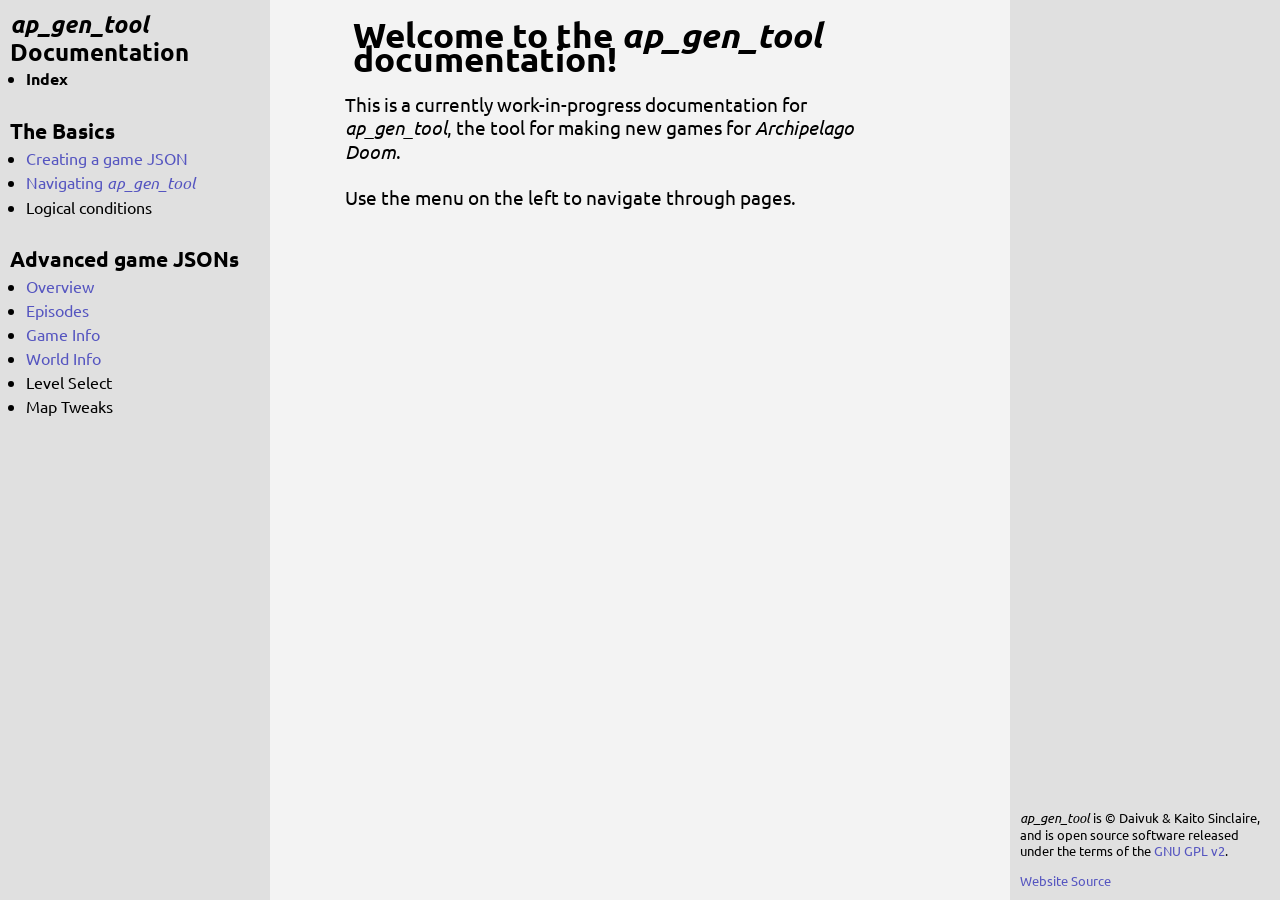
<file: web/index.html>
<!DOCTYPE html>
<html>
<head>
  <link rel="preconnect" href="https://fonts.googleapis.com">
  <link rel="preconnect" href="https://fonts.gstatic.com" crossorigin>
  <link href="https://fonts.googleapis.com/css2?family=Ubuntu+Mono:ital@0;1&family=Ubuntu:ital,wght@0,400;0,700;1,400;1,700&display=swap" rel="stylesheet">
  <link href="style.css" rel="stylesheet" />
  <title>Index - ap_gen_tool Documentation</title>
</head>

<body>

<div class="overlay ov-navigation">
<!-- ---------------------------------------------------------------------- -->
<h1><i>ap_gen_tool</i> Documentation</h1>
<ul>
  <li class="selected">Index</li>
</ul>
<h2>The Basics</h2>
<ul>
  <li><a href="/ap_gen_tool/basic/creating-json.html">Creating a game JSON</a></li>
  <li><a href="/ap_gen_tool/basic/navigating.html">Navigating <i>ap_gen_tool</i></a></li>
  <li>Logical conditions</li>
</ul>
<h2>Advanced game JSONs</h2>
<ul>
  <li><a href="/ap_gen_tool/advanced/overview.html">Overview</a></li>
  <li><a href="/ap_gen_tool/advanced/episodes.html">Episodes</a></li>
  <li><a href="/ap_gen_tool/advanced/game_info.html">Game Info</a></li>
  <li><a href="/ap_gen_tool/advanced/world_info.html">World Info</a></li>
  <li>Level Select</li>
  <li>Map Tweaks</li>
</ul>
<!-- ---------------------------------------------------------------------- -->
</div>

<div class="hide-minimal overlay ov-credits">
<div><i>ap_gen_tool</i> is &copy; Daivuk & Kaito Sinclaire, and is open source software released under the terms of the <a href="https://raw.githubusercontent.com/ArchipelagoDoom/ap_gen_tool/refs/heads/main/COPYING">GNU GPL v2</a>.</div>
<div><a href="https://github.com/ArchipelagoDoom/ap_gen_tool/web/">Website Source</a></div>
</div>


<div class="base">
<div class="navbar"></div>
<div class="content">
<!-- ---------------------------------------------------------------------- -->
<h1 id="welcome">Welcome to the <i>ap_gen_tool</i> documentation!</h1>
<div>
This is a currently work-in-progress documentation for <i>ap_gen_tool</i>, the tool for making new games for <i>Archipelago Doom</i>.
<br><br>
Use the menu on the left to navigate through pages.
</div>
<!-- ---------------------------------------------------------------------- -->
</div>
<div class="navbar hide-minimal"></div>
</div>
</body>
</html>
</file>
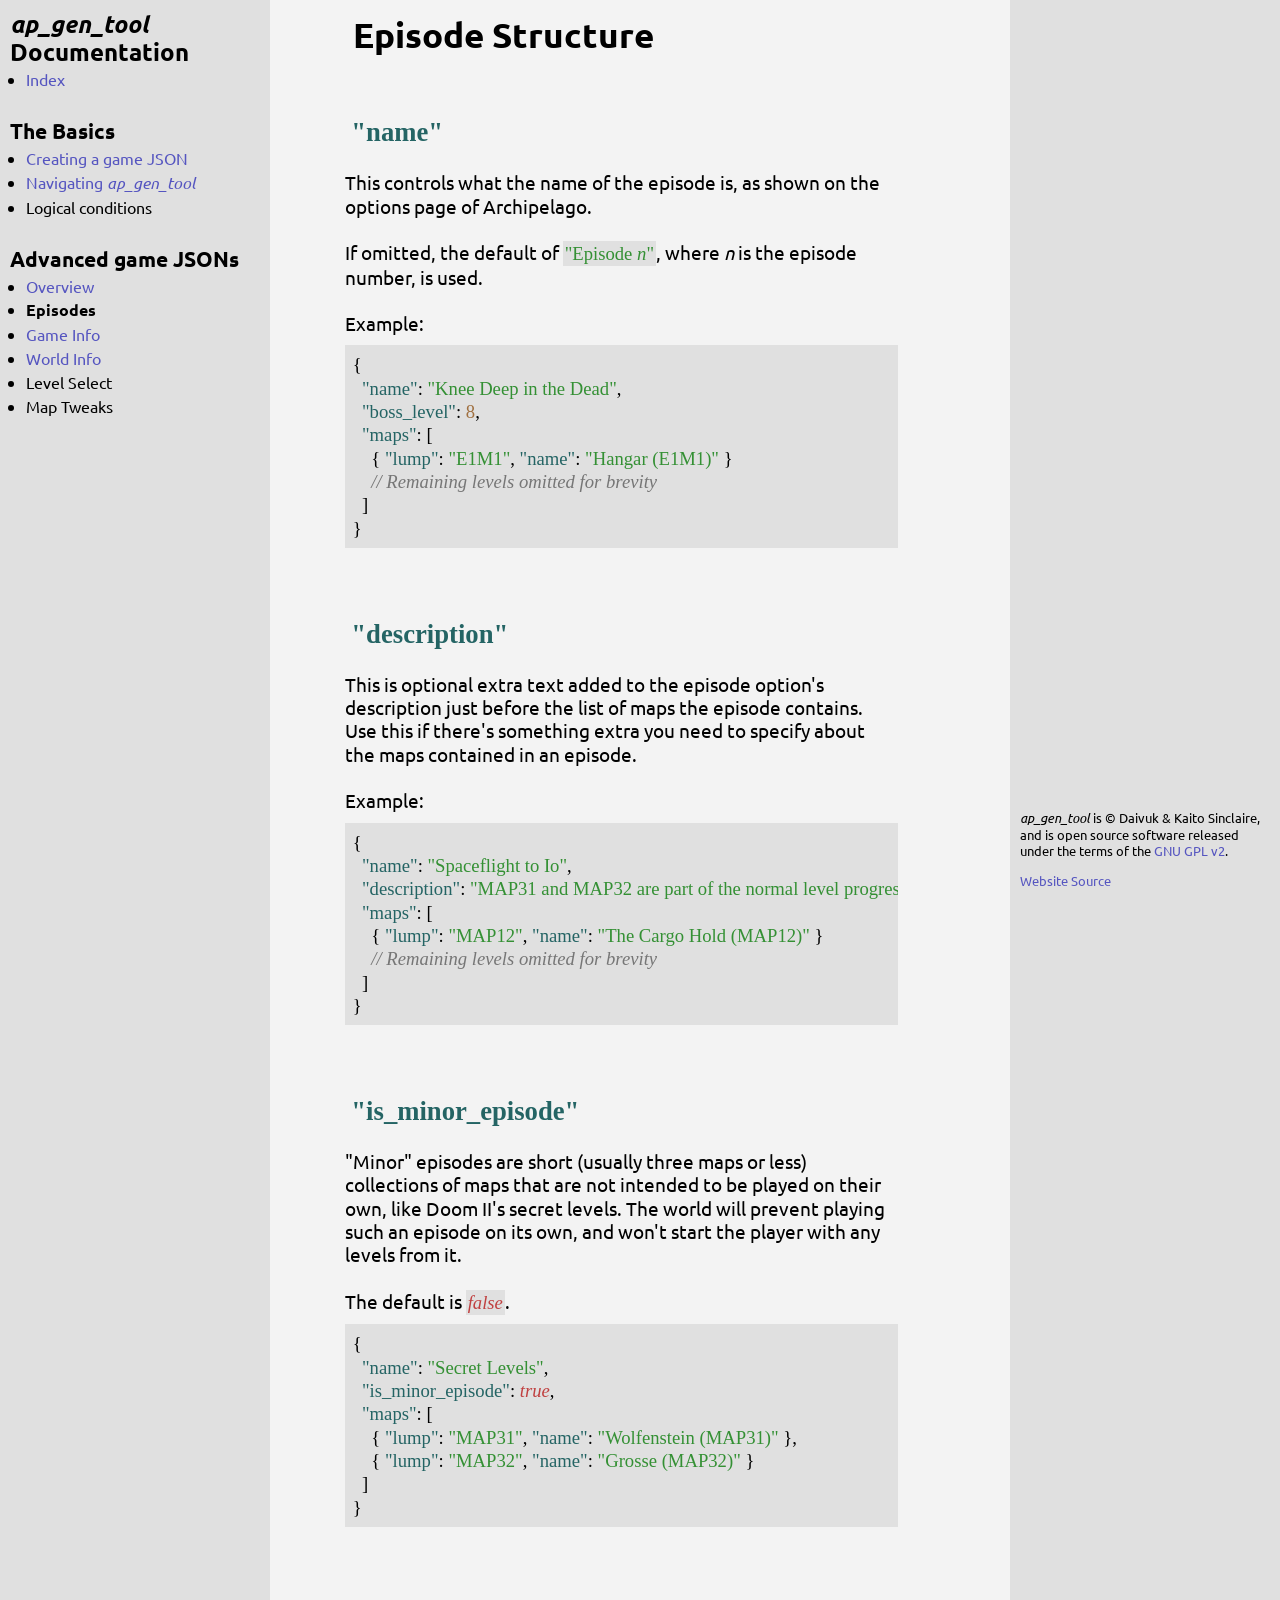
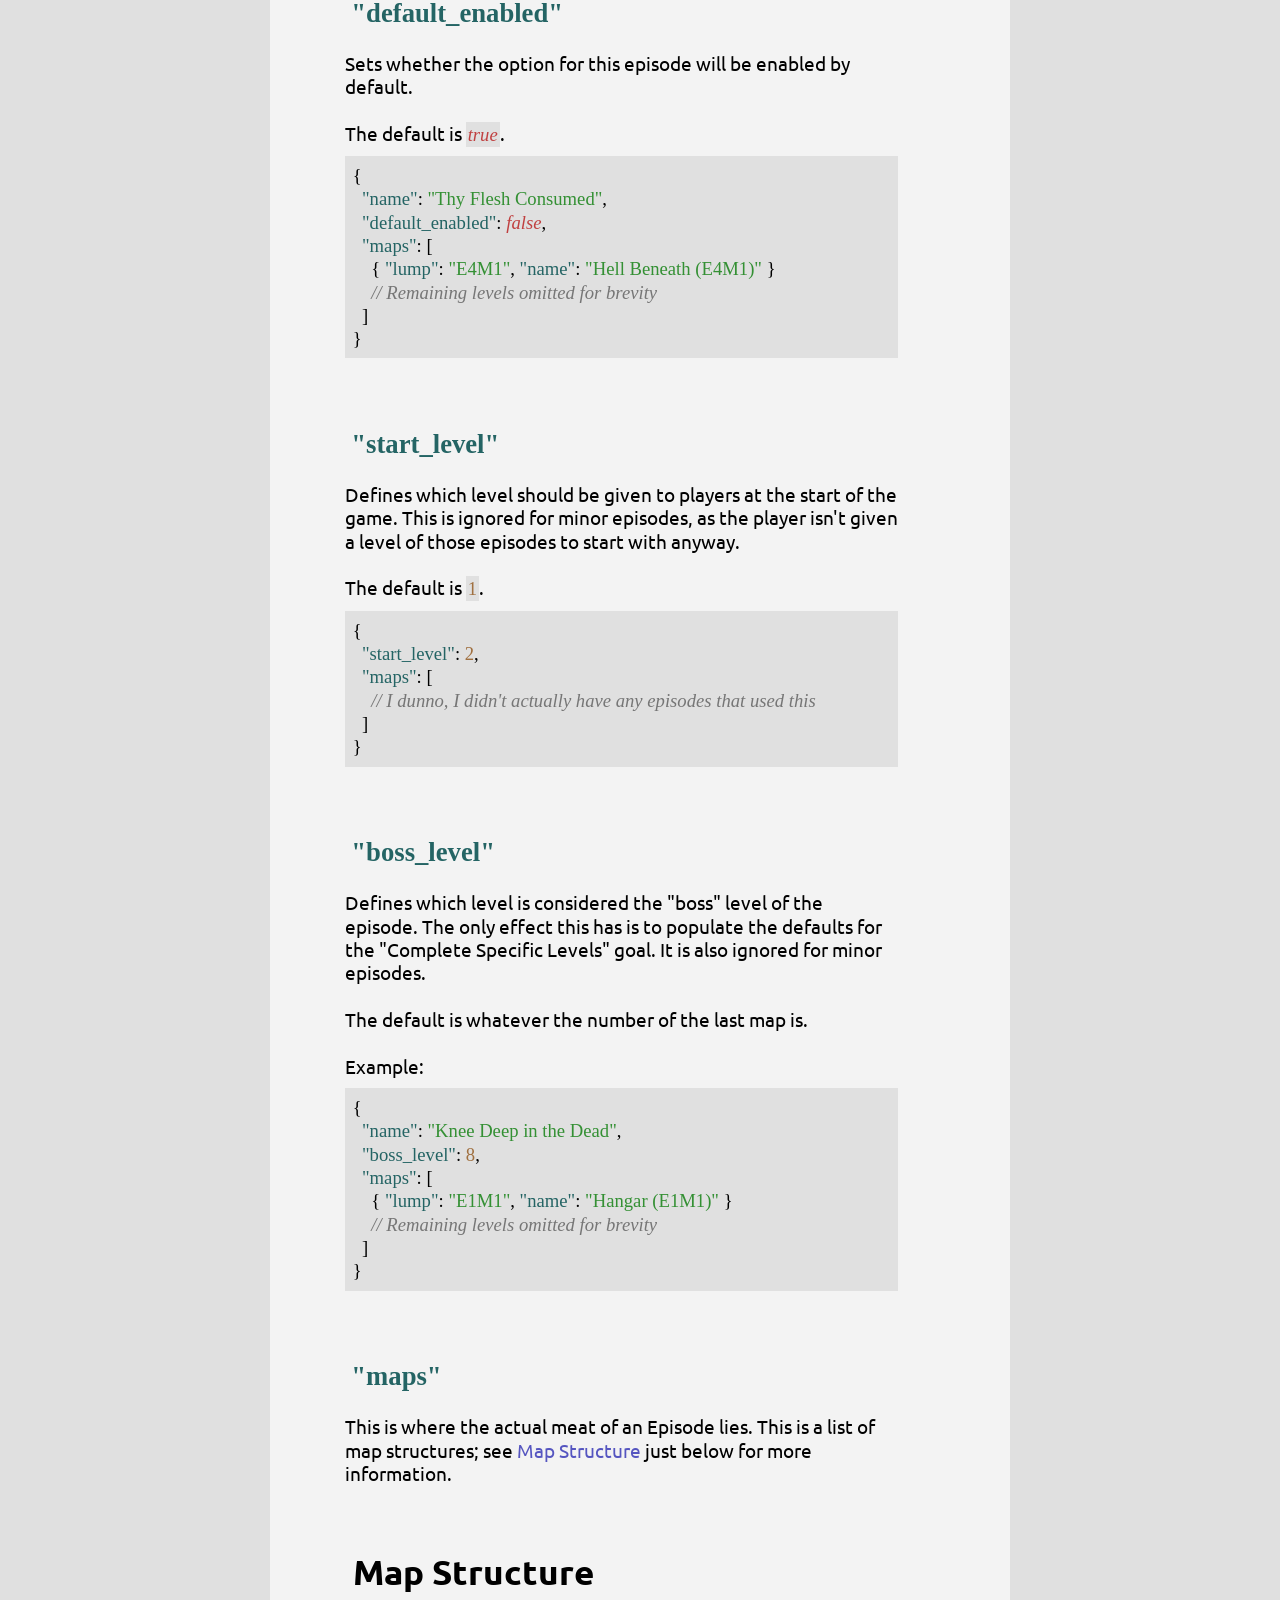
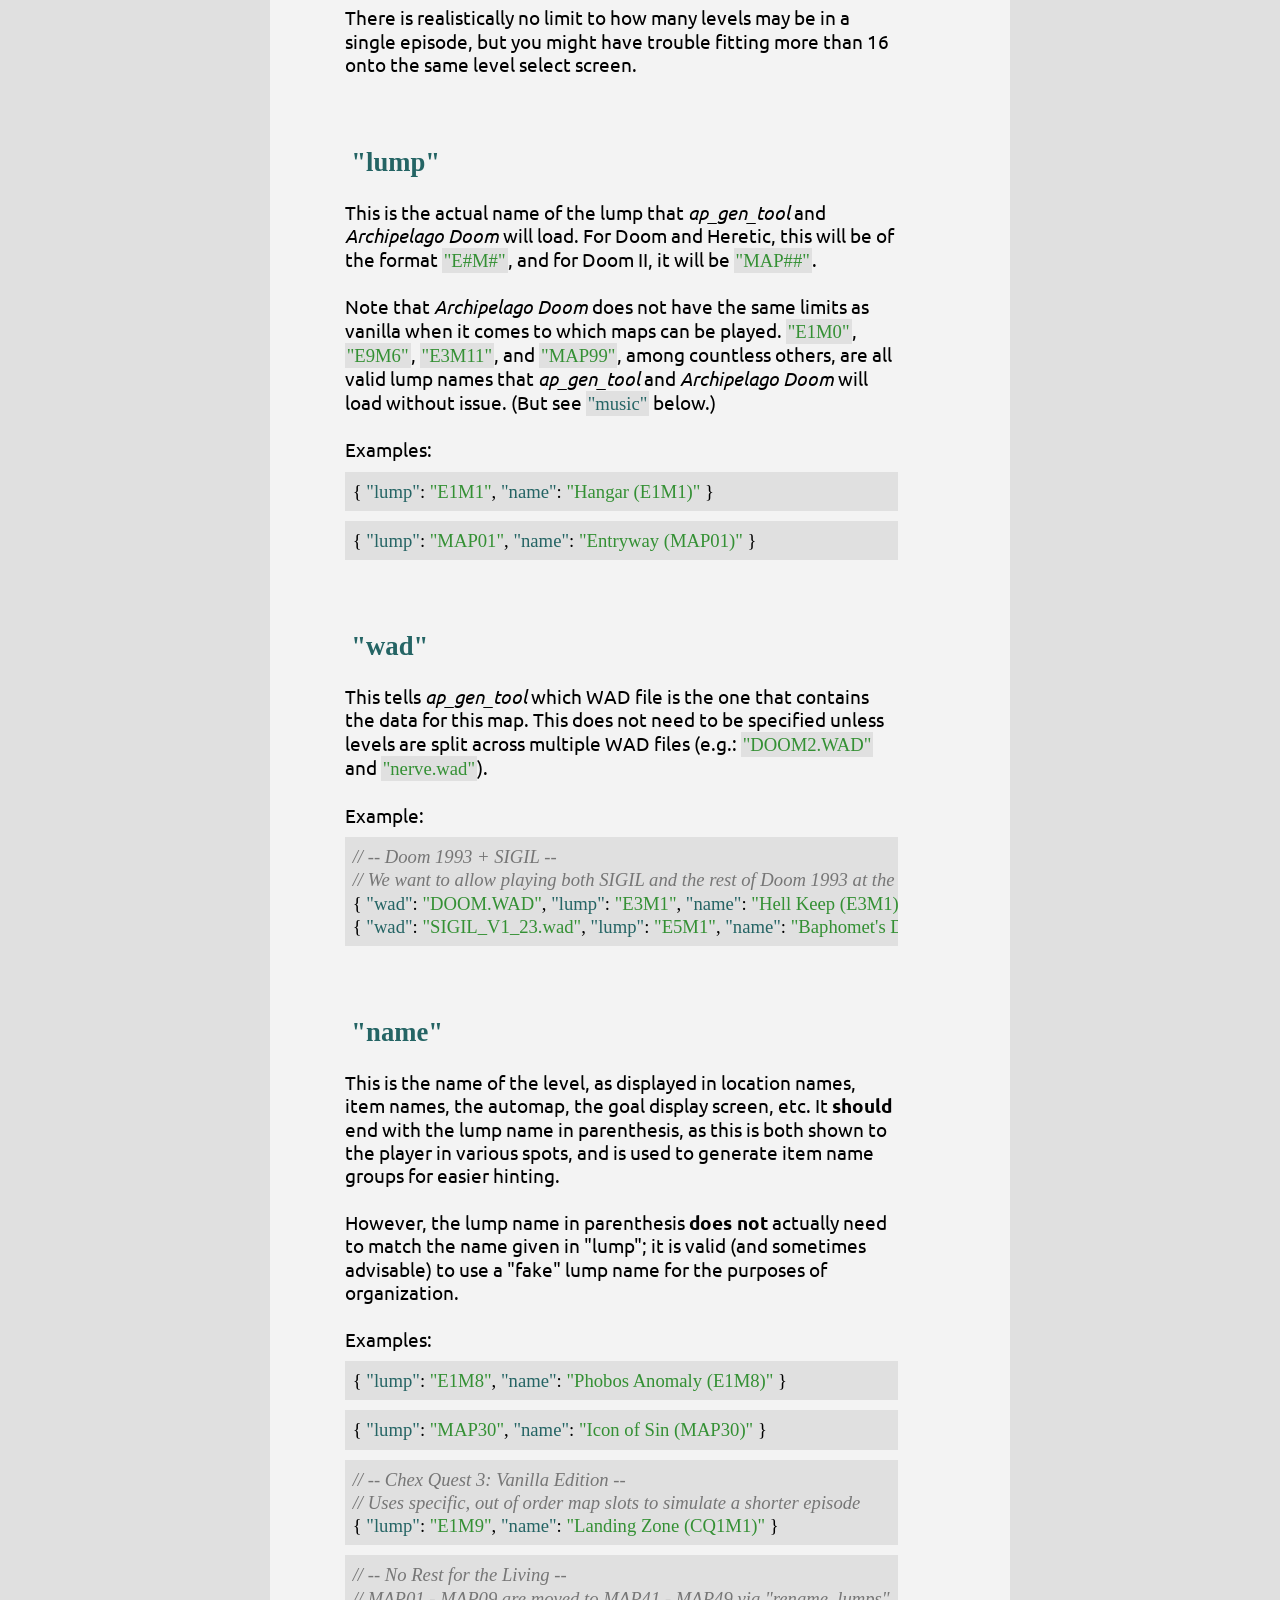
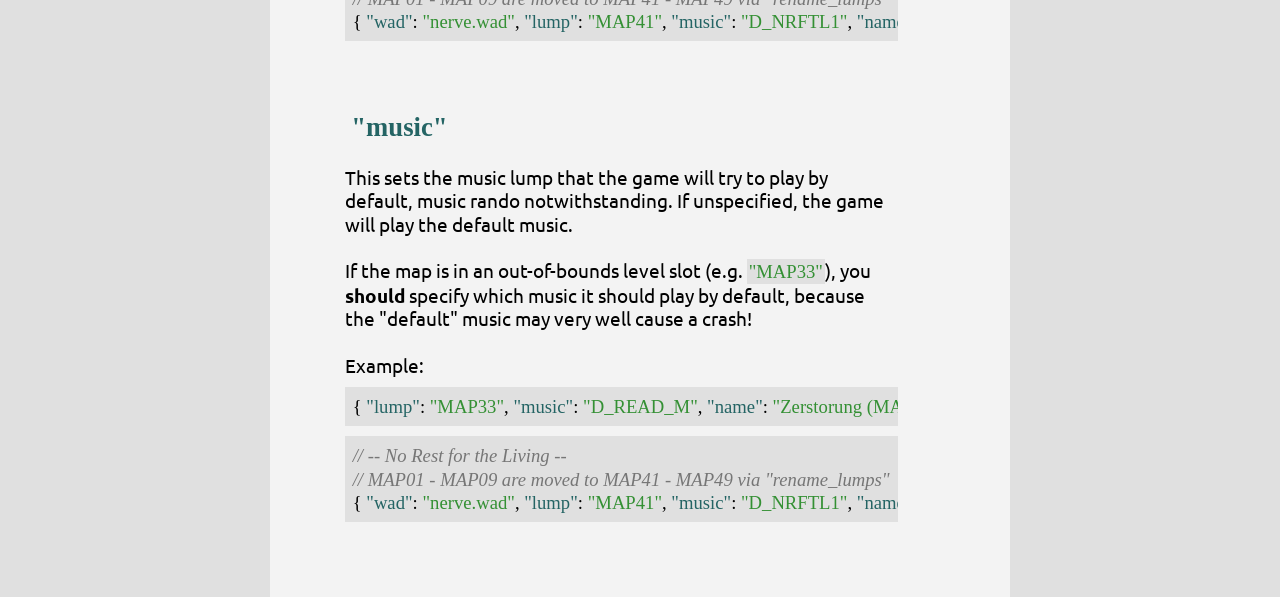
<file: web/advanced/episodes.html>
<!DOCTYPE html>
<html>
<head>
  <link rel="preconnect" href="https://fonts.googleapis.com">
  <link rel="preconnect" href="https://fonts.gstatic.com" crossorigin>
  <link href="https://fonts.googleapis.com/css2?family=Ubuntu+Mono:ital@0;1&family=Ubuntu:ital,wght@0,400;0,700;1,400;1,700&display=swap" rel="stylesheet">
  <link href="../style.css" rel="stylesheet" />
  <title>Advanced game JSONs: Episodes - ap_gen_tool Documentation</title>
</head>

<body>

<div class="overlay ov-navigation">
<!-- ---------------------------------------------------------------------- -->
<h1><i>ap_gen_tool</i> Documentation</h1>
<ul>
  <li><a href="/ap_gen_tool/">Index</a></li>
</ul>
<h2>The Basics</h2>
<ul>
  <li><a href="/ap_gen_tool/basic/creating-json.html">Creating a game JSON</a></li>
  <li><a href="/ap_gen_tool/basic/navigating.html">Navigating <i>ap_gen_tool</i></a></li>
  <li>Logical conditions</li>
</ul>
<h2>Advanced game JSONs</h2>
<ul>
  <li><a href="/ap_gen_tool/advanced/overview.html">Overview</a></li>
  <li class="selected">Episodes</li>
  <li><a href="/ap_gen_tool/advanced/game_info.html">Game Info</a></li>
  <li><a href="/ap_gen_tool/advanced/world_info.html">World Info</a></li>
  <li>Level Select</li>
  <li>Map Tweaks</li>
</ul>
<!-- ---------------------------------------------------------------------- -->
</div>

<div class="hide-minimal overlay ov-credits">
<div><i>ap_gen_tool</i> is &copy; Daivuk & Kaito Sinclaire, and is open source software released under the terms of the <a href="https://raw.githubusercontent.com/ArchipelagoDoom/ap_gen_tool/refs/heads/main/COPYING">GNU GPL v2</a>.</div>
<div><a href="https://github.com/ArchipelagoDoom/ap_gen_tool/web/">Website Source</a></div>
</div>


<div class="base">
<div class="navbar"></div>
<div class="content">
<!-- ---------------------------------------------------------------------- -->
<h1 id="episode-structure">Episode Structure</h1>
<div></div>

<h2 id="episode-name" class="code-header">"name"</h2>
<div>
This controls what the name of the episode is, as shown on the options page of Archipelago.
<br><br>
If omitted, the default of <span class="inline-code string">"Episode <i>n</i>"</span>, where <i>n</i> is the episode number, is used.
<br><br>
Example:
<pre>
{
  <span class="key">"name"</span>: <span class="string">"Knee Deep in the Dead"</span>,
  <span class="key">"boss_level"</span>: <span class="int">8</span>,
  <span class="key">"maps"</span>: [ 
    { <span class="key">"lump"</span>: <span class="string">"E1M1"</span>, <span class="key">"name"</span>: <span class="string">"Hangar (E1M1)"</span> }
    <span class="comment">// Remaining levels omitted for brevity</span>
  ]
}
</pre>
</div>


<h2 id="description" class="code-header">"description"</h2>
<div>
This is optional extra text added to the episode option's description just before the list of maps the episode contains. Use this if there's something extra you need to specify about the maps contained in an episode.
<br><br>
Example:
<pre>
{
  <span class="key">"name"</span>: <span class="string">"Spaceflight to Io"</span>,
  <span class="key">"description"</span>: <span class="string">"MAP31 and MAP32 are part of the normal level progression."</span>,
  <span class="key">"maps"</span>: [ 
    { <span class="key">"lump"</span>: <span class="string">"MAP12"</span>, <span class="key">"name"</span>: <span class="string">"The Cargo Hold (MAP12)"</span> }
    <span class="comment">// Remaining levels omitted for brevity</span>
  ]
}
</pre>
</div>


<h2 id="is_minor_episode" class="code-header">"is_minor_episode"</h2>
<div>
"Minor" episodes are short (usually three maps or less) collections of maps that are not intended to be played on their own, like Doom II's secret levels. The world will prevent playing such an episode on its own, and won't start the player with any levels from it.
<br><br>
The default is <span class="inline-code bool">false</span>.
<pre>
{
  <span class="key">"name"</span>: <span class="string">"Secret Levels"</span>,
  <span class="key">"is_minor_episode"</span>: <span class="bool">true</span>,
  <span class="key">"maps"</span>: [ 
    { <span class="key">"lump"</span>: <span class="string">"MAP31"</span>, <span class="key">"name"</span>: <span class="string">"Wolfenstein (MAP31)"</span> },
    { <span class="key">"lump"</span>: <span class="string">"MAP32"</span>, <span class="key">"name"</span>: <span class="string">"Grosse (MAP32)"</span> }
  ]
}
</pre>
</div>


<h2 id="default_enabled" class="code-header">"default_enabled"</h2>
<div>
Sets whether the option for this episode will be enabled by default.
<br><br>
The default is <span class="inline-code bool">true</span>.
<pre>
{
  <span class="key">"name"</span>: <span class="string">"Thy Flesh Consumed"</span>,
  <span class="key">"default_enabled"</span>: <span class="bool">false</span>,
  <span class="key">"maps"</span>: [ 
    { <span class="key">"lump"</span>: <span class="string">"E4M1"</span>, <span class="key">"name"</span>: <span class="string">"Hell Beneath (E4M1)"</span> }
    <span class="comment">// Remaining levels omitted for brevity</span>
  ]
}
</pre>
</div>


<h2 id="start_level" class="code-header">"start_level"</h2>
<div>
Defines which level should be given to players at the start of the game. This is ignored for minor episodes, as the player isn't given a level of those episodes to start with anyway.
<br><br>
The default is <span class="inline-code int">1</span>.
<pre>
{
  <span class="key">"start_level"</span>: <span class="int">2</span>,
  <span class="key">"maps"</span>: [ 
    <span class="comment">// I dunno, I didn't actually have any episodes that used this</span>
  ]
}
</pre>
</div>


<h2 id="boss_level" class="code-header">"boss_level"</h2>
<div>
Defines which level is considered the "boss" level of the episode. The only effect this has is to populate the defaults for the "Complete Specific Levels" goal. It is also ignored for minor episodes.
<br><br>
The default is whatever the number of the last map is.
<br><br>
Example:
<pre>
{
  <span class="key">"name"</span>: <span class="string">"Knee Deep in the Dead"</span>,
  <span class="key">"boss_level"</span>: <span class="int">8</span>,
  <span class="key">"maps"</span>: [ 
    { <span class="key">"lump"</span>: <span class="string">"E1M1"</span>, <span class="key">"name"</span>: <span class="string">"Hangar (E1M1)"</span> }
    <span class="comment">// Remaining levels omitted for brevity</span>
  ]
}
</pre>
</div>


<h2 id="maps" class="code-header">"maps"</h2>
<div>
This is where the actual meat of an Episode lies. This is a list of map structures; see <a href="#map-structure">Map Structure</a> just below for more information.
</div>


<h1 id="map-structure">Map Structure</h1>
<div>
There is realistically no limit to how many levels may be in a single episode, but you might have trouble fitting more than 16 onto the same level select screen.
</div>


<h2 id="lump" class="code-header">"lump"</h2>
<div>
This is the actual name of the lump that <i>ap_gen_tool</i> and <i>Archipelago Doom</i> will load. For Doom and Heretic, this will be of the format <span class="inline-code string">"E#M#"</span>, and for Doom II, it will be <span class="inline-code string">"MAP##"</span>.
<br><br>
Note that <i>Archipelago Doom</i> does not have the same limits as vanilla when it comes to which maps can be played. <span class="inline-code string">"E1M0"</span>, <span class="inline-code string">"E9M6"</span>, <span class="inline-code string">"E3M11"</span>, and <span class="inline-code string">"MAP99"</span>, among countless others, are all valid lump names that <i>ap_gen_tool</i> and <i>Archipelago Doom</i> will load without issue. (But see <a href="#music"><span class="inline-code key">"music"</span></a> below.)
<br><br>
Examples:
<pre>
{ <span class="key">"lump"</span>: <span class="string">"E1M1"</span>, <span class="key">"name"</span>: <span class="string">"Hangar (E1M1)"</span> }
</pre>
<pre>
{ <span class="key">"lump"</span>: <span class="string">"MAP01"</span>, <span class="key">"name"</span>: <span class="string">"Entryway (MAP01)"</span> }
</pre>
</div>


<h2 id="wad" class="code-header">"wad"</h2>
<div>
This tells <i>ap_gen_tool</i> which WAD file is the one that contains the data for this map. This does not need to be specified unless levels are split across multiple WAD files (e.g.: <span class="inline-code string">"DOOM2.WAD"</span> and <span class="inline-code string">"nerve.wad"</span>).
<br><br>
Example:
<pre>
<span class="comment">// -- Doom 1993 + SIGIL --</span>
<span class="comment">// We want to allow playing both SIGIL and the rest of Doom 1993 at the same time</span>
{ <span class="key">"wad"</span>: <span class="string">"DOOM.WAD"</span>, <span class="key">"lump"</span>: <span class="string">"E3M1"</span>, <span class="key">"name"</span>: <span class="string">"Hell Keep (E3M1)"</span> },
{ <span class="key">"wad"</span>: <span class="string">"SIGIL_V1_23.wad"</span>, <span class="key">"lump"</span>: <span class="string">"E5M1"</span>, <span class="key">"name"</span>: <span class="string">"Baphomet's Demense (E5M1)"</span> }
</pre>
</div>


<h2 id="map-name" class="code-header">"name"</h2>
<div>
This is the name of the level, as displayed in location names, item names, the automap, the goal display screen, etc. It <b>should</b> end with the lump name in parenthesis, as this is both shown to the player in various spots, and is used to generate item name groups for easier hinting.
<br><br>
However, the lump name in parenthesis <b>does not</b> actually need to match the name given in "lump"; it is valid (and sometimes advisable) to use a "fake" lump name for the purposes of organization.
<br><br>
Examples:
<pre>
{ <span class="key">"lump"</span>: <span class="string">"E1M8"</span>, <span class="key">"name"</span>: <span class="string">"Phobos Anomaly (E1M8)"</span> }
</pre>
<pre>
{ <span class="key">"lump"</span>: <span class="string">"MAP30"</span>, <span class="key">"name"</span>: <span class="string">"Icon of Sin (MAP30)"</span> }
</pre>
<pre>
<span class="comment">// -- Chex Quest 3: Vanilla Edition --</span>
<span class="comment">// Uses specific, out of order map slots to simulate a shorter episode</span>
{ <span class="key">"lump"</span>: <span class="string">"E1M9"</span>, <span class="key">"name"</span>: <span class="string">"Landing Zone (CQ1M1)"</span> }
</pre>
<pre>
<span class="comment">// -- No Rest for the Living --</span>
<span class="comment">// MAP01 - MAP09 are moved to MAP41 - MAP49 via "rename_lumps"</span>
{ <span class="key">"wad"</span>: <span class="string">"nerve.wad"</span>, <span class="key">"lump"</span>: <span class="string">"MAP41"</span>, <span class="key">"music"</span>: <span class="string">"D_NRFTL1"</span>, <span class="key">"name"</span>: <span class="string">"The Earth Base (NERVE01)"</span> }
</pre>
</div>


<h2 id="music" class="code-header">"music"</h2>
<div>
This sets the music lump that the game will try to play by default, music rando notwithstanding. If unspecified, the game will play the default music.
<br><br>
If the map is in an out-of-bounds level slot (e.g. <span class="inline-code string">"MAP33"</span>), you <b>should</b> specify which music it should play by default, because the "default" music may very well cause a crash!
<br><br>
Example:
<pre>
{ <span class="key">"lump"</span>: <span class="string">"MAP33"</span>, <span class="key">"music"</span>: <span class="string">"D_READ_M"</span>, <span class="key">"name"</span>: <span class="string">"Zerstorung (MAP33)"</span> }
</pre>
<pre>
<span class="comment">// -- No Rest for the Living --</span>
<span class="comment">// MAP01 - MAP09 are moved to MAP41 - MAP49 via "rename_lumps"</span>
{ <span class="key">"wad"</span>: <span class="string">"nerve.wad"</span>, <span class="key">"lump"</span>: <span class="string">"MAP41"</span>, <span class="key">"music"</span>: <span class="string">"D_NRFTL1"</span>, <span class="key">"name"</span>: <span class="string">"The Earth Base (NERVE01)"</span> }
</pre>
</div>


<!-- ---------------------------------------------------------------------- -->
</div>
<div class="navbar hide-minimal"></div>
</div>
</body>
</html>
</file>
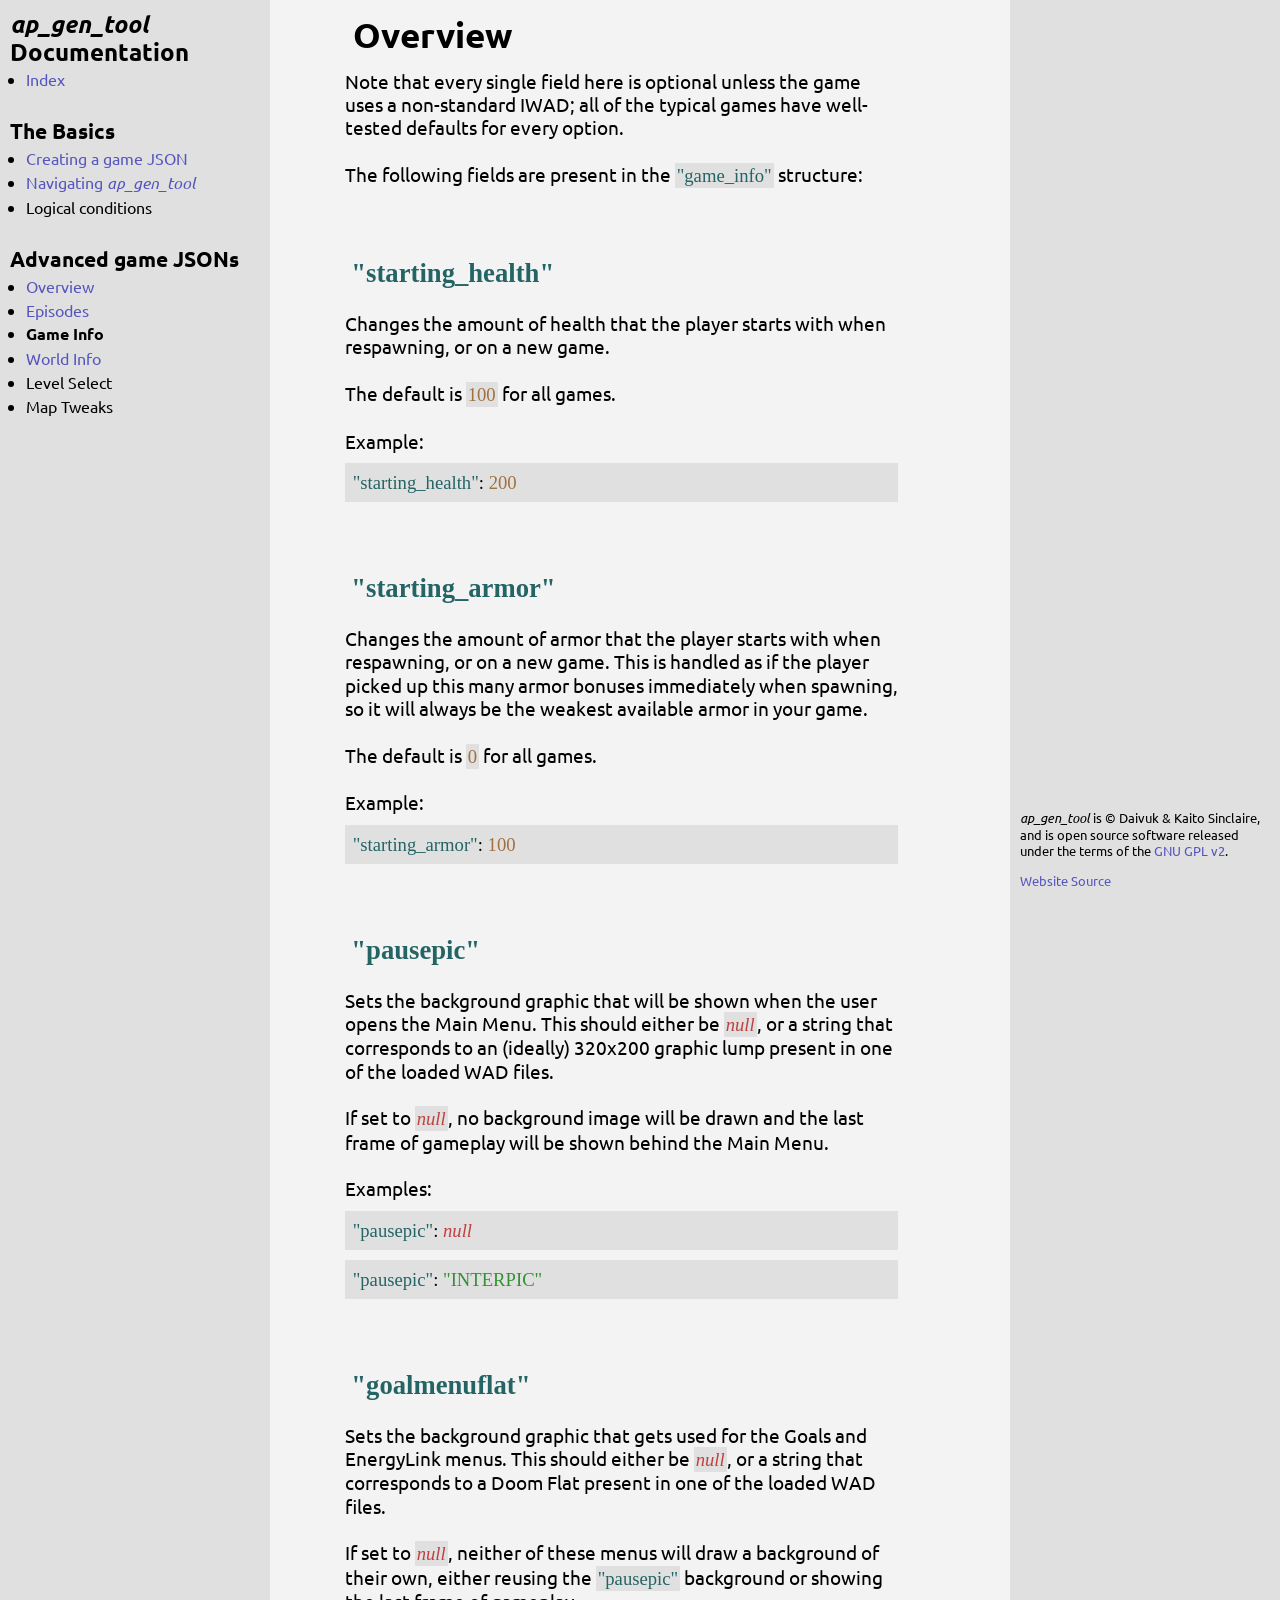
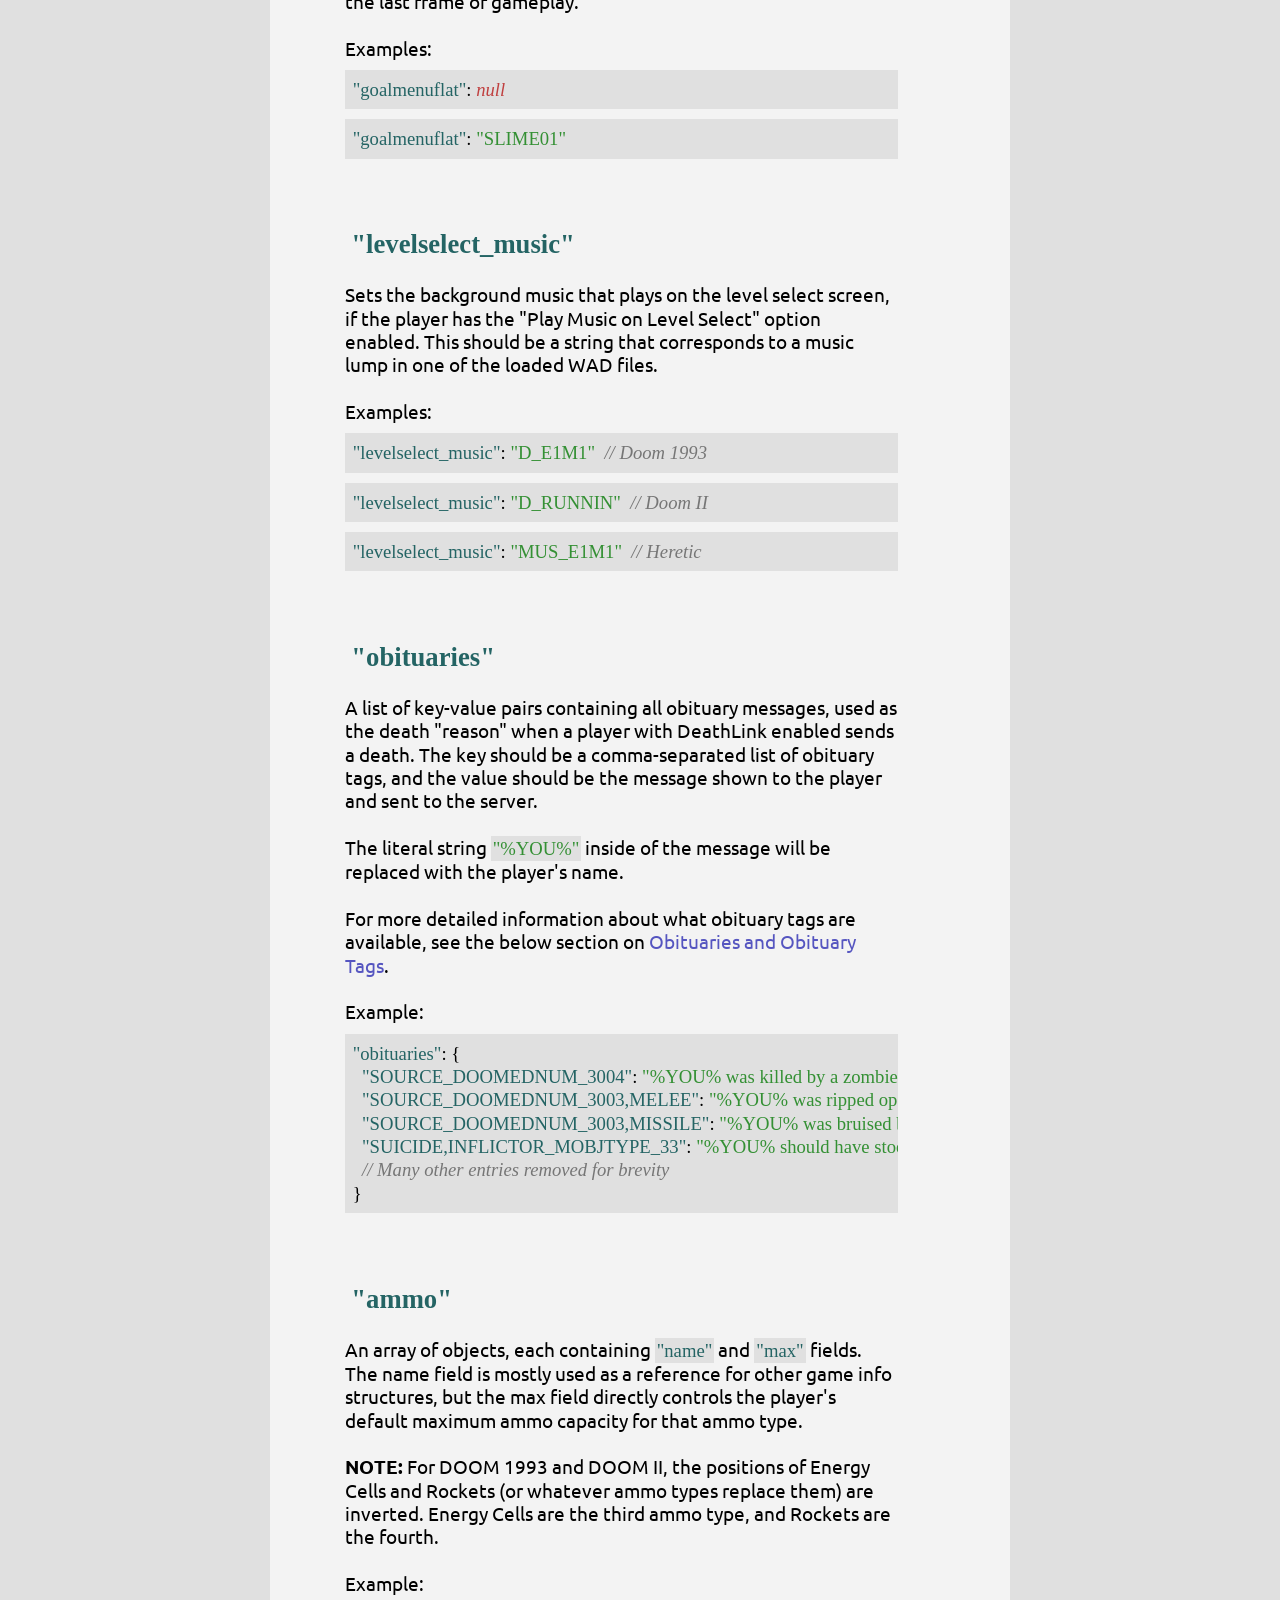
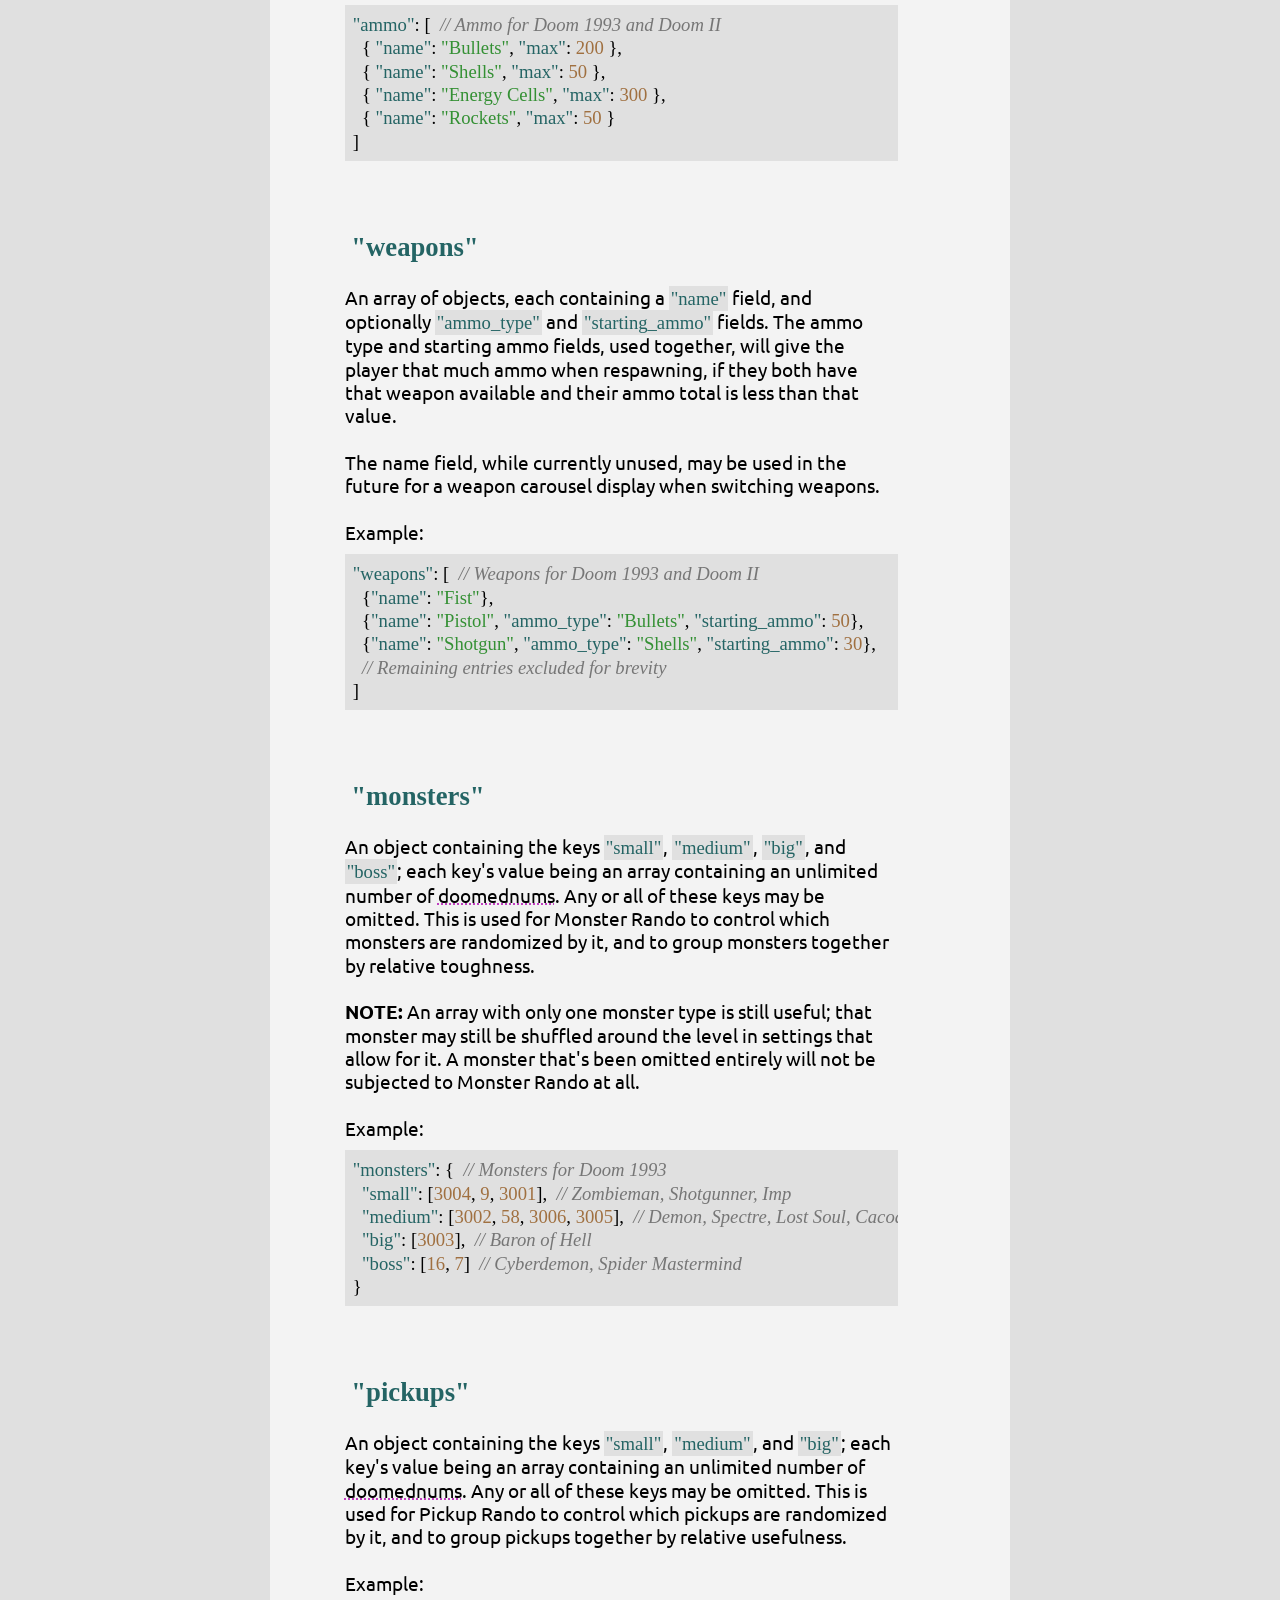
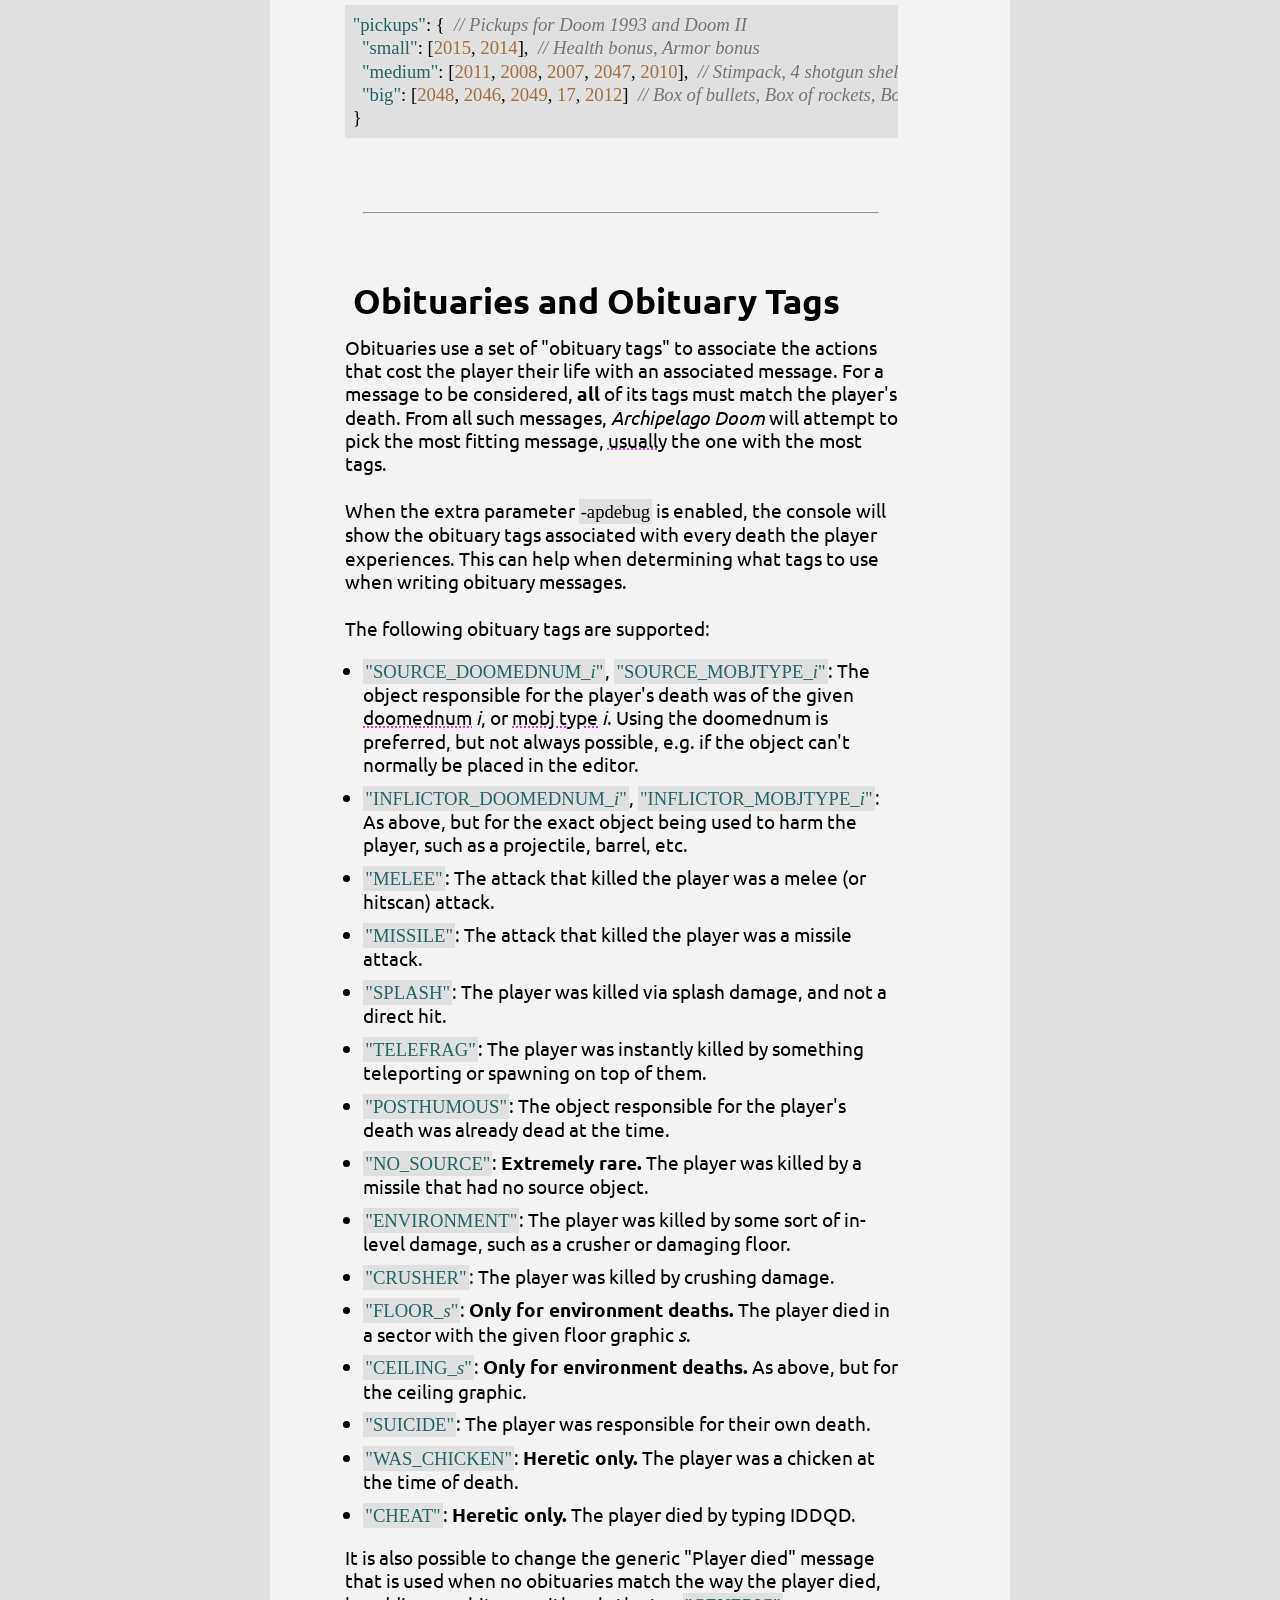
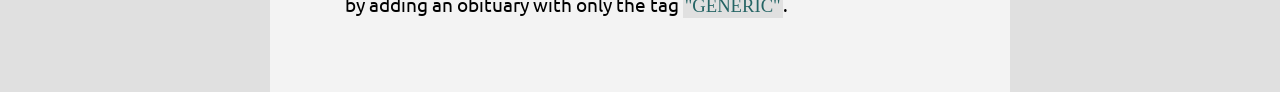
<file: web/advanced/game_info.html>
<!DOCTYPE html>
<html>
<head>
  <link rel="preconnect" href="https://fonts.googleapis.com">
  <link rel="preconnect" href="https://fonts.gstatic.com" crossorigin>
  <link href="https://fonts.googleapis.com/css2?family=Ubuntu+Mono:ital@0;1&family=Ubuntu:ital,wght@0,400;0,700;1,400;1,700&display=swap" rel="stylesheet">
  <link href="../style.css" rel="stylesheet" />
  <title>Advanced game JSONs: Game Info - ap_gen_tool Documentation</title>
</head>

<body>

<div class="overlay ov-navigation">
<!-- ---------------------------------------------------------------------- -->
<h1><i>ap_gen_tool</i> Documentation</h1>
<ul>
  <li><a href="/ap_gen_tool/">Index</a></li>
</ul>
<h2>The Basics</h2>
<ul>
  <li><a href="/ap_gen_tool/basic/creating-json.html">Creating a game JSON</a></li>
  <li><a href="/ap_gen_tool/basic/navigating.html">Navigating <i>ap_gen_tool</i></a></li>
  <li>Logical conditions</li>
</ul>
<h2>Advanced game JSONs</h2>
<ul>
  <li><a href="/ap_gen_tool/advanced/overview.html">Overview</a></li>
  <li><a href="/ap_gen_tool/advanced/episodes.html">Episodes</a></li>
  <li class="selected">Game Info</li>
  <li><a href="/ap_gen_tool/advanced/world_info.html">World Info</a></li>
  <li>Level Select</li>
  <li>Map Tweaks</li>
</ul>
<!-- ---------------------------------------------------------------------- -->
</div>

<div class="hide-minimal overlay ov-credits">
<div><i>ap_gen_tool</i> is &copy; Daivuk & Kaito Sinclaire, and is open source software released under the terms of the <a href="https://raw.githubusercontent.com/ArchipelagoDoom/ap_gen_tool/refs/heads/main/COPYING">GNU GPL v2</a>.</div>
<div><a href="https://github.com/ArchipelagoDoom/ap_gen_tool/web/">Website Source</a></div>
</div>


<div class="base">
<div class="navbar"></div>
<div class="content">
<!-- ---------------------------------------------------------------------- -->
<h1>Overview</h1>
<div>
Note that every single field here is optional unless the game uses a non-standard IWAD; all of the typical games have well-tested defaults for every option.
<br><br>
The following fields are present in the <span class="inline-code key">"game_info"</span> structure:
</div>

<h2 id="starting_health" class="code-header">"starting_health"</h2>
<div>
Changes the amount of health that the player starts with when respawning, or on a new game.
<br><br>
The default is <span class="inline-code int">100</span> for all games.
<br><br>
Example:
<pre>
<span class="key">"starting_health"</span>: <span class="int">200</span>
</pre>
</div>


<h2 id="starting_armor" class="code-header">"starting_armor"</h2>
<div>
Changes the amount of armor that the player starts with when respawning, or on a new game. This is handled as if the player picked up this many armor bonuses immediately when spawning, so it will always be the weakest available armor in your game.
<br><br>
The default is <span class="inline-code int">0</span> for all games.
<br><br>
Example:
<pre>
<span class="key">"starting_armor"</span>: <span class="int">100</span>
</pre>
</div>


<h2 id="pausepic" class="code-header">"pausepic"</h2>
<div>
Sets the background graphic that will be shown when the user opens the Main Menu.  This should either be <span class="inline-code bool">null</span>, or a string that corresponds to an (ideally) 320x200 graphic lump present in one of the loaded WAD files.
<br><br>
If set to <span class="inline-code bool">null</span>, no background image will be drawn and the last frame of gameplay will be shown behind the Main Menu.
<br><br>
Examples:
<pre>
<span class="key">"pausepic"</span>: <span class="bool">null</span>
</pre>
<pre>
<span class="key">"pausepic"</span>: <span class="string">"INTERPIC"</span>
</pre>
</div>


<h2 id="goalmenuflat" class="code-header">"goalmenuflat"</h2>
<div>
Sets the background graphic that gets used for the Goals and EnergyLink menus.  This should either be <span class="inline-code bool">null</span>, or a string that corresponds to a Doom Flat present in one of the loaded WAD files.
<br><br>
If set to <span class="inline-code bool">null</span>, neither of these menus will draw a background of their own, either reusing the <span class="inline-code key">"pausepic"</span> background or showing the last frame of gameplay.
<br><br>
Examples:
<pre>
<span class="key">"goalmenuflat"</span>: <span class="bool">null</span>
</pre>
<pre>
<span class="key">"goalmenuflat"</span>: <span class="string">"SLIME01"</span>
</pre>
</div>


<h2 id="levelselect_music" class="code-header">"levelselect_music"</h2>
<div>
Sets the background music that plays on the level select screen, if the player has the "Play Music on Level Select" option enabled.  This should be a string that corresponds to a music lump in one of the loaded WAD files.
<br><br>
Examples:
<pre>
<span class="key">"levelselect_music"</span>: <span class="string">"D_E1M1"</span>  <span class="comment">// Doom 1993</span>
</pre>
<pre>
<span class="key">"levelselect_music"</span>: <span class="string">"D_RUNNIN"</span>  <span class="comment">// Doom II</span>
</pre>
<pre>
<span class="key">"levelselect_music"</span>: <span class="string">"MUS_E1M1"</span>  <span class="comment">// Heretic</span>
</pre>
</div>

<h2 id="obituaries" class="code-header">"obituaries"</h2>
<div>
A list of key-value pairs containing all obituary messages, used as the death "reason" when a player with DeathLink enabled sends a death. The key should be a comma-separated list of obituary tags, and the value should be the message shown to the player and sent to the server.
<br><br>
The literal string <span class="inline-code string">"%YOU%"</span> inside of the message will be replaced with the player's name.
<br><br>
For more detailed information about what obituary tags are available, see the below section on <a href="#obituaries-and-obituary-tags">Obituaries and Obituary Tags</a>.
<br><br>
Example:
<pre>
<span class="key">"obituaries"</span>: {
  <span class="key">"SOURCE_DOOMEDNUM_3004"</span>: <span class="string">"%YOU% was killed by a zombieman."</span>,
  <span class="key">"SOURCE_DOOMEDNUM_3003,MELEE"</span>: <span class="string">"%YOU% was ripped open by a Baron of Hell."</span>,
  <span class="key">"SOURCE_DOOMEDNUM_3003,MISSILE"</span>: <span class="string">"%YOU% was bruised by a Baron of Hell."</span>,
  <span class="key">"SUICIDE,INFLICTOR_MOBJTYPE_33"</span>: <span class="string">"%YOU% should have stood back."</span>
  <span class="comment">// Many other entries removed for brevity</span>
}
</pre>
</div>

<h2 id="ammo" class="code-header">"ammo"</h2>
<div>
An array of objects, each containing <span class="inline-code key">"name"</span> and <span class="inline-code key">"max"</span> fields. The name field is mostly used as a reference for other game info structures, but the max field directly controls the player's default maximum ammo capacity for that ammo type.
<br><br>
<b>NOTE:</b> For DOOM 1993 and DOOM II, the positions of Energy Cells and Rockets (or whatever ammo types replace them) are inverted. Energy Cells are the third ammo type, and Rockets are the fourth.
<br><br>
Example:
<pre>
<span class="key">"ammo"</span>: [  <span class="comment">// Ammo for Doom 1993 and Doom II</span>
  { <span class="key">"name"</span>: <span class="string">"Bullets"</span>, <span class="key">"max"</span>: <span class="int">200</span> },
  { <span class="key">"name"</span>: <span class="string">"Shells"</span>, <span class="key">"max"</span>: <span class="int">50</span> },
  { <span class="key">"name"</span>: <span class="string">"Energy Cells"</span>, <span class="key">"max"</span>: <span class="int">300</span> },
  { <span class="key">"name"</span>: <span class="string">"Rockets"</span>, <span class="key">"max"</span>: <span class="int">50</span> }
]
</pre>
</div>


<h2 id="weapons" class="code-header">"weapons"</h2>
<div>
An array of objects, each containing a <span class="inline-code key">"name"</span> field, and optionally <span class="inline-code key">"ammo_type"</span> and <span class="inline-code key">"starting_ammo"</span> fields. The ammo type and starting ammo fields, used together, will give the player that much ammo when respawning, if they both have that weapon available and their ammo total is less than that value.
<br><br>
The name field, while currently unused, may be used in the future for a weapon carousel display when switching weapons.
<br><br>
Example:
<pre>
<span class="key">"weapons"</span>: [  <span class="comment">// Weapons for Doom 1993 and Doom II</span>
  {<span class="key">"name"</span>: <span class="string">"Fist"</span>},
  {<span class="key">"name"</span>: <span class="string">"Pistol"</span>, <span class="key">"ammo_type"</span>: <span class="string">"Bullets"</span>, <span class="key">"starting_ammo"</span>: <span class="int">50</span>},
  {<span class="key">"name"</span>: <span class="string">"Shotgun"</span>, <span class="key">"ammo_type"</span>: <span class="string">"Shells"</span>, <span class="key">"starting_ammo"</span>: <span class="int">30</span>},
  <span class="comment">// Remaining entries excluded for brevity</span>
]
</pre>
</div>


<h2 id="monsters" class="code-header">"monsters"</h2>
<div>
An object containing the keys <span class="inline-code key">"small"</span>, <span class="inline-code key">"medium"</span>, <span class="inline-code key">"big"</span>, and <span class="inline-code key">"boss"</span>; each key's value being an array containing an unlimited number of <span class="clarify" title="Editor thing numbers.">doomednums</span>. Any or all of these keys may be omitted. This is used for Monster Rando to control which monsters are randomized by it, and to group monsters together by relative toughness.
<br><br>
<b>NOTE:</b> An array with only one monster type is still useful; that monster may still be shuffled around the level in settings that allow for it. A monster that's been omitted entirely will not be subjected to Monster Rando at all.
<br><br>
Example:
<pre>
<span class="key">"monsters"</span>: {  <span class="comment">// Monsters for Doom 1993</span>
  <span class="key">"small"</span>: [<span class="int">3004</span>, <span class="int">9</span>, <span class="int">3001</span>],  <span class="comment">// Zombieman, Shotgunner, Imp</span>
  <span class="key">"medium"</span>: [<span class="int">3002</span>, <span class="int">58</span>, <span class="int">3006</span>, <span class="int">3005</span>],  <span class="comment">// Demon, Spectre, Lost Soul, Cacodemon</span>
  <span class="key">"big"</span>: [<span class="int">3003</span>],  <span class="comment">// Baron of Hell</span>
  <span class="key">"boss"</span>: [<span class="int">16</span>, <span class="int">7</span>]  <span class="comment">// Cyberdemon, Spider Mastermind</span>
}
</pre>
</div>


<h2 id="pickups" class="code-header">"pickups"</h2>
<div>
An object containing the keys <span class="inline-code key">"small"</span>, <span class="inline-code key">"medium"</span>, and <span class="inline-code key">"big"</span>; each key's value being an array containing an unlimited number of <span class="clarify" title="Editor thing numbers.">doomednums</span>. Any or all of these keys may be omitted. This is used for Pickup Rando to control which pickups are randomized by it, and to group pickups together by relative usefulness.
<br><br>
Example:
<pre>
<span class="key">"pickups"</span>: {  <span class="comment">// Pickups for Doom 1993 and Doom II</span>
  <span class="key">"small"</span>: [<span class="int">2015</span>, <span class="int">2014</span>],  <span class="comment">// Health bonus, Armor bonus</span>
  <span class="key">"medium"</span>: [<span class="int">2011</span>, <span class="int">2008</span>, <span class="int">2007</span>, <span class="int">2047</span>, <span class="int">2010</span>],  <span class="comment">// Stimpack, 4 shotgun shells, Clip, Energy cell, Rocket</span>
  <span class="key">"big"</span>: [<span class="int">2048</span>, <span class="int">2046</span>, <span class="int">2049</span>, <span class="int">17</span>, <span class="int">2012</span>]  <span class="comment">// Box of bullets, Box of rockets, Box of shotgun sells, Energy cell pack, Medikit</span>
}
</pre>
</div>


<hr>


<h1 id="obituaries-and-obituary-tags">Obituaries and Obituary Tags</h1>
<div>
Obituaries use a set of "obituary tags" to associate the actions that cost the player their life with an associated message. For a message to be considered, <b>all</b> of its tags must match the player's death. From all such messages, <i>Archipelago Doom</i> will attempt to pick the most fitting message, <span class="clarify" title="Not always the case; some tags are biased over others.">usually</span> the one with the most tags.
<br><br>
When the extra parameter <span class="inline-code">-apdebug</span> is enabled, the console will show the obituary tags associated with every death the player experiences. This can help when determining what tags to use when writing obituary messages.
<br><br>
The following obituary tags are supported:
<ul>
<li><span class="inline-code key">"SOURCE_DOOMEDNUM_<i>i</i>"</span>, <span class="inline-code key">"SOURCE_MOBJTYPE_<i>i</i>"</span>: The object responsible for the player's death was of the given <span class="clarify" title="Editor thing number.">doomednum</span> <i>i</i>, or <span class="clarify" title="Index in the internal object type list.">mobj type</span> <i>i</i>. Using the doomednum is preferred, but not always possible, e.g. if the object can't normally be placed in the editor.</li>
<li><span class="inline-code key">"INFLICTOR_DOOMEDNUM_<i>i</i>"</span>, <span class="inline-code key">"INFLICTOR_MOBJTYPE_<i>i</i>"</span>: As above, but for the exact object being used to harm the player, such as a projectile, barrel, etc.</li>
<li><span class="inline-code key">"MELEE"</span>: The attack that killed the player was a melee (or hitscan) attack.</li>
<li><span class="inline-code key">"MISSILE"</span>: The attack that killed the player was a missile attack.</li>
<li><span class="inline-code key">"SPLASH"</span>: The player was killed via splash damage, and not a direct hit.</li>
<li><span class="inline-code key">"TELEFRAG"</span>: The player was instantly killed by something teleporting or spawning on top of them.</li>
<li><span class="inline-code key">"POSTHUMOUS"</span>: The object responsible for the player's death was already dead at the time.</li>
<li><span class="inline-code key">"NO_SOURCE"</span>: <b>Extremely rare.</b> The player was killed by a missile that had no source object.</li>
<li><span class="inline-code key">"ENVIRONMENT"</span>: The player was killed by some sort of in-level damage, such as a crusher or damaging floor.</li>
<li><span class="inline-code key">"CRUSHER"</span>: The player was killed by crushing damage.</li>
<li><span class="inline-code key">"FLOOR_<i>s</i>"</span>: <b>Only for environment deaths.</b> The player died in a sector with the given floor graphic <i>s</i>.</li>
<li><span class="inline-code key">"CEILING_<i>s</i>"</span>: <b>Only for environment deaths.</b> As above, but for the ceiling graphic.</li>
<li><span class="inline-code key">"SUICIDE"</span>: The player was responsible for their own death.</li>
<li><span class="inline-code key">"WAS_CHICKEN"</span>: <b>Heretic only.</b> The player was a chicken at the time of death.</li>
<li><span class="inline-code key">"CHEAT"</span>: <b>Heretic only.</b> The player died by typing IDDQD.</li>
</ul>
It is also possible to change the generic "Player died" message that is used when no obituaries match the way the player died, by adding an obituary with only the tag <span class="inline-code key">"GENERIC"</span>.
</div>


<!-- ---------------------------------------------------------------------- -->
</div>
<div class="hide-minimal navbar"></div>
</div>
</body>
</html>
</file>
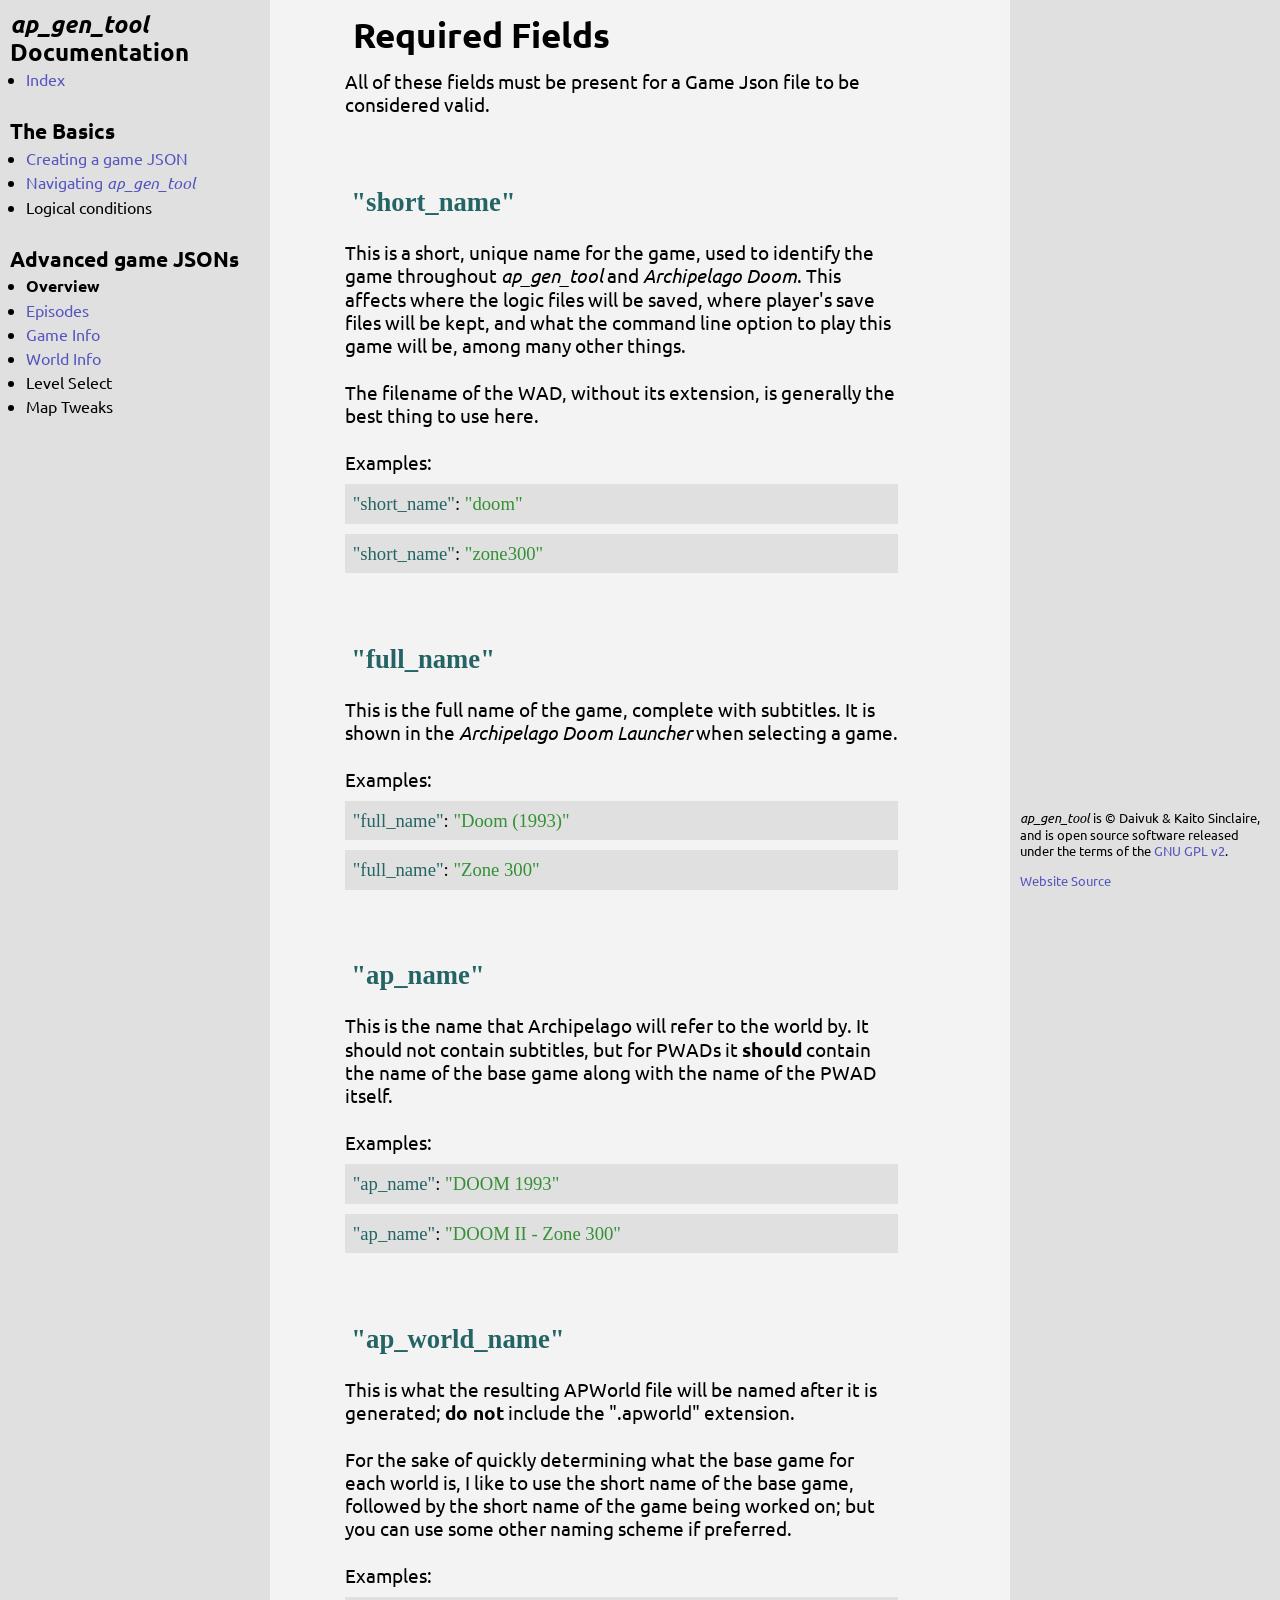
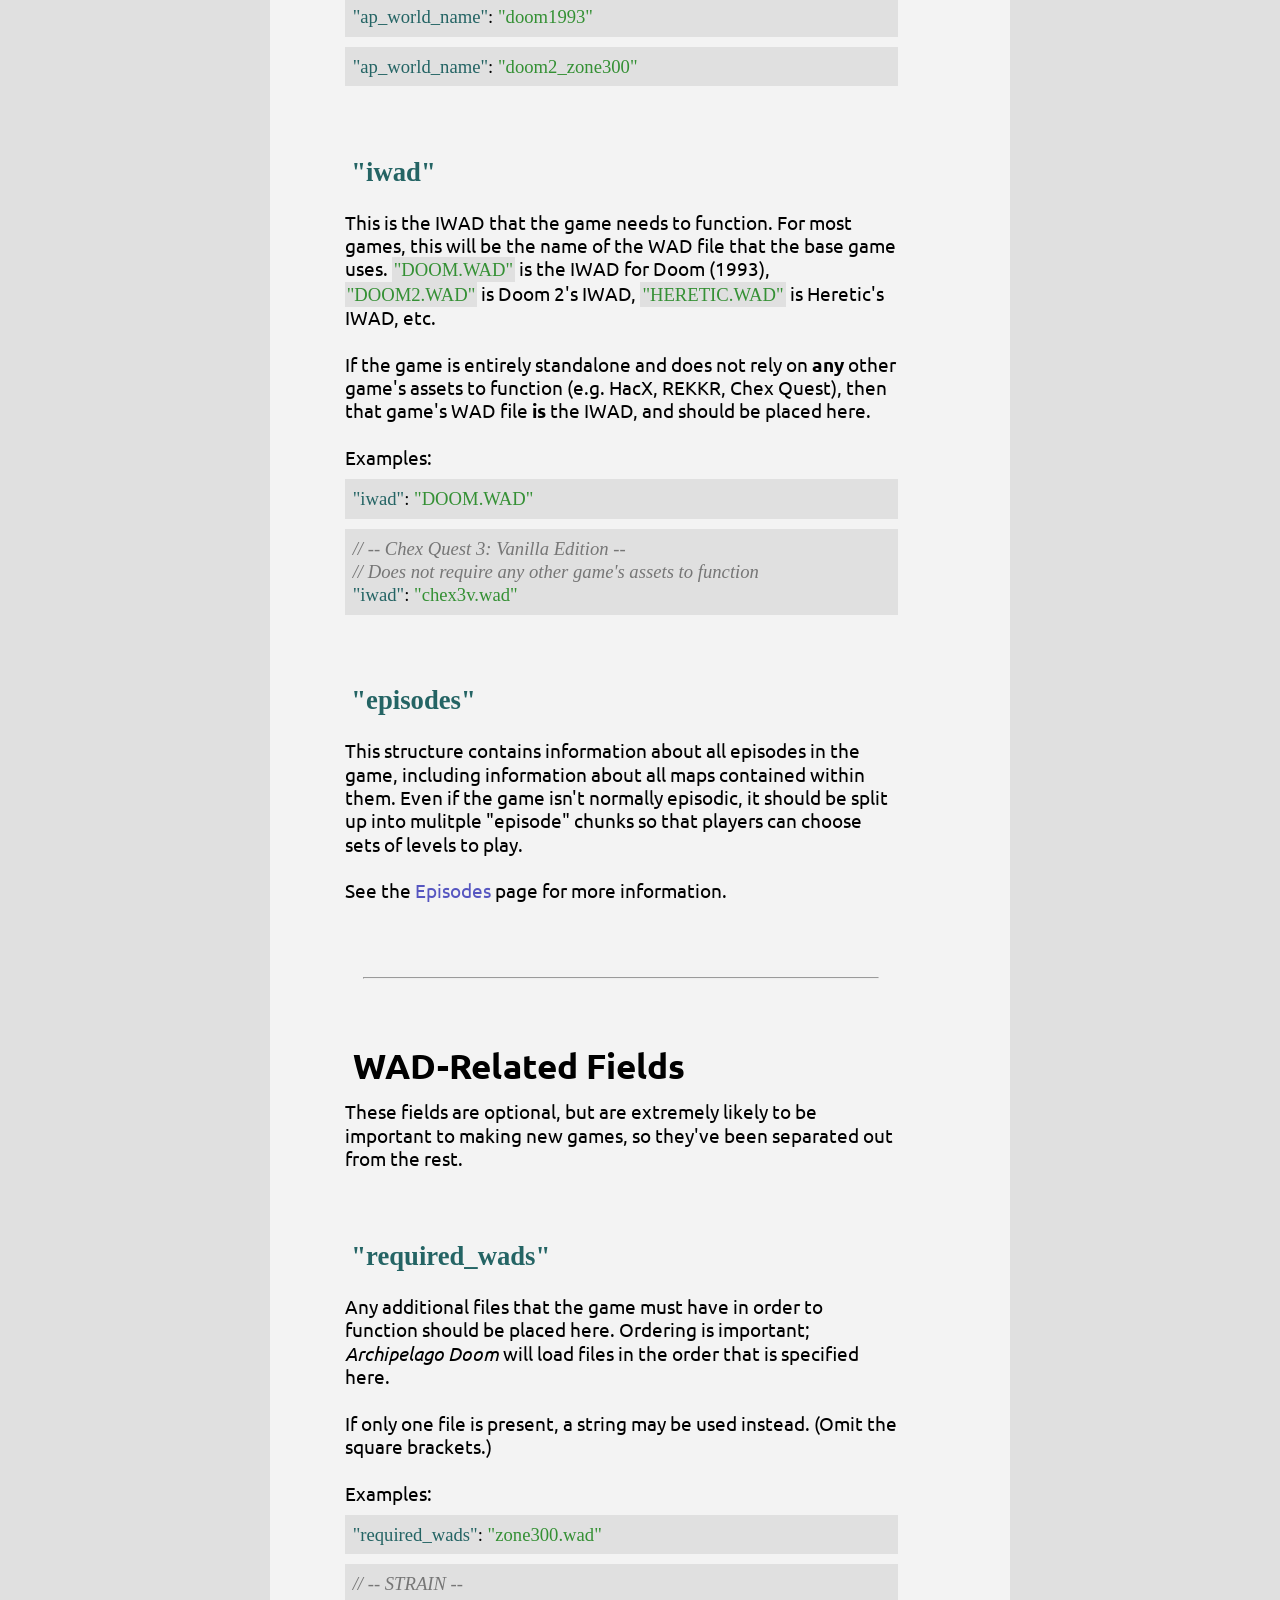
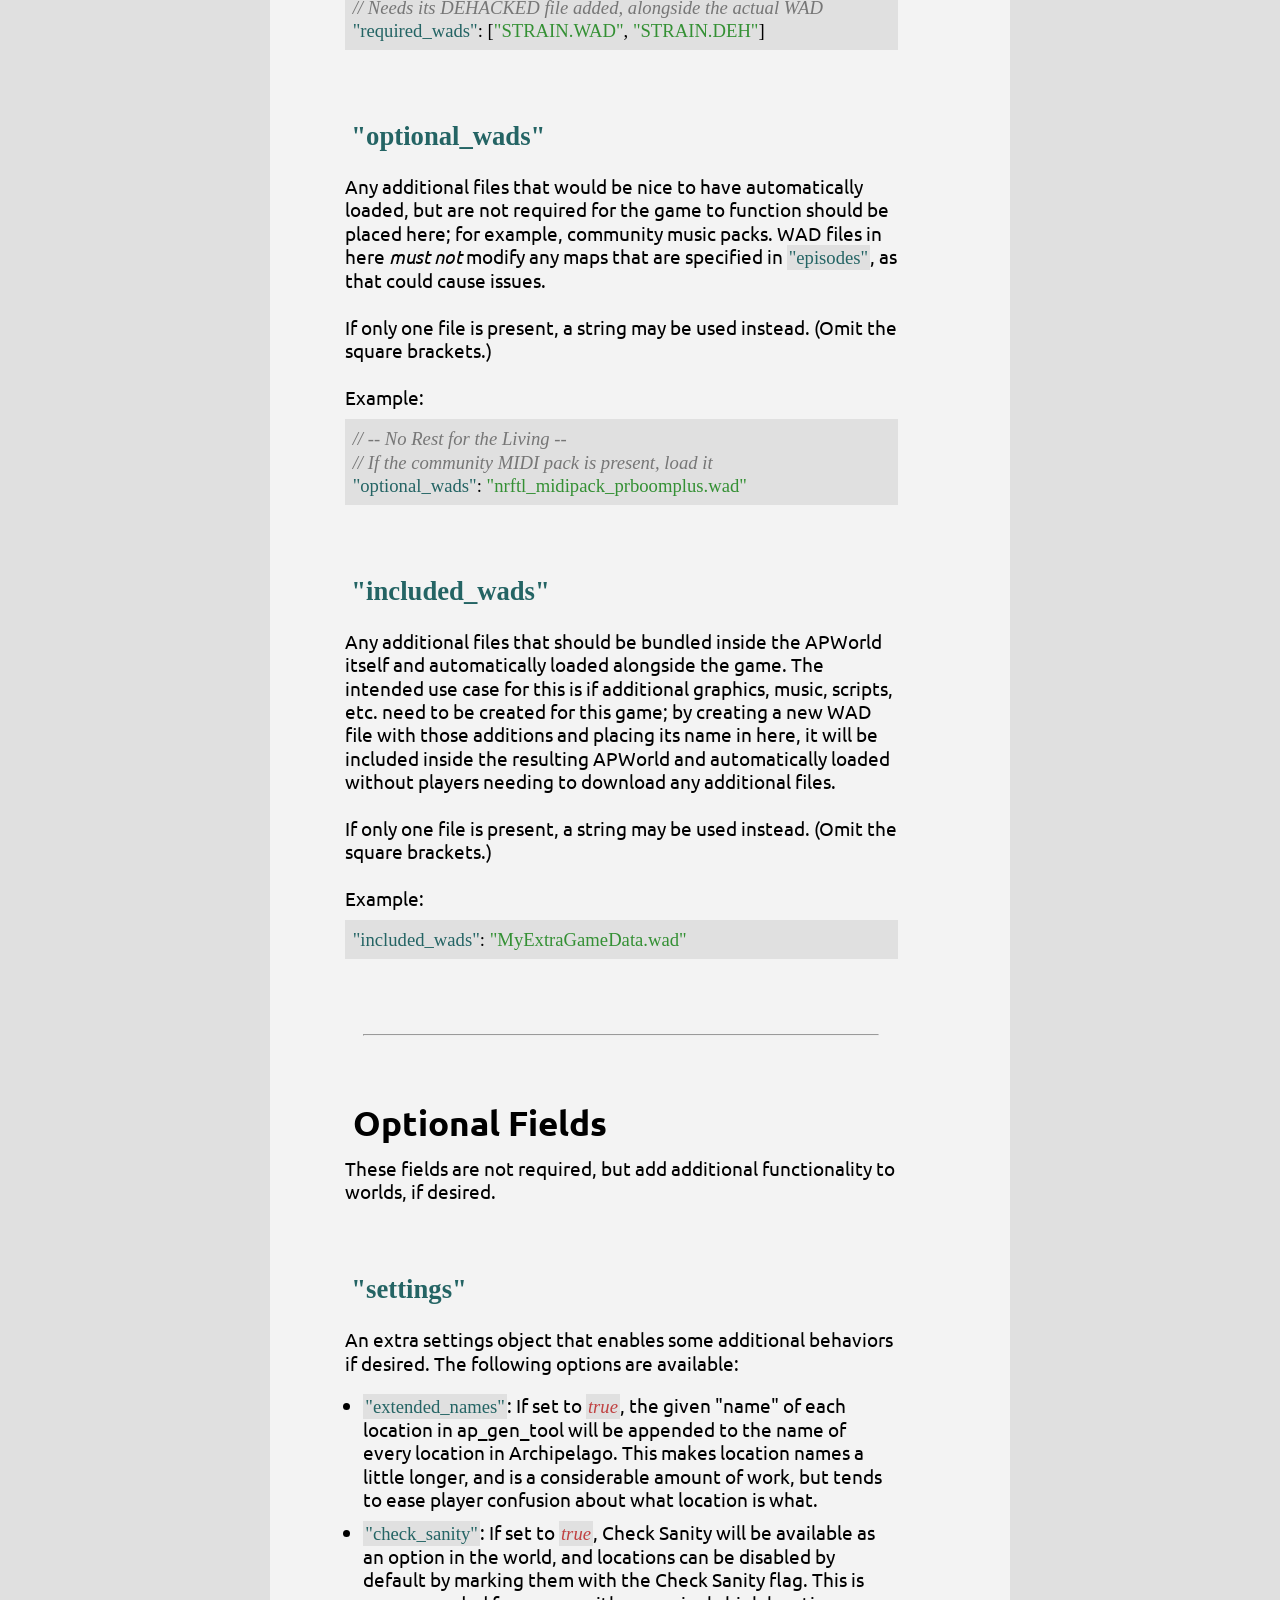
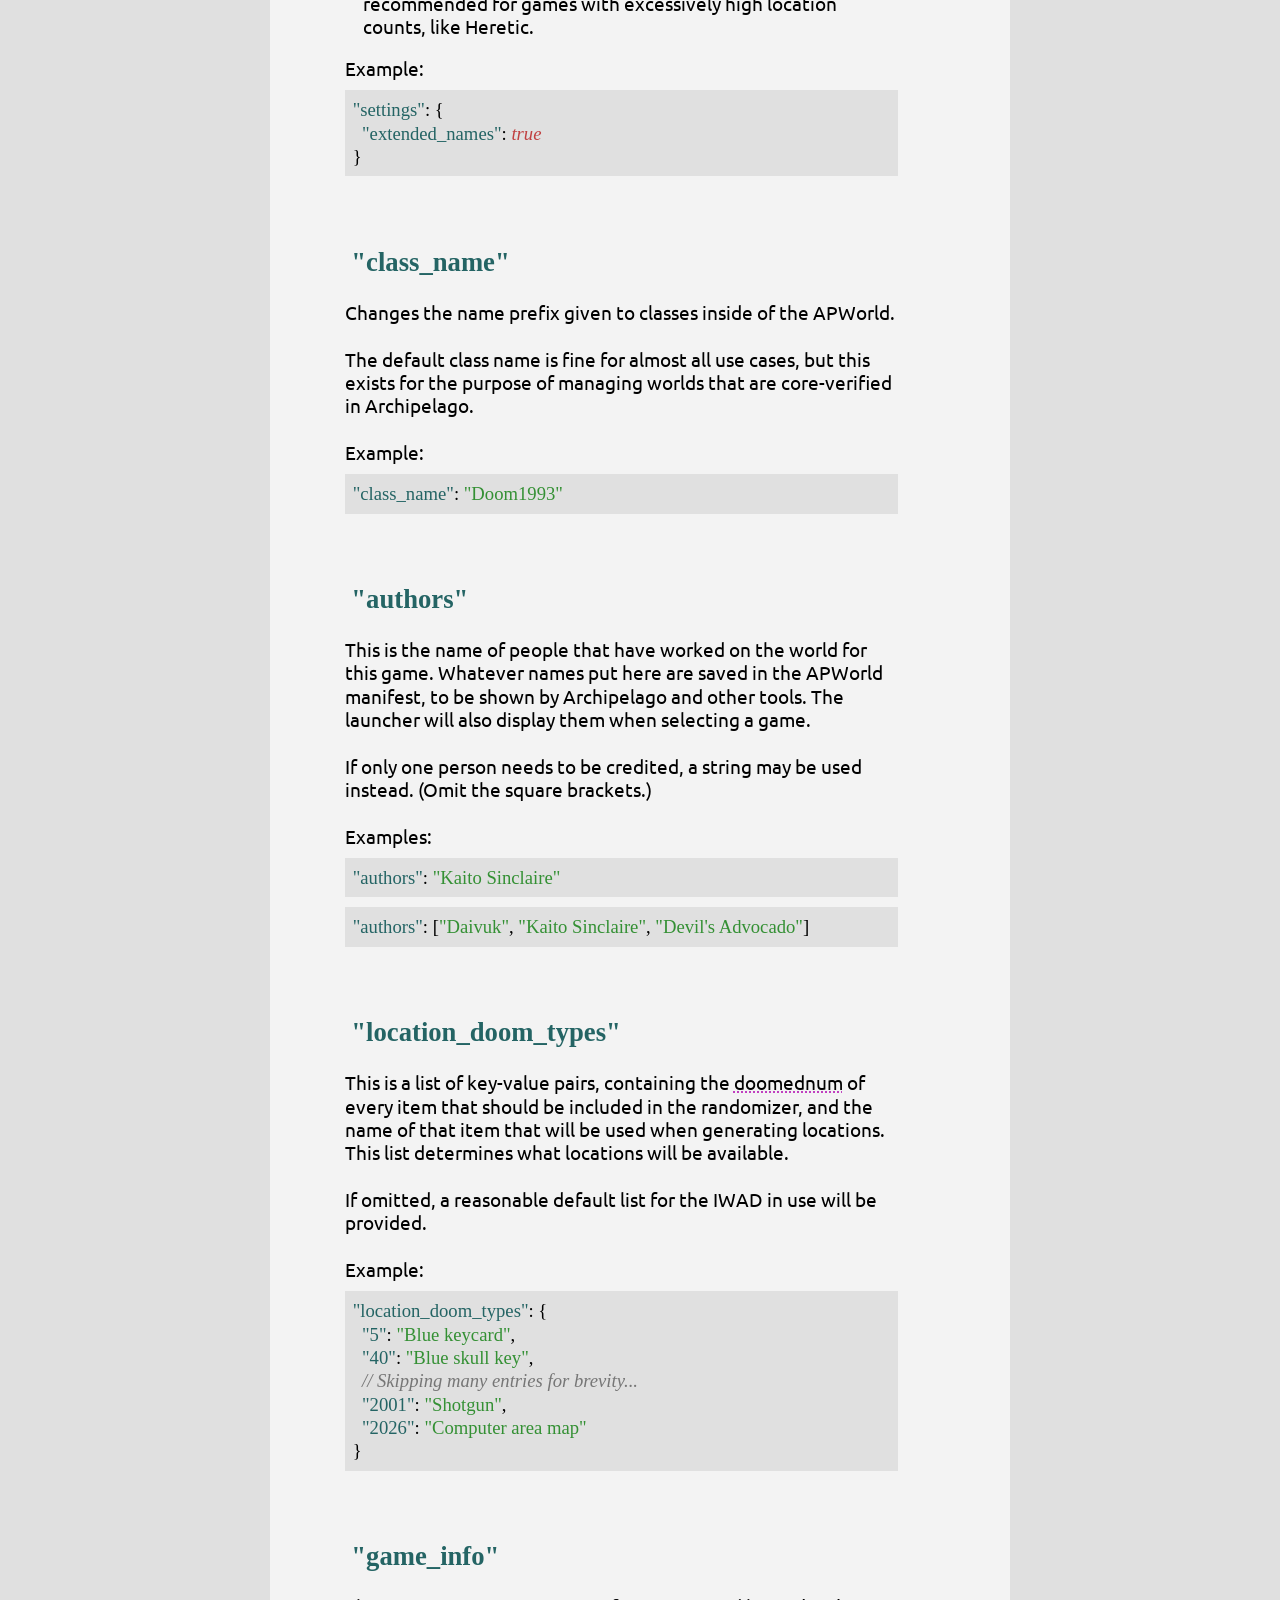
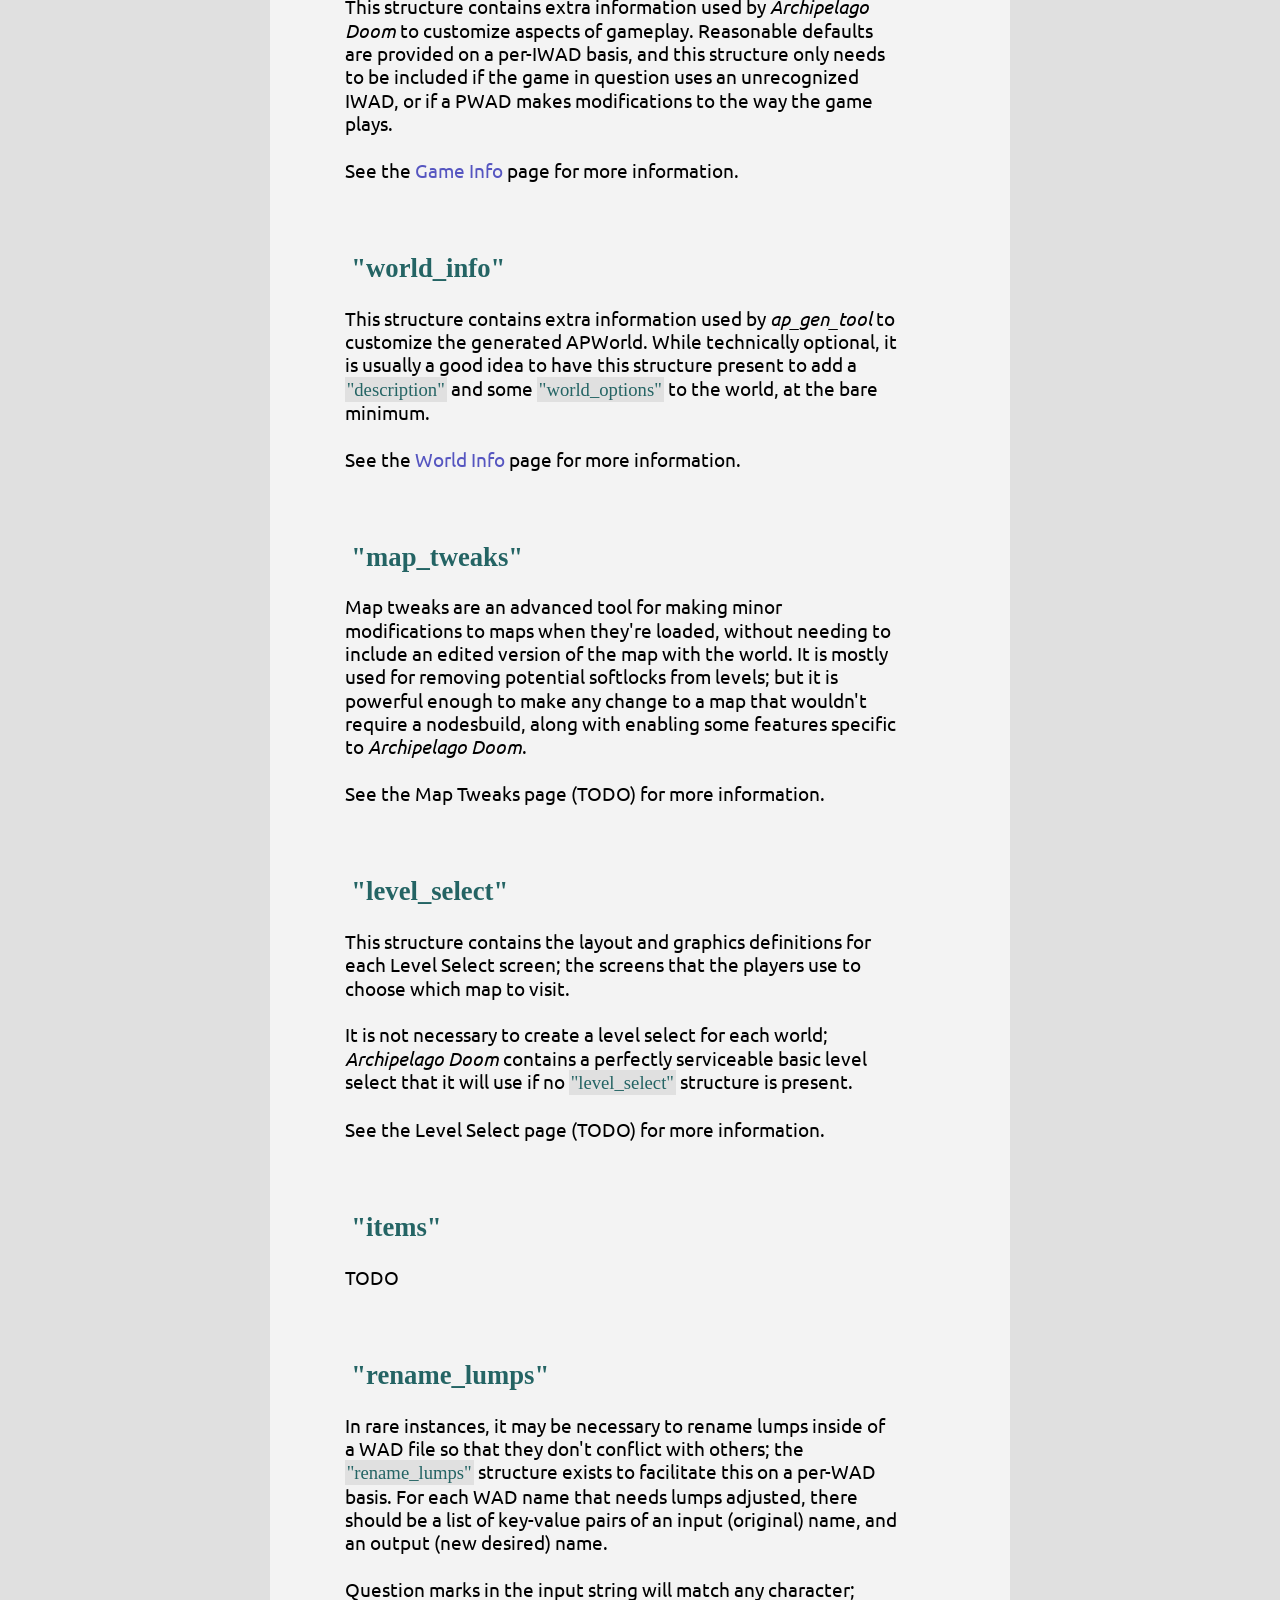
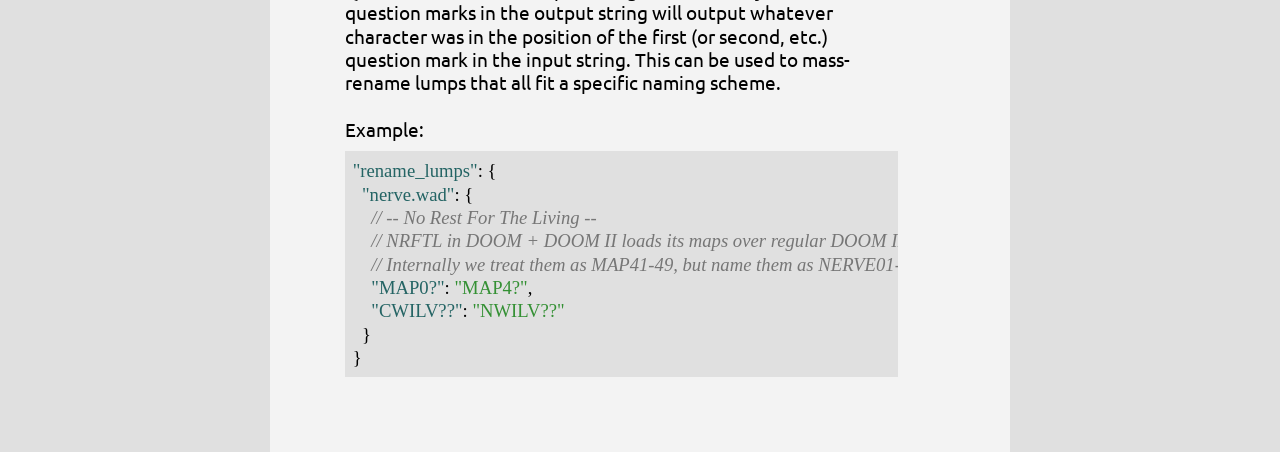
<file: web/advanced/overview.html>
<!DOCTYPE html>
<html>
<head>
  <link rel="preconnect" href="https://fonts.googleapis.com">
  <link rel="preconnect" href="https://fonts.gstatic.com" crossorigin>
  <link href="https://fonts.googleapis.com/css2?family=Ubuntu+Mono:ital@0;1&family=Ubuntu:ital,wght@0,400;0,700;1,400;1,700&display=swap" rel="stylesheet">
  <link href="../style.css" rel="stylesheet" />
  <title>Advanced game JSONs: Overview - ap_gen_tool Documentation</title>
</head>

<body>

<div class="overlay ov-navigation">
<!-- ---------------------------------------------------------------------- -->
<h1><i>ap_gen_tool</i> Documentation</h1>
<ul>
  <li><a href="/ap_gen_tool/">Index</a></li>
</ul>
<h2>The Basics</h2>
<ul>
  <li><a href="/ap_gen_tool/basic/creating-json.html">Creating a game JSON</a></li>
  <li><a href="/ap_gen_tool/basic/navigating.html">Navigating <i>ap_gen_tool</i></a></li>
  <li>Logical conditions</li>
</ul>
<h2>Advanced game JSONs</h2>
<ul>
  <li class="selected">Overview</li>
  <li><a href="/ap_gen_tool/advanced/episodes.html">Episodes</a></li>
  <li><a href="/ap_gen_tool/advanced/game_info.html">Game Info</a></li>
  <li><a href="/ap_gen_tool/advanced/world_info.html">World Info</a></li>
  <li>Level Select</li>
  <li>Map Tweaks</li>
</ul>
<!-- ---------------------------------------------------------------------- -->
</div>

<div class="overlay ov-credits hide-minimal">
<div><i>ap_gen_tool</i> is &copy; Daivuk & Kaito Sinclaire, and is open source software released under the terms of the <a href="https://raw.githubusercontent.com/ArchipelagoDoom/ap_gen_tool/refs/heads/main/COPYING">GNU GPL v2</a>.</div>
<div><a href="https://github.com/ArchipelagoDoom/ap_gen_tool/web/">Website Source</a></div>
</div>


<div class="base">
<div class="navbar"></div>
<div class="content">
<!-- ---------------------------------------------------------------------- -->
<h1>Required Fields</h1>
<div>
All of these fields must be present for a Game Json file to be considered valid.
</div>

<h2 id="short_name" class="code-header">"short_name"</h2>
<div>
This is a short, unique name for the game, used to identify the game throughout <i>ap_gen_tool</i> and <i>Archipelago Doom</i>. This affects where the logic files will be saved, where player's save files will be kept, and what the command line option to play this game will be, among many other things.
<br><br>
The filename of the WAD, without its extension, is generally the best thing to use here.
<br><br>
Examples:
<pre>
<span class="key">"short_name"</span>: <span class="string">"doom"</span>
</pre>
<pre>
<span class="key">"short_name"</span>: <span class="string">"zone300"</span>
</pre>
</div>


<h2 id="full_name" class="code-header">"full_name"</h2>
<div>
This is the full name of the game, complete with subtitles. It is shown in the <i>Archipelago Doom Launcher</i> when selecting a game.
<br><br>
Examples:
<pre>
<span class="key">"full_name"</span>: <span class="string">"Doom (1993)"</span>
</pre>
<pre>
<span class="key">"full_name"</span>: <span class="string">"Zone 300"</span>
</pre>
</div>


<h2 id="ap_name" class="code-header">"ap_name"</h2>
<div>
This is the name that Archipelago will refer to the world by. It should not contain subtitles, but for PWADs it <b>should</b> contain the name of the base game along with the name of the PWAD itself.
<br><br>
Examples:
<pre>
<span class="key">"ap_name"</span>: <span class="string">"DOOM 1993"</span>
</pre>
<pre>
<span class="key">"ap_name"</span>: <span class="string">"DOOM II - Zone 300"</span>
</pre>
</div>


<h2 id="ap_world_name" class="code-header">"ap_world_name"</h2>
<div>
This is what the resulting APWorld file will be named after it is generated; <b>do not</b> include the ".apworld" extension.
<br><br>
For the sake of quickly determining what the base game for each world is, I like to use the short name of the base game, followed by the short name of the game being worked on; but you can use some other naming scheme if preferred.
<br><br>
Examples:
<pre>
<span class="key">"ap_world_name"</span>: <span class="string">"doom1993"</span>
</pre>
<pre>
<span class="key">"ap_world_name"</span>: <span class="string">"doom2_zone300"</span>
</pre>
</div>


<h2 id="iwad" class="code-header">"iwad"</h2>
<div>
This is the IWAD that the game needs to function. For most games, this will be the name of the WAD file that the base game uses. <span class="inline-code string">"DOOM.WAD"</span> is the IWAD for Doom (1993), <span class="inline-code string">"DOOM2.WAD"</span> is Doom 2's IWAD, <span class="inline-code string">"HERETIC.WAD"</span> is Heretic's IWAD, etc.
<br><br>
If the game is entirely standalone and does not rely on <b>any</b> other game's assets to function (e.g. HacX, REKKR, Chex Quest), then that game's WAD file <b>is</b> the IWAD, and should be placed here.
<br><br>
Examples:
<pre>
<span class="key">"iwad"</span>: <span class="string">"DOOM.WAD"</span>
</pre>
<pre>
<span class="comment">// -- Chex Quest 3: Vanilla Edition --</span>
<span class="comment">// Does not require any other game's assets to function</span>
<span class="key">"iwad"</span>: <span class="string">"chex3v.wad"</span>
</pre>
</div>


<h2 id="episodes" class="code-header">"episodes"</h2>
<div>
This structure contains information about all episodes in the game, including information about all maps contained within them. Even if the game isn't normally episodic, it should be split up into mulitple "episode" chunks so that players can choose sets of levels to play.
<br><br>
See the <a href="/ap_gen_tool/advanced/episodes.html">Episodes</a> page for more information.
</div>


<hr>


<h1>WAD-Related Fields</h1>
<div>
These fields are optional, but are extremely likely to be important to making new games, so they've been separated out from the rest.
</div>


<h2 id="required_wads" class="code-header">"required_wads"</h2>
<div>
Any additional files that the game must have in order to function should be placed here. Ordering is important; <i>Archipelago Doom</i> will load files in the order that is specified here.
<br><br>
If only one file is present, a string may be used instead. (Omit the square brackets.)
<br><br>
Examples:
<pre>
<span class="key">"required_wads"</span>: <span class="string">"zone300.wad"</span>
</pre>
<pre>
<span class="comment">// -- STRAIN --</span>
<span class="comment">// Needs its DEHACKED file added, alongside the actual WAD</span>
<span class="key">"required_wads"</span>: [<span class="string">"STRAIN.WAD"</span>, <span class="string">"STRAIN.DEH"</span>]
</pre>
</div>


<h2 id="optional_wads" class="code-header">"optional_wads"</h2>
<div>
Any additional files that would be nice to have automatically loaded, but are not required for the game to function should be placed here; for example, community music packs. WAD files in here <i>must not</i> modify any maps that are specified in <a href="#episodes"><span class="inline-code key">"episodes"</span></a>, as that could cause issues.
<br><br>
If only one file is present, a string may be used instead. (Omit the square brackets.)
<br><br>
Example:
<pre>
<span class="comment">// -- No Rest for the Living --</span>
<span class="comment">// If the community MIDI pack is present, load it</span>
<span class="key">"optional_wads"</span>: <span class="string">"nrftl_midipack_prboomplus.wad"</span>
</pre>
</div>


<h2 id="included_wads" class="code-header">"included_wads"</h2>
<div>
Any additional files that should be bundled inside the APWorld itself and automatically loaded alongside the game. The intended use case for this is if additional graphics, music, scripts, etc. need to be created for this game; by creating a new WAD file with those additions and placing its name in here, it will be included inside the resulting APWorld and automatically loaded without players needing to download any additional files.
<br><br>
If only one file is present, a string may be used instead. (Omit the square brackets.)
<br><br>
Example:
<pre>
<span class="key">"included_wads"</span>: <span class="string">"MyExtraGameData.wad"</span>
</pre>
</div>


<hr>


<h1>Optional Fields</h1>
<div>
These fields are not required, but add additional functionality to worlds, if desired.
</div>


<h2 id="settings" class="code-header">"settings"</h2>
<div>
An extra settings object that enables some additional behaviors if desired. The following options are available:
<ul>
<li><span class="inline-code key">"extended_names"</span>: If set to <span class="inline-code bool">true</span>, the given "name" of each location in ap_gen_tool will be appended to the name of every location in Archipelago. This makes location names a little longer, and is a considerable amount of work, but tends to ease player confusion about what location is what.</li>
<li><span class="inline-code key">"check_sanity"</span>: If set to <span class="inline-code bool">true</span>, Check Sanity will be available as an option in the world, and locations can be disabled by default by marking them with the Check Sanity flag. This is recommended for games with excessively high location counts, like Heretic.</li>
</ul>
Example:
<pre>
<span class="key">"settings"</span>: {
  <span class="key">"extended_names"</span>: <span class="bool">true</span>
}
</pre>
</div>


<h2 id="class_name" class="code-header">"class_name"</h2>
<div>
Changes the name prefix given to classes inside of the APWorld.
<br><br>
The default class name is fine for almost all use cases, but this exists for the purpose of managing worlds that are core-verified in Archipelago.
<br><br>
Example:
<pre>
<span class="key">"class_name"</span>: <span class="string">"Doom1993"</span>
</pre>
</div>


<h2 id="authors" class="code-header">"authors"</h2>
<div>
This is the name of people that have worked on the world for this game. Whatever names put here are saved in the APWorld manifest, to be shown by Archipelago and other tools. The launcher will also display them when selecting a game.
<br><br>
If only one person needs to be credited, a string may be used instead. (Omit the square brackets.)
<br><br>
Examples:
<pre>
<span class="key">"authors"</span>: <span class="string">"Kaito Sinclaire"</span>
</pre>
<pre>
<span class="key">"authors"</span>: [<span class="string">"Daivuk"</span>, <span class="string">"Kaito Sinclaire"</span>, <span class="string">"Devil's Advocado"</span>]
</pre>
</div>


<h2 id="location_doom_types" class="code-header">"location_doom_types"</h2>
<div>
This is a list of key-value pairs, containing the <span class="clarify" title="Editor thing number.">doomednum</span> of every item that should be included in the randomizer, and the name of that item that will be used when generating locations. This list determines what locations will be available.
<br><br>
If omitted, a reasonable default list for the IWAD in use will be provided.
<br><br>
Example:
<pre>
<span class="key">"location_doom_types"</span>: {
  <span class="key">"5"</span>: <span class="string">"Blue keycard"</span>,
  <span class="key">"40"</span>: <span class="string">"Blue skull key"</span>,
  <span class="comment">// Skipping many entries for brevity...</span>
  <span class="key">"2001"</span>: <span class="string">"Shotgun"</span>,
  <span class="key">"2026"</span>: <span class="string">"Computer area map"</span>
}
</pre>
</div>


<h2 id="game_info" class="code-header">"game_info"</h2>
<div>
This structure contains extra information used by <i>Archipelago Doom</i> to customize aspects of gameplay. Reasonable defaults are provided on a per-IWAD basis, and this structure only needs to be included if the game in question uses an unrecognized IWAD, or if a PWAD makes modifications to the way the game plays.
<br><br>
See the <a href="/ap_gen_tool/advanced/game_info.html">Game Info</a> page for more information.
</div>


<h2 id="world_info" class="code-header">"world_info"</h2>
<div>
This structure contains extra information used by <i>ap_gen_tool</i> to customize the generated APWorld. While technically optional, it is usually a good idea to have this structure present to add a <span class="inline-code key">"description"</span> and some <span class="inline-code key">"world_options"</span> to the world, at the bare minimum.
<br><br>
See the <a href="/ap_gen_tool/advanced/world_info.html">World Info</a> page for more information.
</div>


<h2 id="map_tweaks" class="code-header">"map_tweaks"</h2>
<div>
Map tweaks are an advanced tool for making minor modifications to maps when they're loaded, without needing to include an edited version of the map with the world. It is mostly used for removing potential softlocks from levels; but it is powerful enough to make any change to a map that wouldn't require a nodesbuild, along with enabling some features specific to <i>Archipelago Doom</i>.
<br><br>
See the Map Tweaks page (TODO) for more information.
</div>


<h2 id="level_select" class="code-header">"level_select"</h2>
<div>
This structure contains the layout and graphics definitions for each Level Select screen; the screens that the players use to choose which map to visit.
<br><br>
It is not necessary to create a level select for each world; <i>Archipelago Doom</i> contains a perfectly serviceable basic level select that it will use if no <span class="inline-code key">"level_select"</span> structure is present.
<br><br>
See the Level Select page (TODO) for more information.
</div>


<h2 id="items" class="code-header">"items"</h2>
<div>
TODO
</div>


<h2 id="rename_lumps" class="code-header">"rename_lumps"</h2>
<div>
In rare instances, it may be necessary to rename lumps inside of a WAD file so that they don't conflict with others; the <span class="inline-code key">"rename_lumps"</span> structure exists to facilitate this on a per-WAD basis. For each WAD name that needs lumps adjusted, there should be a list of key-value pairs of an input (original) name, and an output (new desired) name.
<br><br>
Question marks in the input string will match any character; question marks in the output string will output whatever character was in the position of the first (or second, etc.) question mark in the input string. This can be used to mass-rename lumps that all fit a specific naming scheme.
<br><br>
Example:
<pre>
<span class="key">"rename_lumps"</span>: {
  <span class="key">"nerve.wad"</span>: {
    <span class="comment">// -- No Rest For The Living --</span>
    <span class="comment">// NRFTL in DOOM + DOOM II loads its maps over regular DOOM II. We need to fix that.</span>
    <span class="comment">// Internally we treat them as MAP41-49, but name them as NERVE01-09.</span>
    <span class="key">"MAP0?"</span>: <span class="string">"MAP4?"</span>,
    <span class="key">"CWILV??"</span>: <span class="string">"NWILV??"</span>
  }
}
</pre>
</div>

<!-- ---------------------------------------------------------------------- -->
</div>
<div class="navbar hide-minimal"></div>
</div>
</body>
</html>
</file>
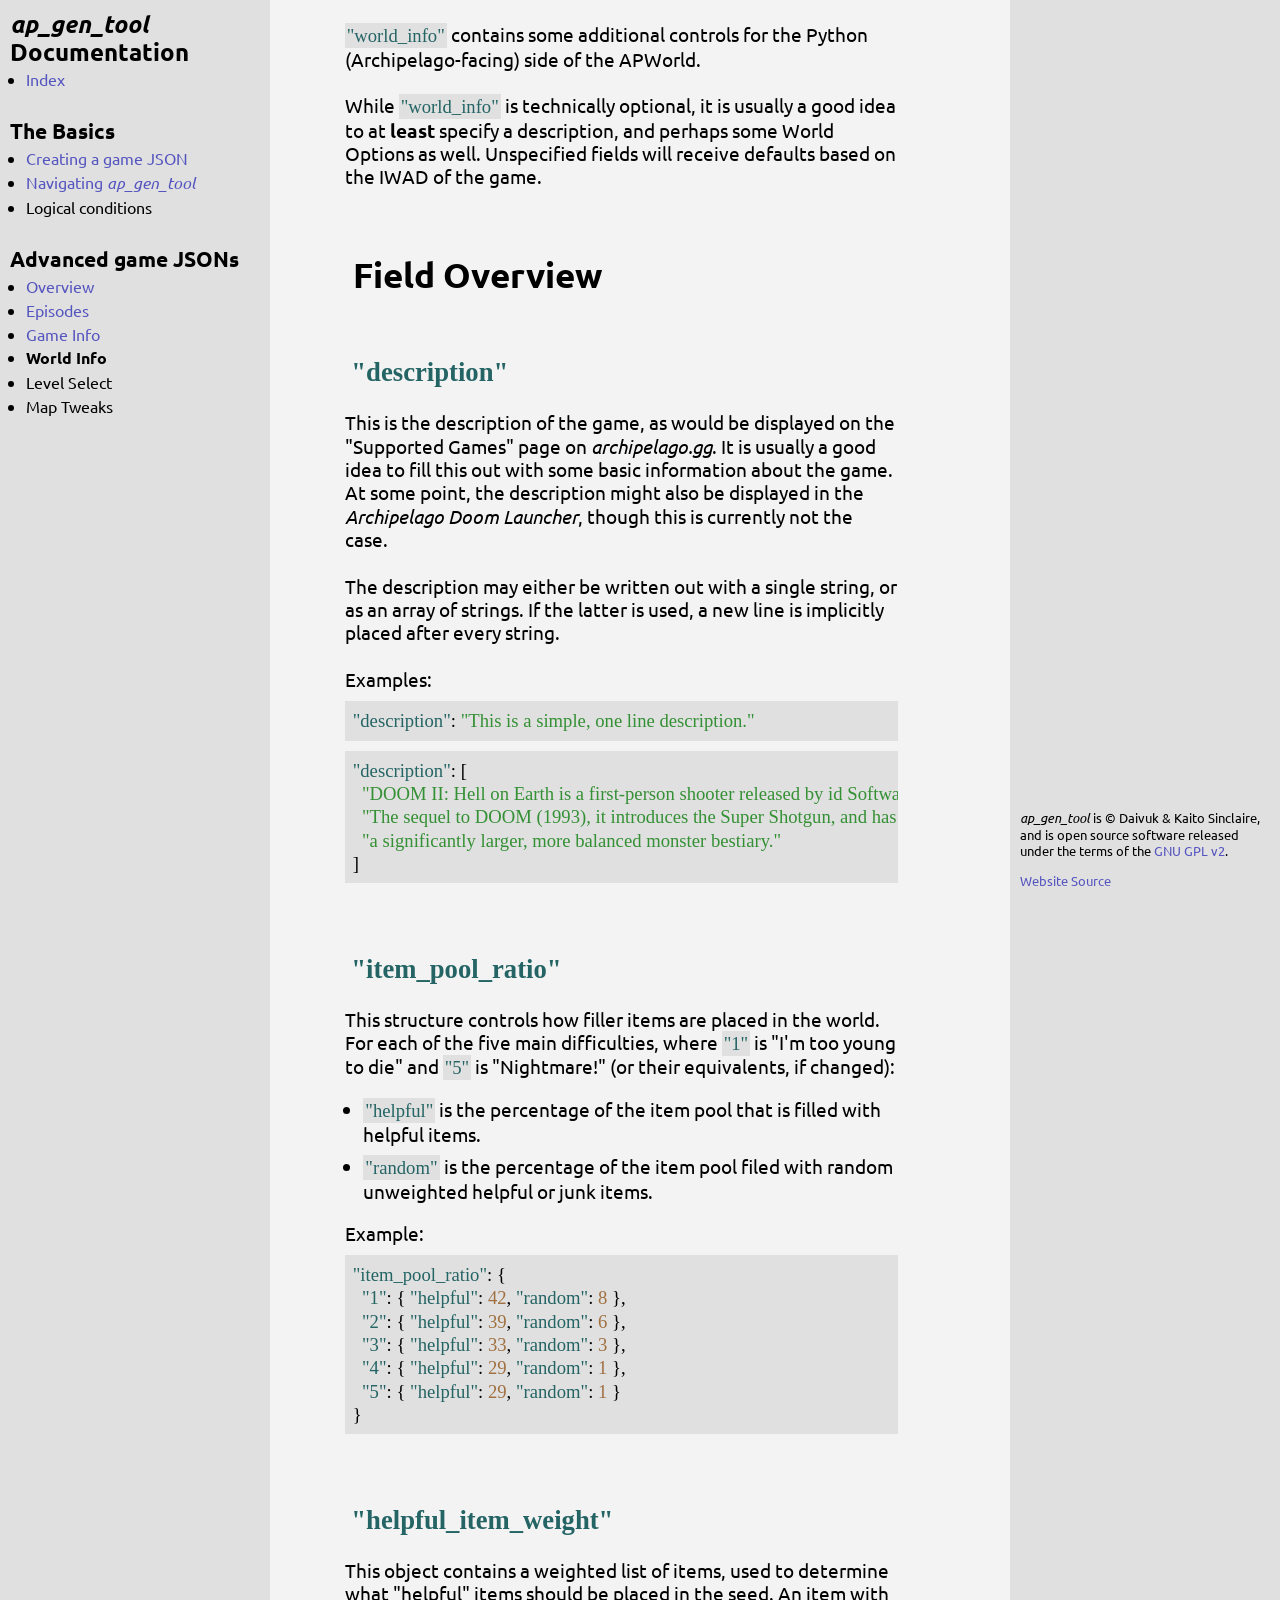
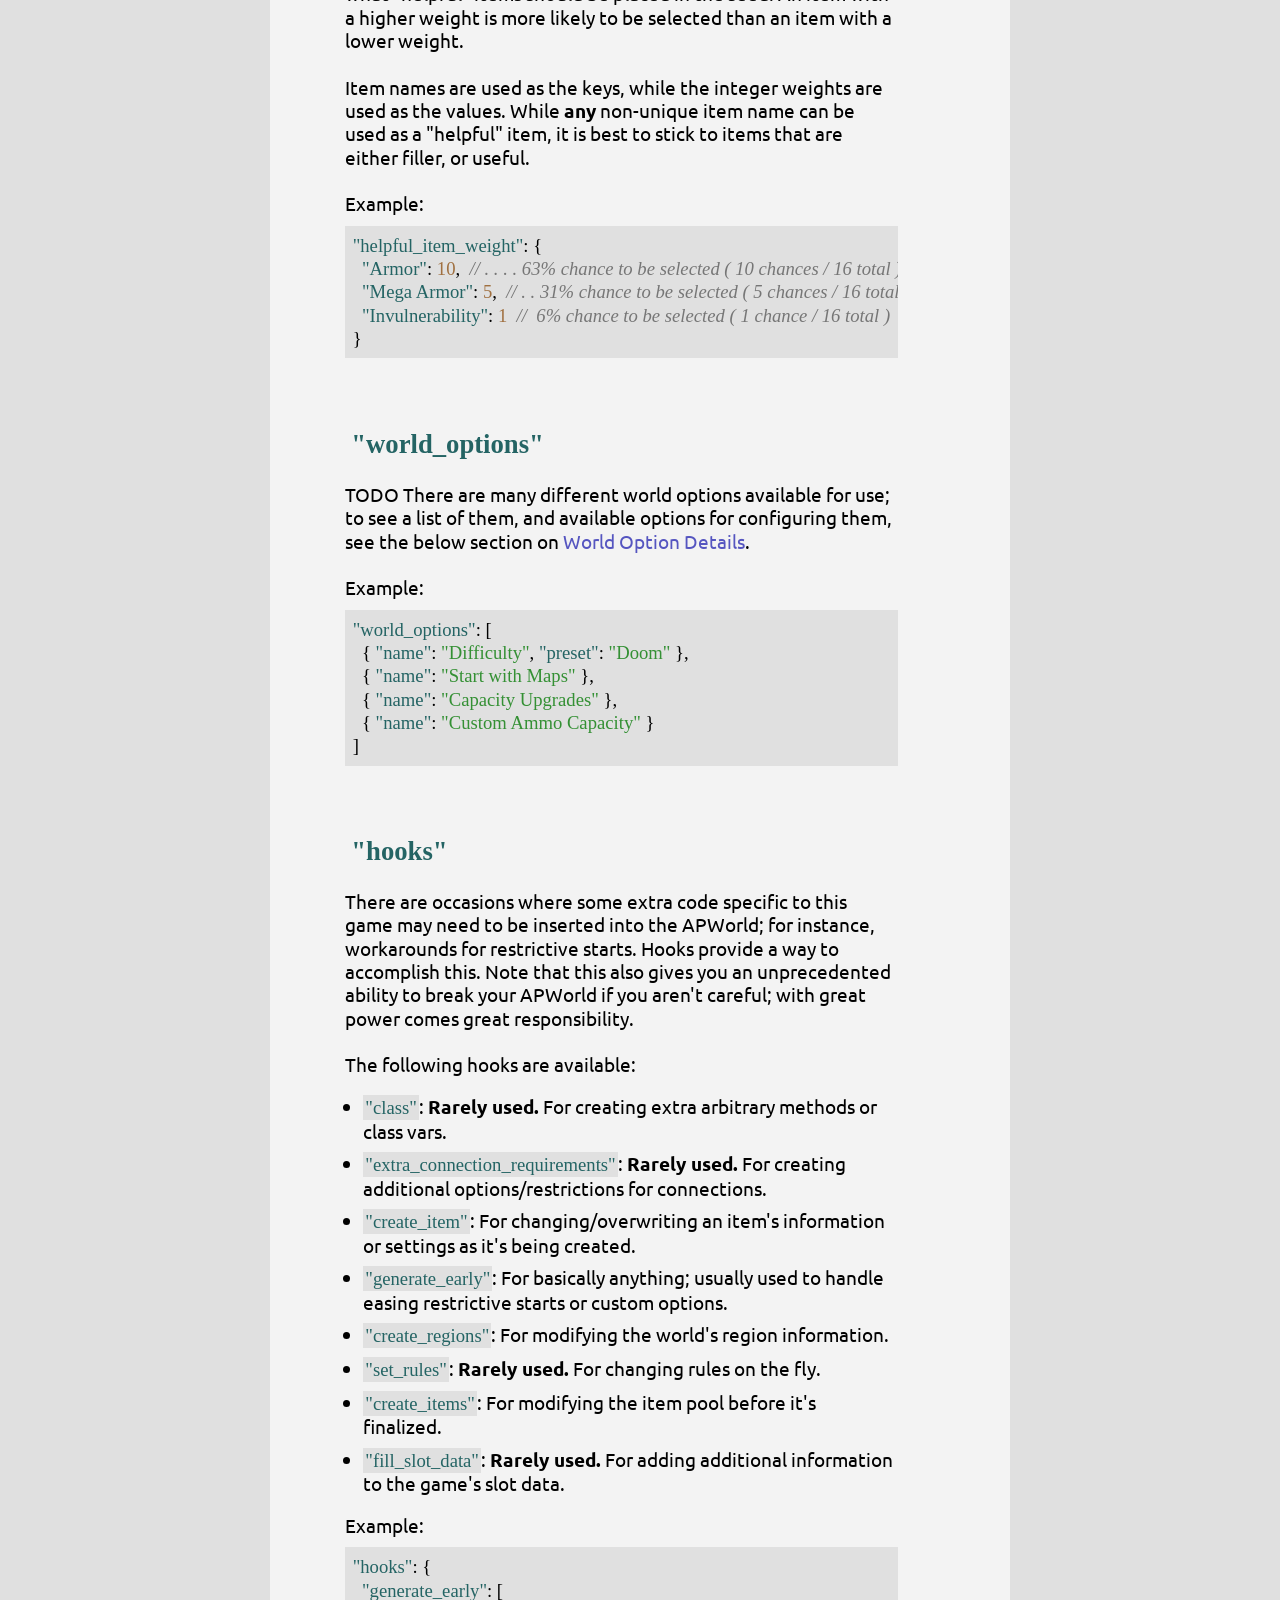
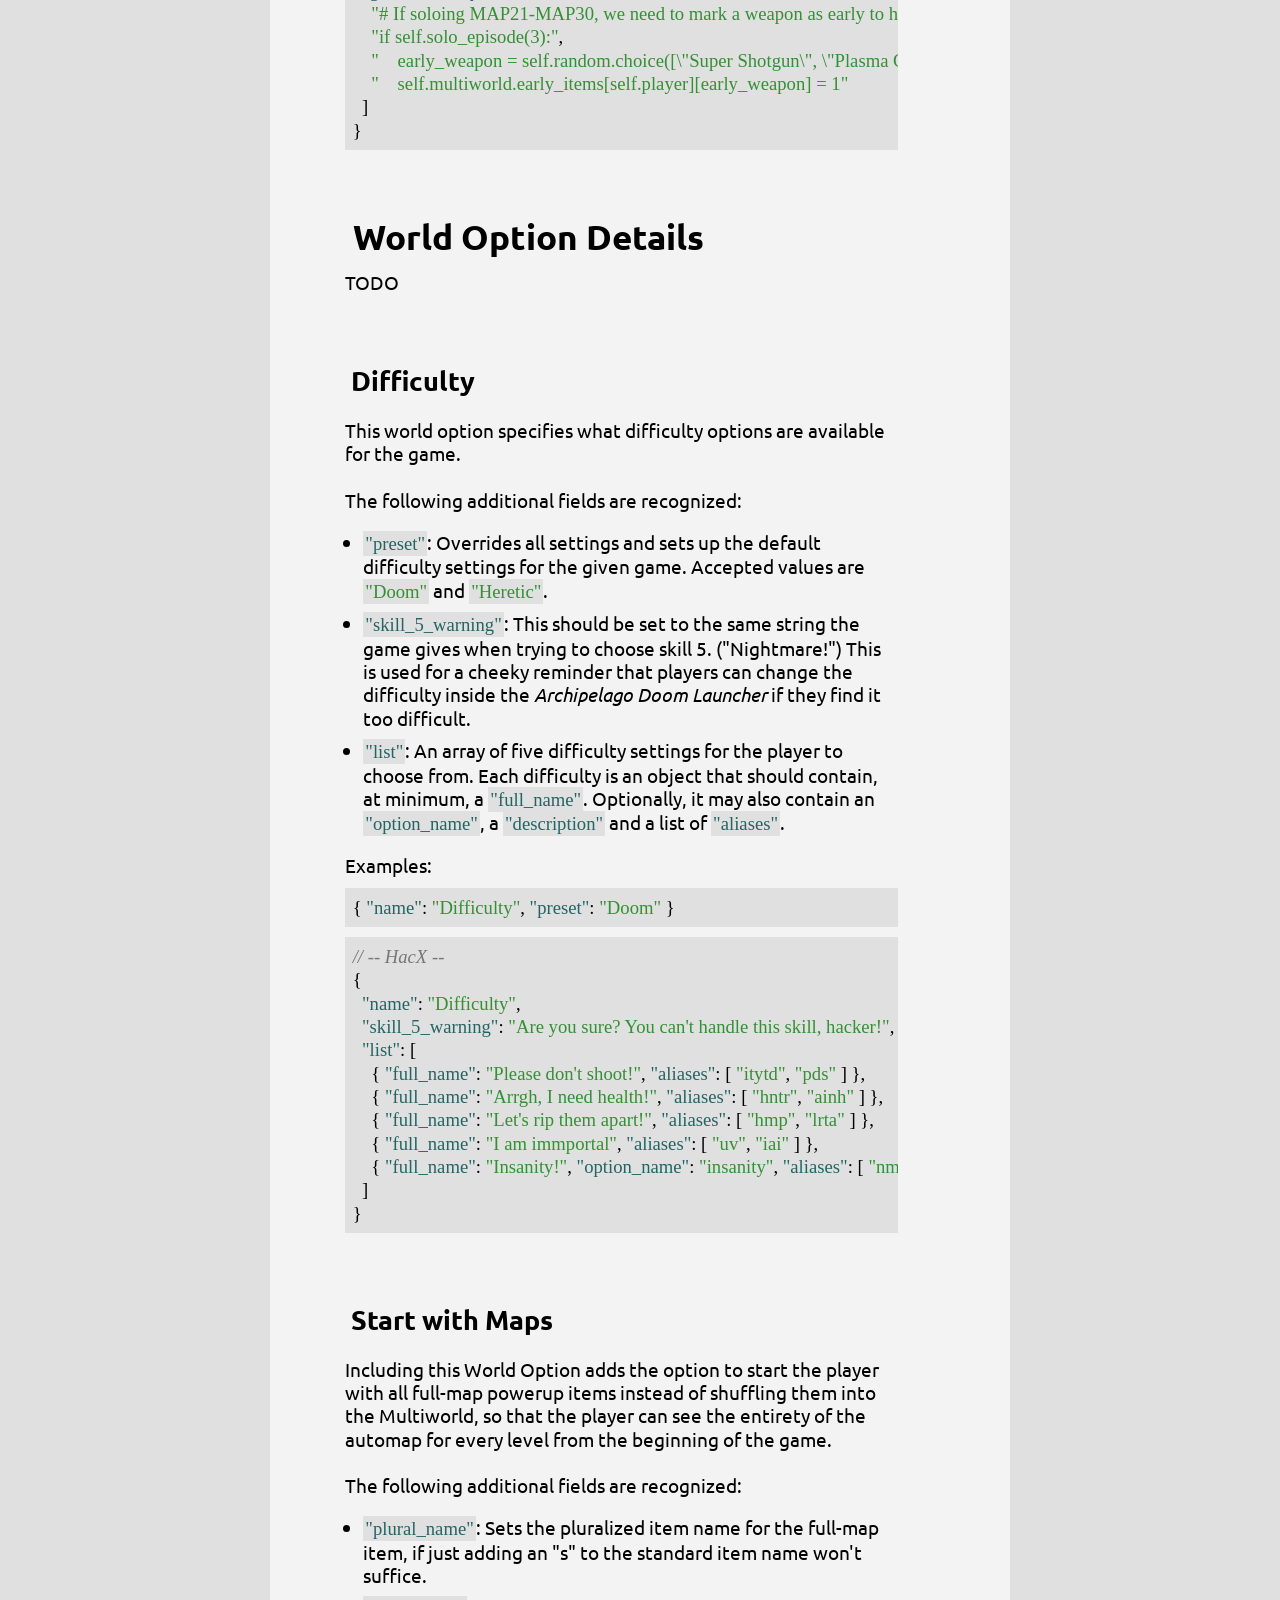
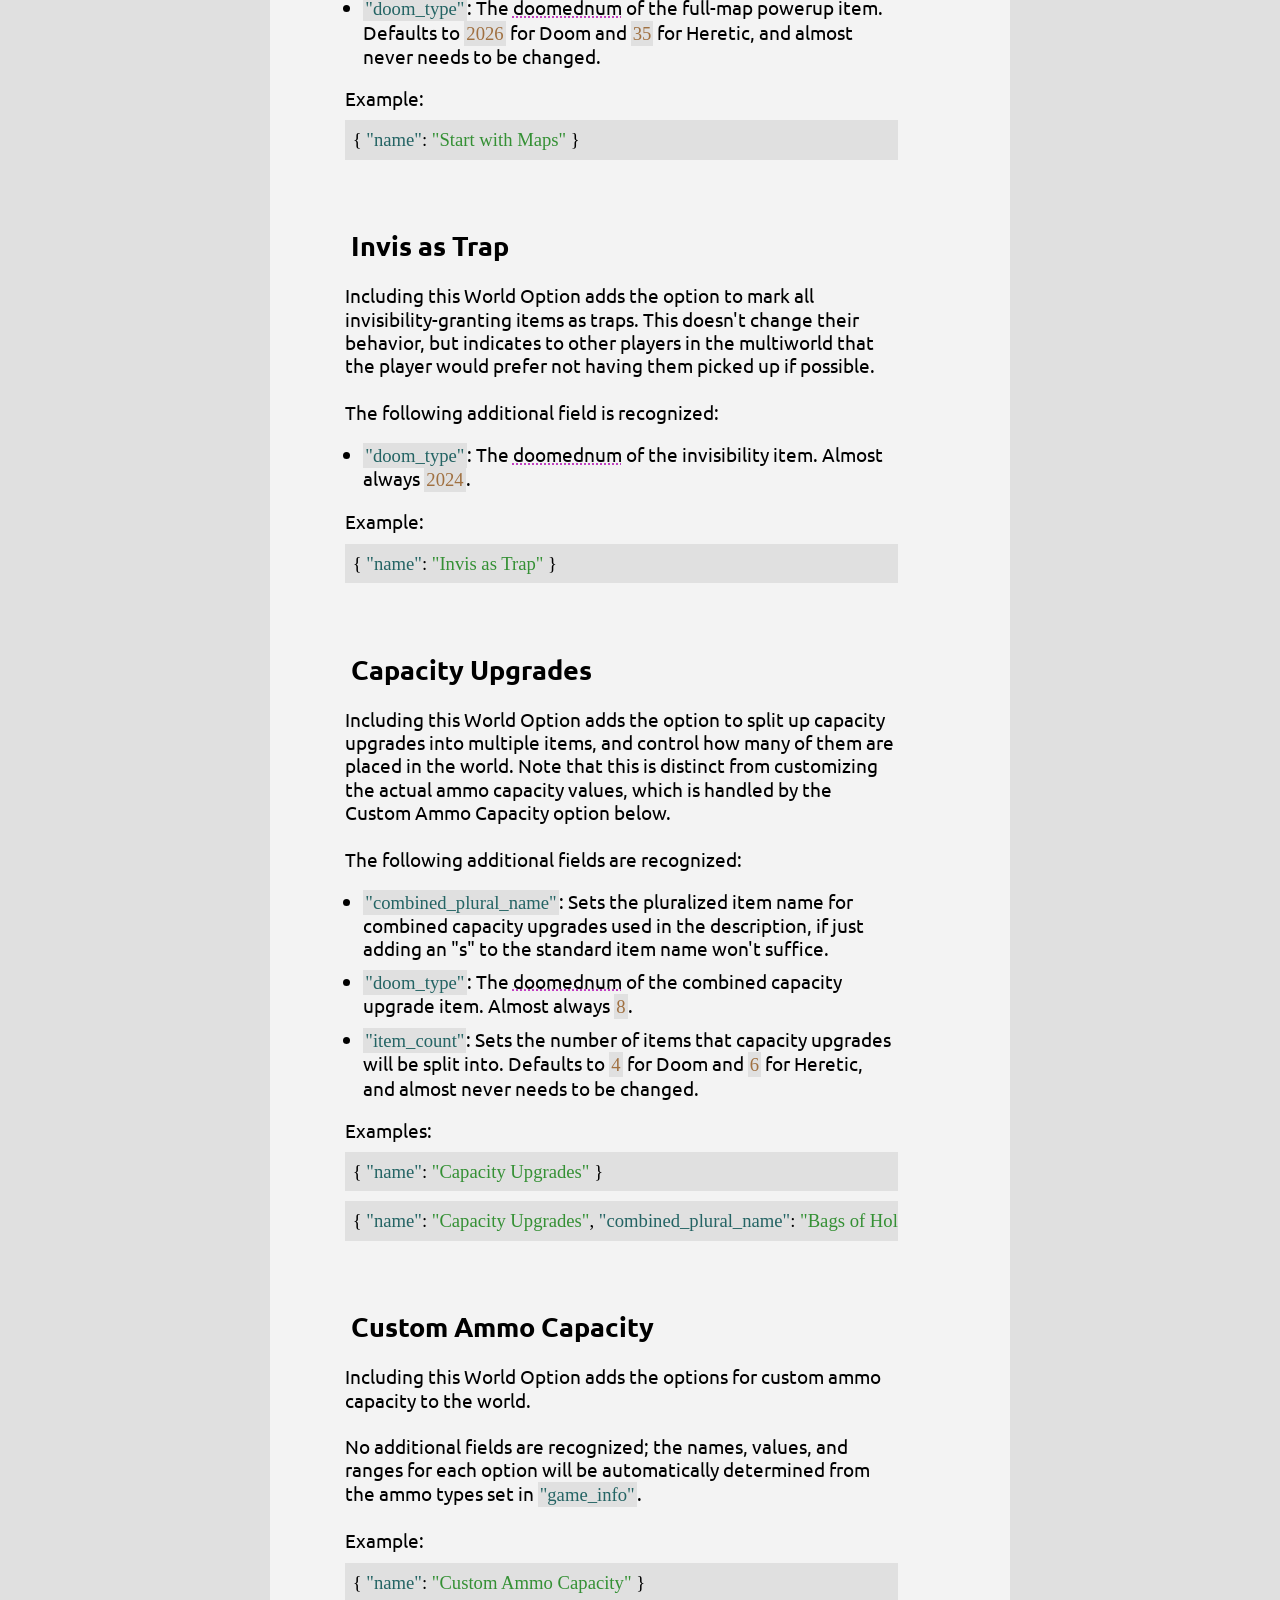
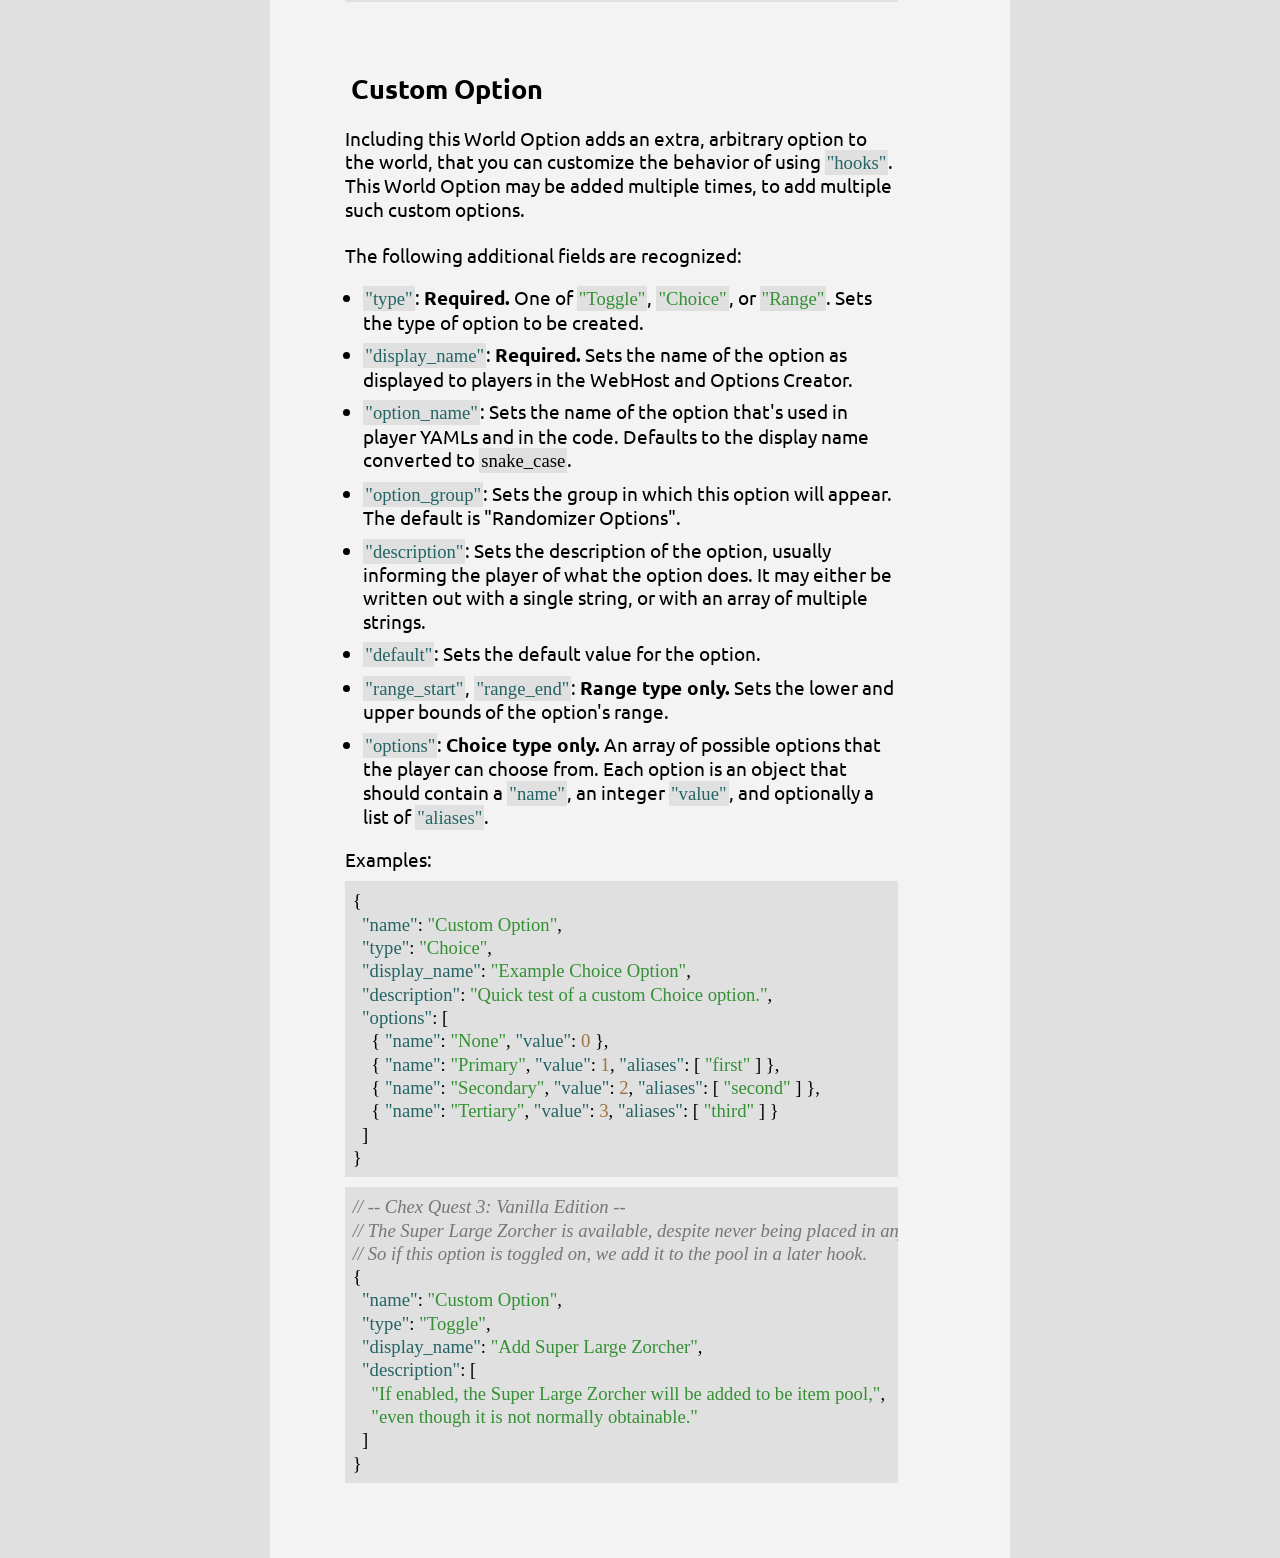
<file: web/advanced/world_info.html>
<!DOCTYPE html>
<html>
<head>
  <link rel="preconnect" href="https://fonts.googleapis.com">
  <link rel="preconnect" href="https://fonts.gstatic.com" crossorigin>
  <link href="https://fonts.googleapis.com/css2?family=Ubuntu+Mono:ital@0;1&family=Ubuntu:ital,wght@0,400;0,700;1,400;1,700&display=swap" rel="stylesheet">
  <link href="../style.css" rel="stylesheet" />
  <title>Advanced game JSONs: World Info - ap_gen_tool Documentation</title>
</head>

<body>

<div class="overlay ov-navigation">
<!-- ---------------------------------------------------------------------- -->
<h1><i>ap_gen_tool</i> Documentation</h1>
<ul>
	<li><a href="/ap_gen_tool/">Index</a></li>
</ul>
<h2>The Basics</h2>
<ul>
  <li><a href="/ap_gen_tool/basic/creating-json.html">Creating a game JSON</a></li>
  <li><a href="/ap_gen_tool/basic/navigating.html">Navigating <i>ap_gen_tool</i></a></li>
  <li>Logical conditions</li>
</ul>
<h2>Advanced game JSONs</h2>
<ul>
  <li><a href="/ap_gen_tool/advanced/overview.html">Overview</a></li>
  <li><a href="/ap_gen_tool/advanced/episodes.html">Episodes</a></li>
  <li><a href="/ap_gen_tool/advanced/game_info.html">Game Info</a></li>
  <li class="selected">World Info</li>
  <li>Level Select</li>
  <li>Map Tweaks</li>
</ul>
<!-- ---------------------------------------------------------------------- -->
</div>

<div class="hide-minimal overlay ov-credits">
<div><i>ap_gen_tool</i> is &copy; Daivuk & Kaito Sinclaire, and is open source software released under the terms of the <a href="https://raw.githubusercontent.com/ArchipelagoDoom/ap_gen_tool/refs/heads/main/COPYING">GNU GPL v2</a>.</div>
<div><a href="https://github.com/ArchipelagoDoom/ap_gen_tool/web/">Website Source</a></div>
</div>


<div class="base">
<div class="navbar"></div>
<div class="content">
<!-- ---------------------------------------------------------------------- -->
<br>
<div>
<span class="inline-code key">"world_info"</span> contains some additional controls for the Python (Archipelago-facing) side of the APWorld.
<br><br>
While <span class="inline-code key">"world_info"</span> is technically optional, it is usually a good idea to at <b>least</b> specify a description, and perhaps some World Options as well. Unspecified fields will receive defaults based on the IWAD of the game.
</div>


<h1>Field Overview</h1>
<div></div>


<h2 id="description" class="code-header">"description"</h2>
<div>
This is the description of the game, as would be displayed on the "Supported Games" page on <i>archipelago.gg</i>. It is usually a good idea to fill this out with some basic information about the game. At some point, the description might also be displayed in the <i>Archipelago Doom Launcher</i>, though this is currently not the case.
<br><br>
The description may either be written out with a single string, or as an array of strings. If the latter is used, a new line is implicitly placed after every string.
<br><br>
Examples:
<pre>
<span class="key">"description"</span>: <span class="string">"This is a simple, one line description."</span>
</pre>
<pre>
<span class="key">"description"</span>: [
  <span class="string">"DOOM II: Hell on Earth is a first-person shooter released by id Software in 1994."</span>,
  <span class="string">"The sequel to DOOM (1993), it introduces the Super Shotgun, and has larger levels and"</span>,
  <span class="string">"a significantly larger, more balanced monster bestiary."</span>
]
</pre>
</div>


<h2 id="item_pool_ratio" class="code-header">"item_pool_ratio"</h2>
<div>
This structure controls how filler items are placed in the world. For each of the five main difficulties, where <span class="inline-code key">"1"</span> is "I'm too young to die" and <span class="inline-code key">"5"</span> is "Nightmare!" (or their equivalents, if changed):
<ul>
<li><span class="inline-code key">"helpful"</span> is the percentage of the item pool that is filled with helpful items.</li>
<li><span class="inline-code key">"random"</span> is the percentage of the item pool filed with random unweighted helpful or junk items.</li>
</ul>
Example:
<pre>
<span class="key">"item_pool_ratio"</span>: {
  <span class="key">"1"</span>: { <span class="key">"helpful"</span>: <span class="int">42</span>, <span class="key">"random"</span>: <span class="int">8</span> },
  <span class="key">"2"</span>: { <span class="key">"helpful"</span>: <span class="int">39</span>, <span class="key">"random"</span>: <span class="int">6</span> },
  <span class="key">"3"</span>: { <span class="key">"helpful"</span>: <span class="int">33</span>, <span class="key">"random"</span>: <span class="int">3</span> },
  <span class="key">"4"</span>: { <span class="key">"helpful"</span>: <span class="int">29</span>, <span class="key">"random"</span>: <span class="int">1</span> },
  <span class="key">"5"</span>: { <span class="key">"helpful"</span>: <span class="int">29</span>, <span class="key">"random"</span>: <span class="int">1</span> }
}
</pre>
</div>


<h2 id="helpful_item_weight" class="code-header">"helpful_item_weight"</h2>
<div>
This object contains a weighted list of items, used to determine what "helpful" items should be placed in the seed. An item with a higher weight is more likely to be selected than an item with a lower weight.
<br><br>
Item names are used as the keys, while the integer weights are used as the values. While <b>any</b> non-unique item name can be used as a "helpful" item, it is best to stick to items that are either filler, or useful.
<br><br>
Example:
<pre>
<span class="key">"helpful_item_weight"</span>: {
  <span class="key">"Armor"</span>: <span class="int">10</span>,  <span class="comment">// . . . . 63% chance to be selected ( 10 chances / 16 total )</span>
  <span class="key">"Mega Armor"</span>: <span class="int">5</span>,  <span class="comment">// . . 31% chance to be selected ( 5 chances / 16 total )</span>
  <span class="key">"Invulnerability"</span>: <span class="int">1</span>  <span class="comment">//  6% chance to be selected ( 1 chance / 16 total )</span>
}
</pre>
</div>


<h2 id="world_options" class="code-header">"world_options"</h2>
<div>
TODO
There are many different world options available for use; to see a list of them, and available options for configuring them, see the below section on <a href="#world-option-details">World Option Details</a>.
<br><br>
Example:
<pre>
<span class="key">"world_options"</span>: [
  { <span class="key">"name"</span>: <span class="string">"Difficulty"</span>, <span class="key">"preset"</span>: <span class="string">"Doom"</span> },
  { <span class="key">"name"</span>: <span class="string">"Start with Maps"</span> },
  { <span class="key">"name"</span>: <span class="string">"Capacity Upgrades"</span> },
  { <span class="key">"name"</span>: <span class="string">"Custom Ammo Capacity"</span> }
]
</pre>
</div>


<h2 id="hooks" class="code-header">"hooks"</h2>
<div>
There are occasions where some extra code specific to this game may need to be inserted into the APWorld; for instance, workarounds for restrictive starts.  Hooks provide a way to accomplish this.  Note that this also gives you an unprecedented ability to break your APWorld if you aren't careful; with great power comes great responsibility.
<br><br>
The following hooks are available:
<ul>
<li><span class="inline-code key">"class"</span>: <b>Rarely used.</b> For creating extra arbitrary methods or class vars.</li>
<li><span class="inline-code key">"extra_connection_requirements"</span>: <b>Rarely used.</b> For creating additional options/restrictions for connections.</li>
<li><span class="inline-code key">"create_item"</span>: For changing/overwriting an item's information or settings as it's being created.</li>
<li><span class="inline-code key">"generate_early"</span>: For basically anything; usually used to handle easing restrictive starts or custom options.</li>
<li><span class="inline-code key">"create_regions"</span>: For modifying the world's region information.</li>
<li><span class="inline-code key">"set_rules"</span>: <b>Rarely used.</b> For changing rules on the fly.</li>
<li><span class="inline-code key">"create_items"</span>: For modifying the item pool before it's finalized.</li>
<li><span class="inline-code key">"fill_slot_data"</span>: <b>Rarely used.</b> For adding additional information to the game's slot data.</li>
</ul>
Example:
<pre>
<span class="key">"hooks"</span>: {
  <span class="key">"generate_early"</span>: [
    <span class="string">"# If soloing MAP21-MAP30, we need to mark a weapon as early to help generation succeed"</span>,
    <span class="string">"if self.solo_episode(3):"</span>,
    <span class="string">"    early_weapon = self.random.choice([\"Super Shotgun\", \"Plasma Gun\"])"</span>,
    <span class="string">"    self.multiworld.early_items[self.player][early_weapon] = 1"</span>
  ]
}
</pre>
</div>


<h1 id="world-option-details">World Option Details</h1>
<div>
TODO
</div>


<h2>Difficulty</h2>
<div>
This world option specifies what difficulty options are available for the game.
<br><br>
The following additional fields are recognized:
<ul>
<li><span class="inline-code key">"preset"</span>: Overrides all settings and sets up the default difficulty settings for the given game. Accepted values are <span class="inline-code string">"Doom"</span> and <span class="inline-code string">"Heretic"</span>.</li>
<li><span class="inline-code key">"skill_5_warning"</span>: This should be set to the same string the game gives when trying to choose skill 5. ("Nightmare!") This is used for a cheeky reminder that players can change the difficulty inside the <i>Archipelago Doom Launcher</i> if they find it too difficult.</li>
<li><span class="inline-code key">"list"</span>: An array of five difficulty settings for the player to choose from. Each difficulty is an object that should contain, at minimum, a <span class="inline-code key">"full_name"</span>. Optionally, it may also contain an <span class="inline-code key">"option_name"</span>, a <span class="inline-code key">"description"</span> and a list of <span class="inline-code key">"aliases"</span>.</li>
</ul>
Examples:
<pre>
{ <span class="key">"name"</span>: <span class="string">"Difficulty"</span>, <span class="key">"preset"</span>: <span class="string">"Doom"</span> }
</pre>
<pre>
<span class="comment">// -- HacX --</span>
{
  <span class="key">"name"</span>: <span class="string">"Difficulty"</span>, 
  <span class="key">"skill_5_warning"</span>: <span class="string">"Are you sure? You can't handle this skill, hacker!"</span>,
  <span class="key">"list"</span>: [
    { <span class="key">"full_name"</span>: <span class="string">"Please don't shoot!"</span>, <span class="key">"aliases"</span>: [ <span class="string">"itytd"</span>, <span class="string">"pds"</span> ] },
    { <span class="key">"full_name"</span>: <span class="string">"Arrgh, I need health!"</span>, <span class="key">"aliases"</span>: [ <span class="string">"hntr"</span>, <span class="string">"ainh"</span> ] },
    { <span class="key">"full_name"</span>: <span class="string">"Let's rip them apart!"</span>, <span class="key">"aliases"</span>: [ <span class="string">"hmp"</span>, <span class="string">"lrta"</span> ] },
    { <span class="key">"full_name"</span>: <span class="string">"I am immportal"</span>, <span class="key">"aliases"</span>: [ <span class="string">"uv"</span>, <span class="string">"iai"</span> ] },
    { <span class="key">"full_name"</span>: <span class="string">"Insanity!"</span>, <span class="key">"option_name"</span>: <span class="string">"insanity"</span>, <span class="key">"aliases"</span>: [ <span class="string">"nm"</span> ] }
  ]
}
</pre>
</div>


<h2>Start with Maps</h2>
<div>
Including this World Option adds the option to start the player with all full-map powerup items instead of shuffling them into the Multiworld, so that the player can see the entirety of the automap for every level from the beginning of the game.
<br><br>
The following additional fields are recognized:
<ul>
<li><span class="inline-code key">"plural_name"</span>: Sets the pluralized item name for the full-map item, if just adding an "s" to the standard item name won't suffice.</li>
<li><span class="inline-code key">"doom_type"</span>: The <span class="clarify" title="Editor thing number.">doomednum</span> of the full-map powerup item. Defaults to <span class="inline-code int">2026</span> for Doom and <span class="inline-code int">35</span> for Heretic, and almost never needs to be changed.</li>
</ul>
Example:
<pre>
{ <span class="key">"name"</span>: <span class="string">"Start with Maps"</span> }
</pre>
</div>


<h2>Invis as Trap</h2>
<div>
Including this World Option adds the option to mark all invisibility-granting items as traps. This doesn't change their behavior, but indicates to other players in the multiworld that the player would prefer not having them picked up if possible.
<br><br>
The following additional field is recognized:
<ul>
<li><span class="inline-code key">"doom_type"</span>: The <span class="clarify" title="Editor thing number.">doomednum</span> of the invisibility item. Almost always <span class="inline-code int">2024</span>.</li>
</ul>
Example:
<pre>
{ <span class="key">"name"</span>: <span class="string">"Invis as Trap"</span> }
</pre>
</div>


<h2>Capacity Upgrades</h2>
<div>
Including this World Option adds the option to split up capacity upgrades into multiple items, and control how many of them are placed in the world. Note that this is distinct from customizing the actual ammo capacity values, which is handled by the Custom Ammo Capacity option below.
<br><br>
The following additional fields are recognized:
<ul>
<li><span class="inline-code key">"combined_plural_name"</span>: Sets the pluralized item name for combined capacity upgrades used in the description, if just adding an "s" to the standard item name won't suffice.</li>
<li><span class="inline-code key">"doom_type"</span>: The <span class="clarify" title="Editor thing number.">doomednum</span> of the combined capacity upgrade item. Almost always <span class="inline-code int">8</span>.</li>
<li><span class="inline-code key">"item_count"</span>: Sets the number of items that capacity upgrades will be split into. Defaults to <span class="inline-code int">4</span> for Doom and <span class="inline-code int">6</span> for Heretic, and almost never needs to be changed.</li>
</ul>

Examples:
<pre>
{ <span class="key">"name"</span>: <span class="string">"Capacity Upgrades"</span> }
</pre>
<pre>
{ <span class="key">"name"</span>: <span class="string">"Capacity Upgrades"</span>, <span class="key">"combined_plural_name"</span>: <span class="string">"Bags of Holding"</span> }
</pre>
</div>


<h2>Custom Ammo Capacity</h2>
<div>
Including this World Option adds the options for custom ammo capacity to the world.
<br><br>
No additional fields are recognized; the names, values, and ranges for each option will be automatically determined from the ammo types set in <span class="inline-code key">"game_info"</span>.
<br><br>
Example:
<pre>
{ <span class="key">"name"</span>: <span class="string">"Custom Ammo Capacity"</span> }
</pre>
</div>


<h2>Custom Option</h2>
<div>
Including this World Option adds an extra, arbitrary option to the world, that you can customize the behavior of using <a href="#hooks"><span class="inline-code key">"hooks"</span></a>. This World Option may be added multiple times, to add multiple such custom options.
<br><br>
The following additional fields are recognized:
<ul>
<li><span class="inline-code key">"type"</span>: <b>Required.</b> One of <span class="inline-code string">"Toggle"</span>, <span class="inline-code string">"Choice"</span>, or <span class="inline-code string">"Range"</span>. Sets the type of option to be created.</li>
<li><span class="inline-code key">"display_name"</span>: <b>Required.</b> Sets the name of the option as displayed to players in the WebHost and Options Creator.</li>
<li><span class="inline-code key">"option_name"</span>: Sets the name of the option that's used in player YAMLs and in the code. Defaults to the display name converted to <span class="inline-code">snake_case</span>.</li>
<li><span class="inline-code key">"option_group"</span>: Sets the group in which this option will appear. The default is "Randomizer Options".</li>
<li><span class="inline-code key">"description"</span>: Sets the description of the option, usually informing the player of what the option does. It may either be written out with a single string, or with an array of multiple strings.</li>
<li><span class="inline-code key">"default"</span>: Sets the default value for the option.</li>
<li><span class="inline-code key">"range_start"</span>, <span class="inline-code key">"range_end"</span>: <b>Range type only.</b> Sets the lower and upper bounds of the option's range.</li>
<li><span class="inline-code key">"options"</span>: <b>Choice type only.</b> An array of possible options that the player can choose from. Each option is an object that should contain a <span class="inline-code key">"name"</span>, an integer <span class="inline-code key">"value"</span>, and optionally a list of <span class="inline-code key">"aliases"</span>.</li>
</ul>
Examples:
<pre>
{
  <span class="key">"name"</span>: <span class="string">"Custom Option"</span>,
  <span class="key">"type"</span>: <span class="string">"Choice"</span>,
  <span class="key">"display_name"</span>: <span class="string">"Example Choice Option"</span>,
  <span class="key">"description"</span>: <span class="string">"Quick test of a custom Choice option."</span>,
  <span class="key">"options"</span>: [
    { <span class="key">"name"</span>: <span class="string">"None"</span>, <span class="key">"value"</span>: <span class="int">0</span> },
    { <span class="key">"name"</span>: <span class="string">"Primary"</span>, <span class="key">"value"</span>: <span class="int">1</span>, <span class="key">"aliases"</span>: [ <span class="string">"first"</span> ] },
    { <span class="key">"name"</span>: <span class="string">"Secondary"</span>, <span class="key">"value"</span>: <span class="int">2</span>, <span class="key">"aliases"</span>: [ <span class="string">"second"</span> ] },
    { <span class="key">"name"</span>: <span class="string">"Tertiary"</span>, <span class="key">"value"</span>: <span class="int">3</span>, <span class="key">"aliases"</span>: [ <span class="string">"third"</span> ] }
  ]
}
</pre>
<pre>
<span class="comment">// -- Chex Quest 3: Vanilla Edition --</span>
<span class="comment">// The Super Large Zorcher is available, despite never being placed in any levels.</span>
<span class="comment">// So if this option is toggled on, we add it to the pool in a later hook.</span>
{
  <span class="key">"name"</span>: <span class="string">"Custom Option"</span>,
  <span class="key">"type"</span>: <span class="string">"Toggle"</span>,
  <span class="key">"display_name"</span>: <span class="string">"Add Super Large Zorcher"</span>,
  <span class="key">"description"</span>: [
    <span class="string">"If enabled, the Super Large Zorcher will be added to be item pool,"</span>,
    <span class="string">"even though it is not normally obtainable."</span>
  ]
}
</pre>
</div>


<!-- ---------------------------------------------------------------------- -->
</div>
<div class="hide-minimal navbar"></div>
</div>
</body>
</html>
</file>
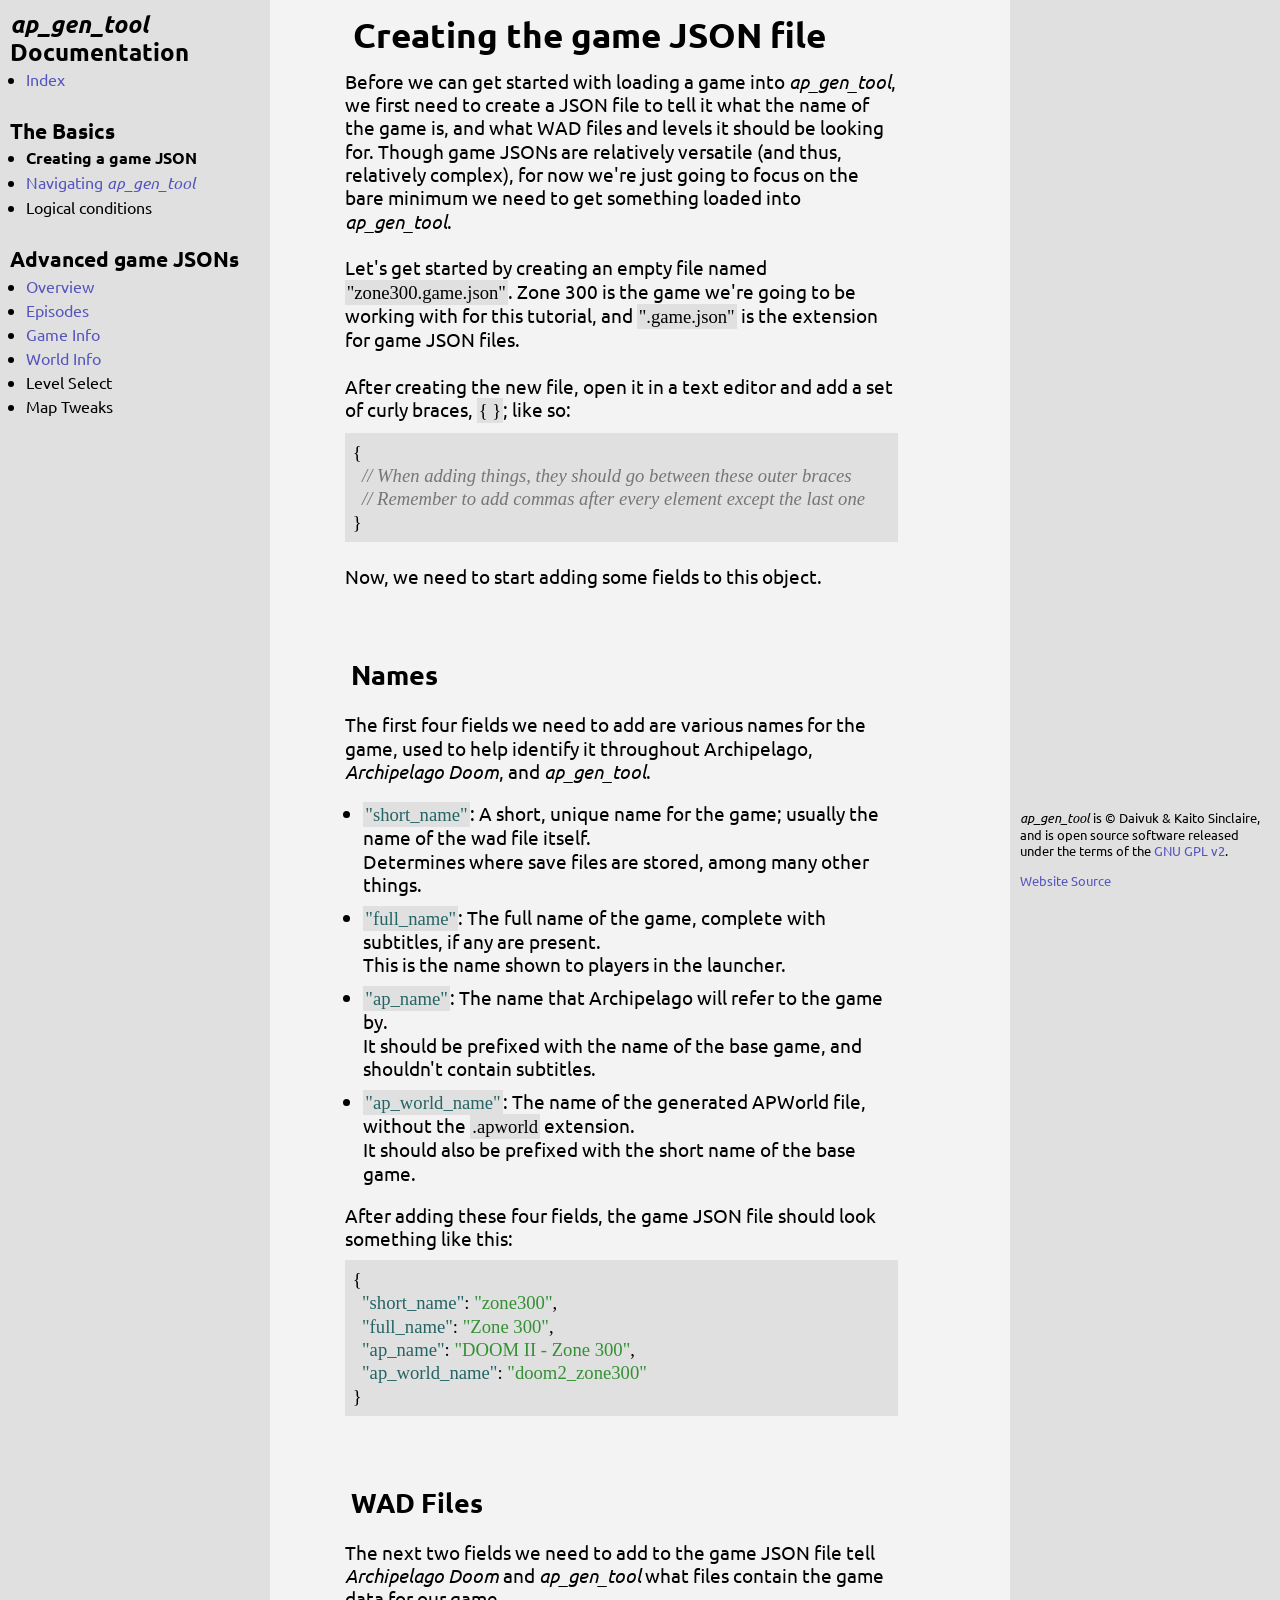
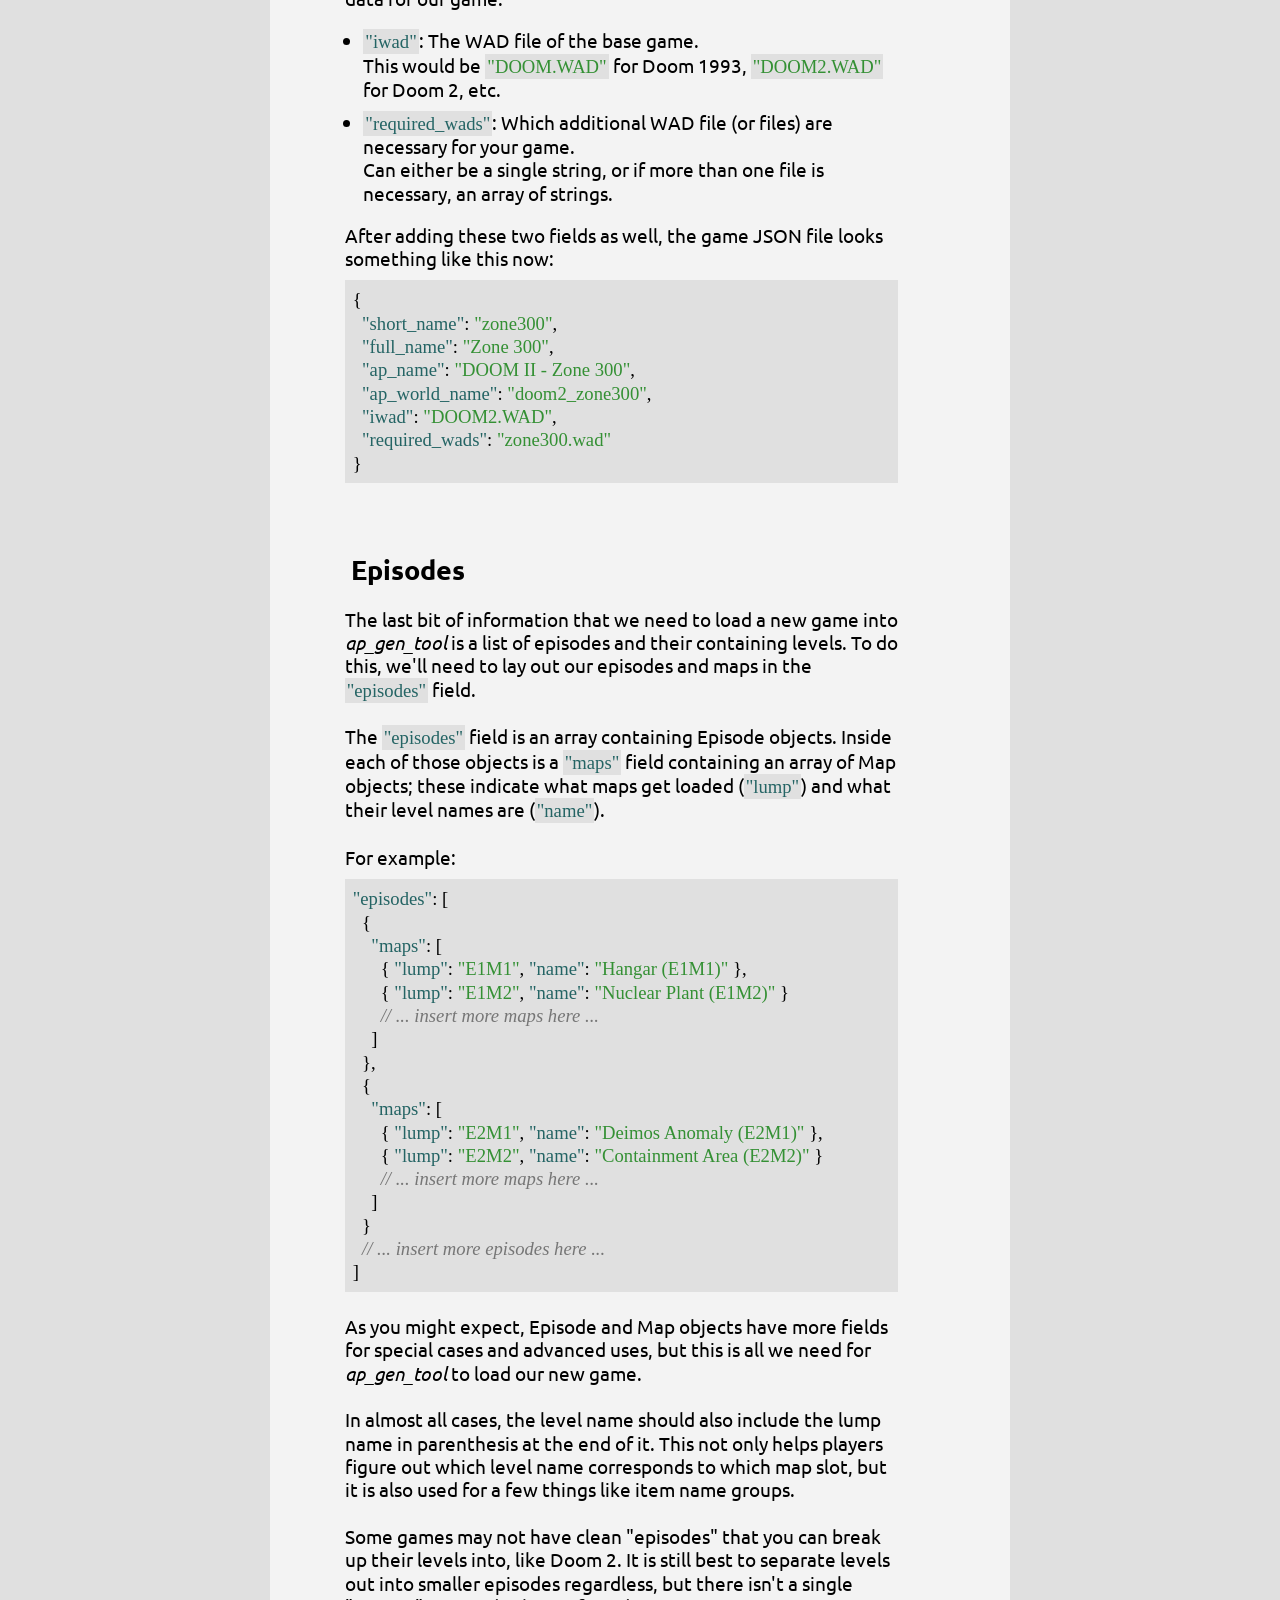
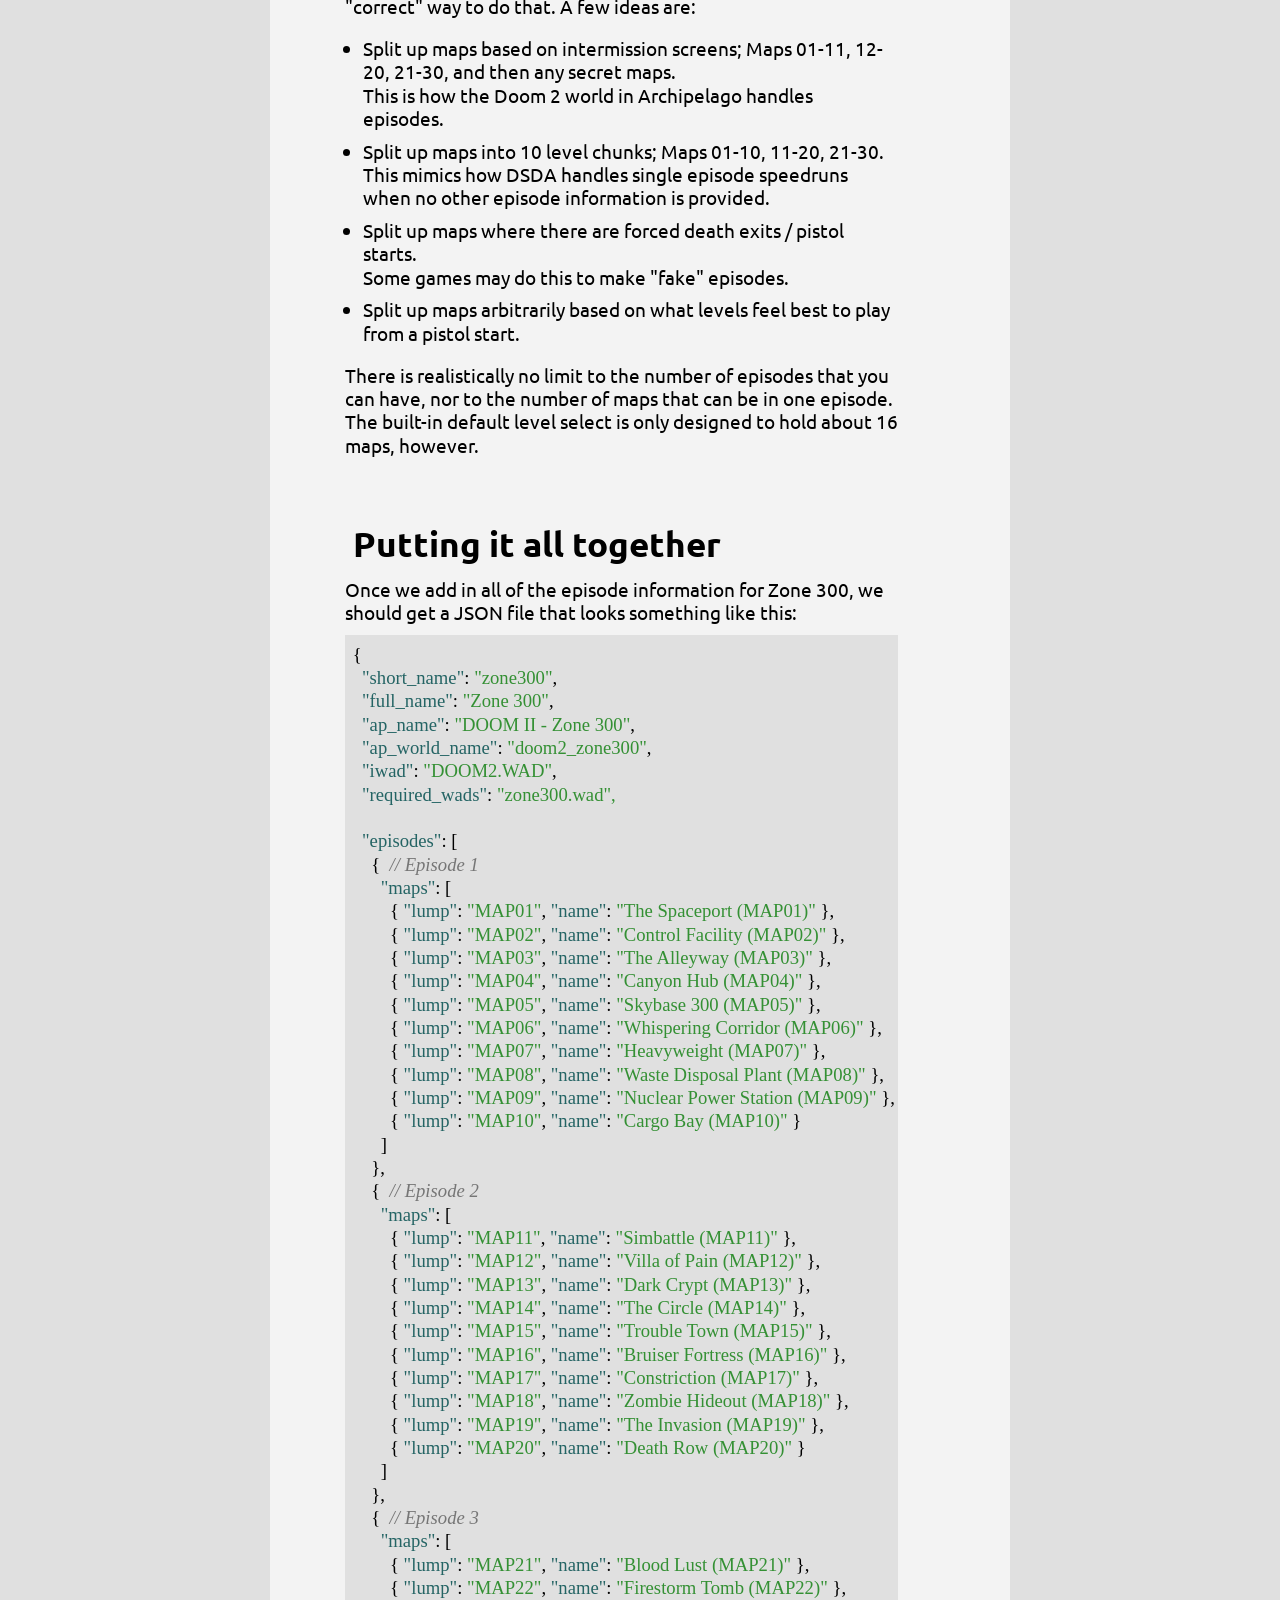
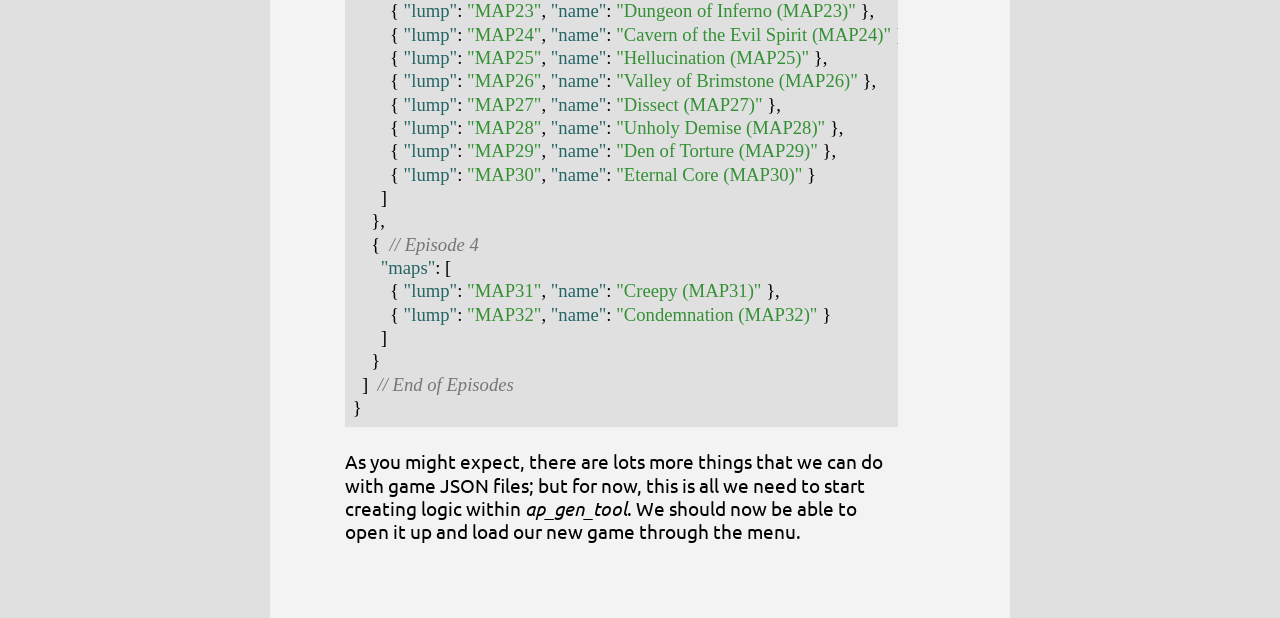
<file: web/basic/creating-json.html>
<!DOCTYPE html>
<html>
<head>
  <link rel="preconnect" href="https://fonts.googleapis.com">
  <link rel="preconnect" href="https://fonts.gstatic.com" crossorigin>
  <link href="https://fonts.googleapis.com/css2?family=Ubuntu+Mono:ital@0;1&family=Ubuntu:ital,wght@0,400;0,700;1,400;1,700&display=swap" rel="stylesheet">
  <link href="../style.css" rel="stylesheet" />
  <title>The Basics: Creating a game JSON - ap_gen_tool Documentation</title>
</head>

<body>

<div class="overlay ov-navigation">
<!-- ---------------------------------------------------------------------- -->
<h1><i>ap_gen_tool</i> Documentation</h1>
<ul>
  <li><a href="/ap_gen_tool/">Index</a></li>
</ul>
<h2>The Basics</h2>
<ul>
  <li class="selected">Creating a game JSON</li>
  <li><a href="/ap_gen_tool/basic/navigating.html">Navigating <i>ap_gen_tool</i></a></li>
  <li>Logical conditions</li>
</ul>
<h2>Advanced game JSONs</h2>
<ul>
  <li><a href="/ap_gen_tool/advanced/overview.html">Overview</a></li>
  <li><a href="/ap_gen_tool/advanced/episodes.html">Episodes</a></li>
  <li><a href="/ap_gen_tool/advanced/game_info.html">Game Info</a></li>
  <li><a href="/ap_gen_tool/advanced/world_info.html">World Info</a></li>
  <li>Level Select</li>
  <li>Map Tweaks</li>
</ul>
<!-- ---------------------------------------------------------------------- -->
</div>

<div class="hide-minimal overlay ov-credits">
<div><i>ap_gen_tool</i> is &copy; Daivuk & Kaito Sinclaire, and is open source software released under the terms of the <a href="https://raw.githubusercontent.com/ArchipelagoDoom/ap_gen_tool/refs/heads/main/COPYING">GNU GPL v2</a>.</div>
<div><a href="https://github.com/ArchipelagoDoom/ap_gen_tool/web/">Website Source</a></div>
</div>


<div class="base">
<div class="navbar"></div>
<div class="content">
<!-- ---------------------------------------------------------------------- -->
<h1 id="creating-the-game-json-file">Creating the game JSON file</h1>
<div>
Before we can get started with loading a game into <i>ap_gen_tool</i>, we first need to create a JSON file to tell it what the name of the game is, and what WAD files and levels it should be looking for. Though game JSONs are relatively versatile (and thus, relatively complex), for now we're just going to focus on the bare minimum we need to get something loaded into <i>ap_gen_tool</i>.
<br><br>
Let's get started by creating an empty file named <span class="inline-code">"zone300.game.json"</span>. Zone 300 is the game we're going to be working with for this tutorial, and <span class="inline-code">".game.json"</span> is the extension for game JSON files.
<br><br>
After creating the new file, open it in a text editor and add a set of curly braces, <span class="inline-code">{ }</span>; like so:

<pre>
{
  <span class="comment">// When adding things, they should go between these outer braces</span>
  <span class="comment">// Remember to add commas after every element except the last one</span>
}
</pre>

<br>
Now, we need to start adding some fields to this object.
</div>

<h2 id="names">Names</h2>
<div>
The first four fields we need to add are various names for the game, used to help identify it throughout Archipelago, <i>Archipelago Doom</i>, and <i>ap_gen_tool</i>.

<ul>
<li><span class="inline-code key">"short_name"</span>: A short, unique name for the game; usually the name of the wad file itself.<br>Determines where save files are stored, among many other things.</li>
<li><span class="inline-code key">"full_name"</span>: The full name of the game, complete with subtitles, if any are present.<br>This is the name shown to players in the launcher.</li>
<li><span class="inline-code key">"ap_name"</span>: The name that Archipelago will refer to the game by.<br>It should be prefixed with the name of the base game, and shouldn't contain subtitles.</li>
<li><span class="inline-code key">"ap_world_name"</span>: The name of the generated APWorld file, without the <span class="inline-code">.apworld</span> extension.<br>It should also be prefixed with the short name of the base game.</li>
</ul>

After adding these four fields, the game JSON file should look something like this:

<pre>
{
  <span class="key">"short_name"</span>: <span class="string">"zone300"</span>,
  <span class="key">"full_name"</span>: <span class="string">"Zone 300"</span>,
  <span class="key">"ap_name"</span>: <span class="string">"DOOM II - Zone 300"</span>,
  <span class="key">"ap_world_name"</span>: <span class="string">"doom2_zone300"</span>
}
</pre>
</div>


<h2 id="wad-files">WAD Files</h2>
<div>
The next two fields we need to add to the game JSON file tell <i>Archipelago Doom</i> and <i>ap_gen_tool</i> what files contain the game data for our game.

<ul>
<li><span class="inline-code key">"iwad"</span>: The WAD file of the base game.<br>This would be <span class="inline-code string">"DOOM.WAD"</span> for Doom 1993, <span class="inline-code string">"DOOM2.WAD"</span> for Doom 2, etc.</li>
<li><span class="inline-code key">"required_wads"</span>: Which additional WAD file (or files) are necessary for your game.<br>Can either be a single string, or if more than one file is necessary, an array of strings.</li>
</ul>

After adding these two fields as well, the game JSON file looks something like this now:

<pre>
{
  <span class="key">"short_name"</span>: <span class="string">"zone300"</span>,
  <span class="key">"full_name"</span>: <span class="string">"Zone 300"</span>,
  <span class="key">"ap_name"</span>: <span class="string">"DOOM II - Zone 300"</span>,
  <span class="key">"ap_world_name"</span>: <span class="string">"doom2_zone300"</span>,
  <span class="key">"iwad"</span>: <span class="string">"DOOM2.WAD"</span>,
  <span class="key">"required_wads"</span>: <span class="string">"zone300.wad"</span>
}
</pre>
</div>

<h2 id="episodes">Episodes</h2>
<div>
The last bit of information that we need to load a new game into <i>ap_gen_tool</i> is a list of episodes and their containing levels. To do this, we'll need to lay out our episodes and maps in the <span class="inline-code key">"episodes"</span> field.
<br><br>
The <span class="inline-code key">"episodes"</span> field is an array containing Episode objects. Inside each of those objects is a <span class="inline-code key">"maps"</span> field containing an array of Map objects; these indicate what maps get loaded (<span class="inline-code key">"lump"</span>) and what their level names are (<span class="inline-code key">"name"</span>).
<br><br>
For example:

<pre>
<span class="key">"episodes"</span>: [
  {
    <span class="key">"maps"</span>: [
      { <span class="key">"lump"</span>: <span class="string">"E1M1"</span>, <span class="key">"name"</span>: <span class="string">"Hangar (E1M1)"</span> },
      { <span class="key">"lump"</span>: <span class="string">"E1M2"</span>, <span class="key">"name"</span>: <span class="string">"Nuclear Plant (E1M2)"</span> }
      <span class="comment">// ... insert more maps here ...</span>
    ]
  },
  {
    <span class="key">"maps"</span>: [
      { <span class="key">"lump"</span>: <span class="string">"E2M1"</span>, <span class="key">"name"</span>: <span class="string">"Deimos Anomaly (E2M1)"</span> },
      { <span class="key">"lump"</span>: <span class="string">"E2M2"</span>, <span class="key">"name"</span>: <span class="string">"Containment Area (E2M2)"</span> }
      <span class="comment">// ... insert more maps here ...</span>
    ]
  }
  <span class="comment">// ... insert more episodes here ...</span>
]
</pre>

<br>
As you might expect, Episode and Map objects have more fields for special cases and advanced uses, but this is all we need for <i>ap_gen_tool</i> to load our new game.
<br><br>
In almost all cases, the level name should also include the lump name in parenthesis at the end of it. This not only helps players figure out which level name corresponds to which map slot, but it is also used for a few things like item name groups.
<br><br>
Some games may not have clean "episodes" that you can break up their levels into, like Doom 2. It is still best to separate levels out into smaller episodes regardless, but there isn't a single "correct" way to do that. A few ideas are:
<ul>
<li>Split up maps based on intermission screens; Maps 01-11, 12-20, 21-30, and then any secret maps.<br>This is how the Doom 2 world in Archipelago handles episodes.</li>
<li>Split up maps into 10 level chunks; Maps 01-10, 11-20, 21-30.<br>This mimics how DSDA handles single episode speedruns when no other episode information is provided.</li>
<li>Split up maps where there are forced death exits / pistol starts.<br>Some games may do this to make "fake" episodes.
<li>Split up maps arbitrarily based on what levels feel best to play from a pistol start.</li>
</ul>

There is realistically no limit to the number of episodes that you can have, nor to the number of maps that can be in one episode. The built-in default level select is only designed to hold about 16 maps, however.
</div>

<h1 id="putting-it-all-together">Putting it all together</h1>
<div>
Once we add in all of the episode information for Zone 300, we should get a JSON file that looks something like this:

<pre>
{
  <span class="key">"short_name"</span>: <span class="string">"zone300"</span>,
  <span class="key">"full_name"</span>: <span class="string">"Zone 300"</span>,
  <span class="key">"ap_name"</span>: <span class="string">"DOOM II - Zone 300"</span>,
  <span class="key">"ap_world_name"</span>: <span class="string">"doom2_zone300"</span>,
  <span class="key">"iwad"</span>: <span class="string">"DOOM2.WAD"</span>,
  <span class="key">"required_wads"</span>: <span class="string">"zone300.wad",</span>

  <span class="key">"episodes"</span>: [
    {  <span class="comment">// Episode 1</span>
      <span class="key">"maps"</span>: [
        { <span class="key">"lump"</span>: <span class="string">"MAP01"</span>, <span class="key">"name"</span>: <span class="string">"The Spaceport (MAP01)"</span> },
        { <span class="key">"lump"</span>: <span class="string">"MAP02"</span>, <span class="key">"name"</span>: <span class="string">"Control Facility (MAP02)"</span> },
        { <span class="key">"lump"</span>: <span class="string">"MAP03"</span>, <span class="key">"name"</span>: <span class="string">"The Alleyway (MAP03)"</span> },
        { <span class="key">"lump"</span>: <span class="string">"MAP04"</span>, <span class="key">"name"</span>: <span class="string">"Canyon Hub (MAP04)"</span> },
        { <span class="key">"lump"</span>: <span class="string">"MAP05"</span>, <span class="key">"name"</span>: <span class="string">"Skybase 300 (MAP05)"</span> },
        { <span class="key">"lump"</span>: <span class="string">"MAP06"</span>, <span class="key">"name"</span>: <span class="string">"Whispering Corridor (MAP06)"</span> },
        { <span class="key">"lump"</span>: <span class="string">"MAP07"</span>, <span class="key">"name"</span>: <span class="string">"Heavyweight (MAP07)"</span> },
        { <span class="key">"lump"</span>: <span class="string">"MAP08"</span>, <span class="key">"name"</span>: <span class="string">"Waste Disposal Plant (MAP08)"</span> },
        { <span class="key">"lump"</span>: <span class="string">"MAP09"</span>, <span class="key">"name"</span>: <span class="string">"Nuclear Power Station (MAP09)"</span> },
        { <span class="key">"lump"</span>: <span class="string">"MAP10"</span>, <span class="key">"name"</span>: <span class="string">"Cargo Bay (MAP10)"</span> }
      ]
    },
    {  <span class="comment">// Episode 2</span>
      <span class="key">"maps"</span>: [
        { <span class="key">"lump"</span>: <span class="string">"MAP11"</span>, <span class="key">"name"</span>: <span class="string">"Simbattle (MAP11)"</span> },
        { <span class="key">"lump"</span>: <span class="string">"MAP12"</span>, <span class="key">"name"</span>: <span class="string">"Villa of Pain (MAP12)"</span> },
        { <span class="key">"lump"</span>: <span class="string">"MAP13"</span>, <span class="key">"name"</span>: <span class="string">"Dark Crypt (MAP13)"</span> },
        { <span class="key">"lump"</span>: <span class="string">"MAP14"</span>, <span class="key">"name"</span>: <span class="string">"The Circle (MAP14)"</span> },
        { <span class="key">"lump"</span>: <span class="string">"MAP15"</span>, <span class="key">"name"</span>: <span class="string">"Trouble Town (MAP15)"</span> },
        { <span class="key">"lump"</span>: <span class="string">"MAP16"</span>, <span class="key">"name"</span>: <span class="string">"Bruiser Fortress (MAP16)"</span> },
        { <span class="key">"lump"</span>: <span class="string">"MAP17"</span>, <span class="key">"name"</span>: <span class="string">"Constriction (MAP17)"</span> },
        { <span class="key">"lump"</span>: <span class="string">"MAP18"</span>, <span class="key">"name"</span>: <span class="string">"Zombie Hideout (MAP18)"</span> },
        { <span class="key">"lump"</span>: <span class="string">"MAP19"</span>, <span class="key">"name"</span>: <span class="string">"The Invasion (MAP19)"</span> },
        { <span class="key">"lump"</span>: <span class="string">"MAP20"</span>, <span class="key">"name"</span>: <span class="string">"Death Row (MAP20)"</span> }
      ]
    },
    {  <span class="comment">// Episode 3</span>
      <span class="key">"maps"</span>: [
        { <span class="key">"lump"</span>: <span class="string">"MAP21"</span>, <span class="key">"name"</span>: <span class="string">"Blood Lust (MAP21)"</span> },
        { <span class="key">"lump"</span>: <span class="string">"MAP22"</span>, <span class="key">"name"</span>: <span class="string">"Firestorm Tomb (MAP22)"</span> },
        { <span class="key">"lump"</span>: <span class="string">"MAP23"</span>, <span class="key">"name"</span>: <span class="string">"Dungeon of Inferno (MAP23)"</span> },
        { <span class="key">"lump"</span>: <span class="string">"MAP24"</span>, <span class="key">"name"</span>: <span class="string">"Cavern of the Evil Spirit (MAP24)"</span> },
        { <span class="key">"lump"</span>: <span class="string">"MAP25"</span>, <span class="key">"name"</span>: <span class="string">"Hellucination (MAP25)"</span> },
        { <span class="key">"lump"</span>: <span class="string">"MAP26"</span>, <span class="key">"name"</span>: <span class="string">"Valley of Brimstone (MAP26)"</span> },
        { <span class="key">"lump"</span>: <span class="string">"MAP27"</span>, <span class="key">"name"</span>: <span class="string">"Dissect (MAP27)"</span> },
        { <span class="key">"lump"</span>: <span class="string">"MAP28"</span>, <span class="key">"name"</span>: <span class="string">"Unholy Demise (MAP28)"</span> },
        { <span class="key">"lump"</span>: <span class="string">"MAP29"</span>, <span class="key">"name"</span>: <span class="string">"Den of Torture (MAP29)"</span> },
        { <span class="key">"lump"</span>: <span class="string">"MAP30"</span>, <span class="key">"name"</span>: <span class="string">"Eternal Core (MAP30)"</span> }
      ]
    },
    {  <span class="comment">// Episode 4</span>
      <span class="key">"maps"</span>: [
        { <span class="key">"lump"</span>: <span class="string">"MAP31"</span>, <span class="key">"name"</span>: <span class="string">"Creepy (MAP31)"</span> },
        { <span class="key">"lump"</span>: <span class="string">"MAP32"</span>, <span class="key">"name"</span>: <span class="string">"Condemnation (MAP32)"</span> }
      ]
    }
  ]  <span class="comment">// End of Episodes</span>
}
</pre>
<br>
As you might expect, there are lots more things that we can do with game JSON files; but for now, this is all we need to start creating logic within <i>ap_gen_tool</i>. We should now be able to open it up and load our new game through the menu.
</div>

<!-- ---------------------------------------------------------------------- -->
</div>
<div class="navbar hide-minimal"></div>
</div>
</body>
</html>
</file>
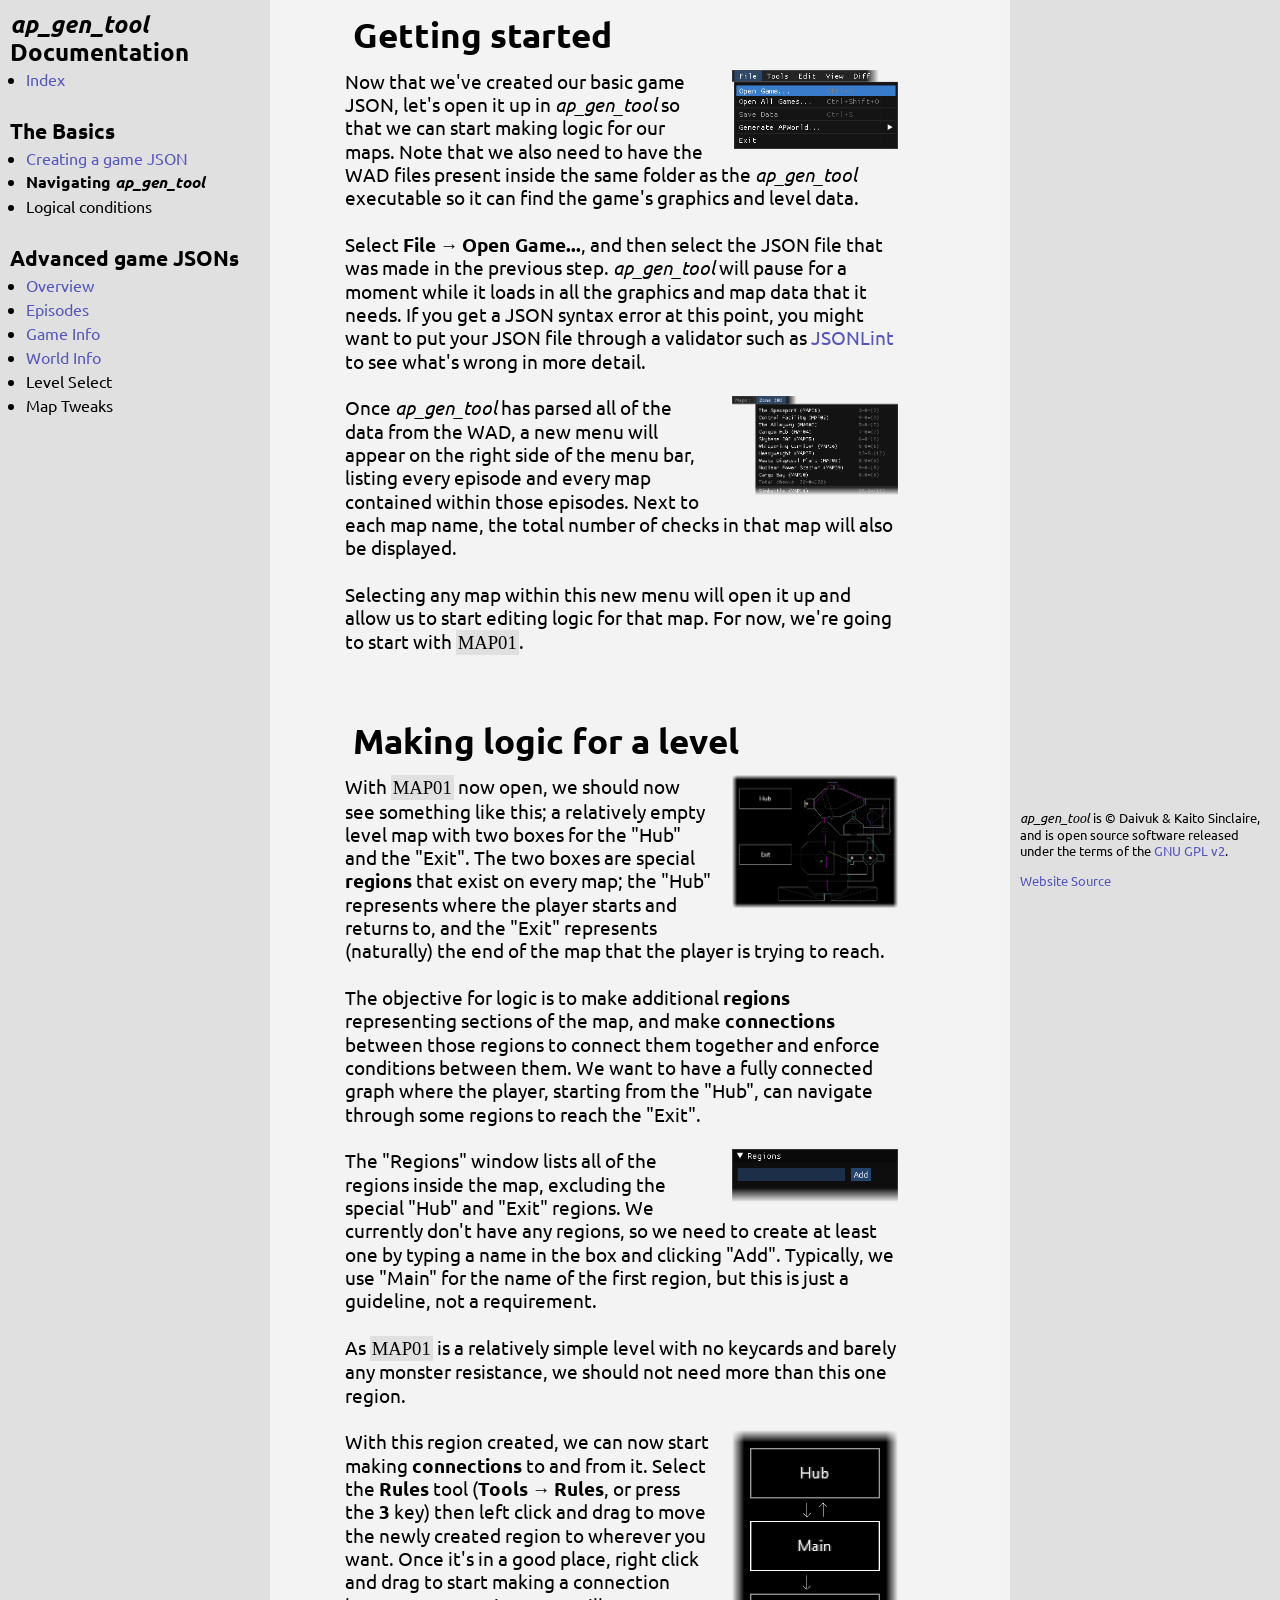
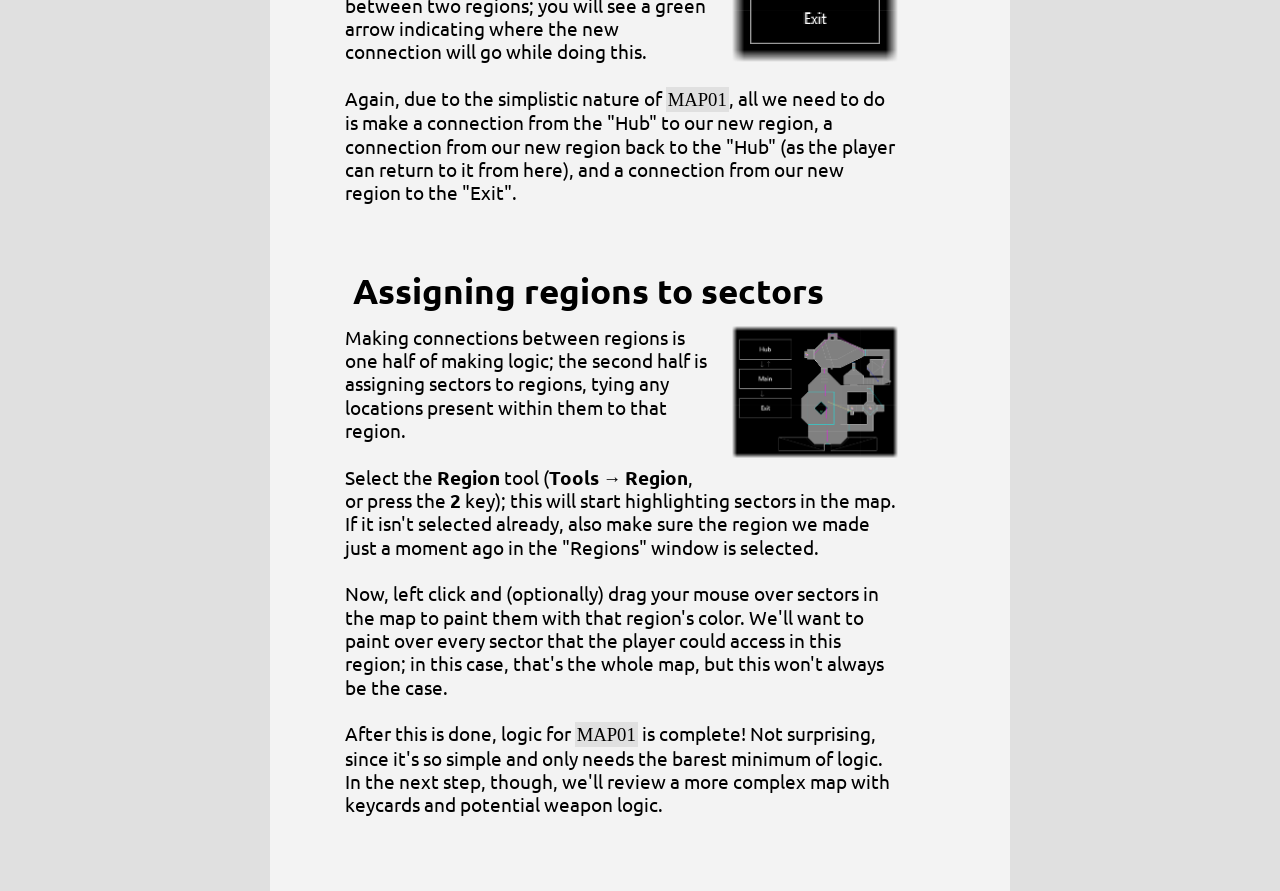
<file: web/basic/navigating.html>
<!DOCTYPE html>
<html>
<head>
  <link rel="preconnect" href="https://fonts.googleapis.com">
  <link rel="preconnect" href="https://fonts.gstatic.com" crossorigin>
  <link href="https://fonts.googleapis.com/css2?family=Ubuntu+Mono:ital@0;1&family=Ubuntu:ital,wght@0,400;0,700;1,400;1,700&display=swap" rel="stylesheet">
  <link href="../style.css" rel="stylesheet" />
  <title>The Basics: Navigating ap_gen_tool - ap_gen_tool Documentation</title>
</head>

<body>

<div class="overlay ov-navigation">
<!-- ---------------------------------------------------------------------- -->
<h1><i>ap_gen_tool</i> Documentation</h1>
<ul>
  <li><a href="/ap_gen_tool/">Index</a></li>
</ul>
<h2>The Basics</h2>
<ul>
  <li><a href="/ap_gen_tool/basic/creating-json.html">Creating a game JSON</a></li>
  <li class="selected">Navigating <i>ap_gen_tool</i></li>
  <li>Logical conditions</li>
</ul>
<h2>Advanced game JSONs</h2>
<ul>
  <li><a href="/ap_gen_tool/advanced/overview.html">Overview</a></li>
  <li><a href="/ap_gen_tool/advanced/episodes.html">Episodes</a></li>
  <li><a href="/ap_gen_tool/advanced/game_info.html">Game Info</a></li>
  <li><a href="/ap_gen_tool/advanced/world_info.html">World Info</a></li>
  <li>Level Select</li>
  <li>Map Tweaks</li>
</ul>
<!-- ---------------------------------------------------------------------- -->
</div>

<div class="hide-minimal overlay ov-credits">
<div><i>ap_gen_tool</i> is &copy; Daivuk & Kaito Sinclaire, and is open source software released under the terms of the <a href="https://raw.githubusercontent.com/ArchipelagoDoom/ap_gen_tool/refs/heads/main/COPYING">GNU GPL v2</a>.</div>
<div><a href="https://github.com/ArchipelagoDoom/ap_gen_tool/web/">Website Source</a></div>
</div>


<div class="base">
<div class="navbar"></div>
<div class="content">
<!-- ---------------------------------------------------------------------- -->
<h1 id="getting-started">Getting started</h1>
<div>
<img src="../images/open-game.png" alt="The File menu of ap_gen_tool, with Open Game highlighted">
Now that we've created our basic game JSON, let's open it up in <i>ap_gen_tool</i> so that we can start making logic for our maps. Note that we also need to have the WAD files present inside the same folder as the <i>ap_gen_tool</i> executable so it can find the game's graphics and level data.
<br><br>
Select <b>File</b> &rarr; <b>Open Game...</b>, and then select the JSON file that was made in the previous step. <i>ap_gen_tool</i> will pause for a moment while it loads in all the graphics and map data that it needs. If you get a JSON syntax error at this point, you might want to put your JSON file through a validator such as <a href="https://jsonlint.com">JSONLint</a> to see what's wrong in more detail.
<br><br class="clear-img">
<img src="../images/maps-list.png" alt="The menu listing all maps inside Zone 300 (abbreviated)">
Once <i>ap_gen_tool</i> has parsed all of the data from the WAD, a new menu will appear on the right side of the menu bar, listing every episode and every map contained within those episodes. Next to each map name, the total number of checks in that map will also be displayed.
<br><br>
Selecting any map within this new menu will open it up and allow us to start editing logic for that map. For now, we're going to start with <span class="inline-code">MAP01</span>.
</div>

<h1 id="making-logic">Making logic for a level</h1>
<div>
<img src="../images/map01-empty.png" alt="The map of The Spaceport (MAP01), with no regions and no connections yet made">
With <span class="inline-code">MAP01</span> now open, we should now see something like this; a relatively empty level map with two boxes for the "Hub" and the "Exit". The two boxes are special <b>regions</b> that exist on every map; the "Hub" represents where the player starts and returns to, and the "Exit" represents (naturally) the end of the map that the player is trying to reach.
<br><br>
The objective for logic is to make additional <b>regions</b> representing sections of the map, and make <b>connections</b> between those regions to connect them together and enforce conditions between them. We want to have a fully connected graph where the player, starting from the "Hub", can navigate through some regions to reach the "Exit".
<br><br class="clear-img">
<img src="../images/region-box-empty.png" alt="The region window, with no regions available">
The "Regions" window lists all of the regions inside the map, excluding the special "Hub" and "Exit" regions. We currently don't have any regions, so we need to create at least one by typing a name in the box and clicking "Add". Typically, we use "Main" for the name of the first region, but this is just a guideline, not a requirement.
<br><br>
As <span class="inline-code">MAP01</span> is a relatively simple level with no keycards and barely any monster resistance, we should not need more than this one region.
<br><br class="clear-img">
<img src="../images/map01-rules.png" style="max-width:200px;" alt="The region graph from earlier, now with a new Main region and connections to and from the Hub and to the Exit">
With this region created, we can now start making <b>connections</b> to and from it. Select the <b>Rules</b> tool (<b>Tools</b> &rarr; <b>Rules</b>, or press the <b>3</b> key) then left click and drag to move the newly created region to wherever you want. Once it's in a good place, right click and drag to start making a connection between two regions; you will see a green arrow indicating where the new connection will go while doing this.
<br><br>
Again, due to the simplistic nature of <span class="inline-code">MAP01</span>, all we need to do is make a connection from the "Hub" to our new region, a connection from our new region back to the "Hub" (as the player can return to it from here), and a connection from our new region to the "Exit".
</div>

<h1 id="assigning-regions">Assigning regions to sectors</h1>
<div>
<img src="../images/map01-full.png" alt="The map of The Spaceport (MAP01), now with all of its sectors painted with the Main region">
Making connections between regions is one half of making logic; the second half is assigning sectors to regions, tying any locations present within them to that region.
<br><br>
Select the <b>Region</b> tool (<b>Tools</b> &rarr; <b>Region</b>, or press the <b>2</b> key); this will start highlighting sectors in the map. If it isn't selected already, also make sure the region we made just a moment ago in the "Regions" window is selected.
<br><br>
Now, left click and (optionally) drag your mouse over sectors in the map to paint them with that region's color. We'll want to paint over every sector that the player could access in this region; in this case, that's the whole map, but this won't always be the case.
<br><br>
After this is done, logic for <span class="inline-code">MAP01</span> is complete! Not surprising, since it's so simple and only needs the barest minimum of logic. In the next step, though, we'll review a more complex map with keycards and potential weapon logic.
</div>
<!--
<br><br>
Note that you are allowed to make as many regions as you deem necessary. If there's a considerable portion of the map that can be accessed from the start with no real threat to the player, you may want to have an extra "Start" region with no logic requirements at all. Or, if there is a section of the map that is considerably harder than the rest, you may want to put it in a separate region so that you can gate it behind having additional weapons.-->
<!-- ---------------------------------------------------------------------- -->
</div>
<div class="navbar hide-minimal"></div>
</div>
</body>
</html>
</file>
<file: web/style.css>
body {
  font-family: "Ubuntu";
  background: #F3F3F3;
  color: #000000;
  font-size: 14pt;
  line-height: 1.25em;
  margin: 0em;
  padding: 0em;
}

@media screen and (max-width: 940px) {
  .hide-minimal {
    display: none;
  }
}

.overlay {
  box-sizing: border-box;
  width: 270px;
  max-height: 100vh;
  padding: 10px;
  overflow-x: clip;
  overflow-y: auto;
  z-index: 1000;
}
.ov-navigation {
  position: fixed;
  top: 0px;
  left: 0px;
  line-height: 1.5em;
}
.ov-navigation h1 {
  font-size: 18pt;
  margin: 0px 0 5px 0;
}
.ov-navigation h2 {
  font-size: 16pt;
  margin: 0em;
  margin: 10px 0 5px 0;
}
.ov-navigation ul {
  font-size: 12pt;
  margin: 0px 20px 30px 0;
  line-height: 1em;
}
li.selected {
  font-weight: bold;
}

.ov-credits {
  position: fixed;
  bottom: 0px;
  right: 0px;
  line-height: 1.25em;
  font-size: 10pt;
}
.ov-credits div {
  margin-top: 1em;
}

div.base {
  display: flex;
  overflow: hidden;
  margin: 0em;
}
div.navbar {
  flex: 0 0 230px;
  width: 230px;
  min-height: 100vh;
  margin: 0em;
  padding: 0 20px 0 20px;
  background: #E0E0E0;
}
div.content {
  flex: 1 1 0px;
  padding: 0em 6em 0em 4em;
  width: 200px;
}
.content h1 {
  font-size: 26pt;
  padding-left: 0.25em;
  clear: both;
}
.content h2 {
  font-size: 20pt;
  margin: 1em 0em 1em 0em;
  padding-left: 0.25em;
  clear: both;
}
.content hr {
  margin: 4em 1em 4em 1em;
  clear: both;
}
.content div {
  margin: 0em 0em 4em 0em;
}
.content pre {
  overflow: auto;
}

.code-header {
  font-family: "Ubuntu Mono";
  color: #246464;
}

img {
  margin: 0em 0em 0.5em 1em;
  clear: right;
  float: right;
  width: 30%;
  min-width: 150px;
  max-width: 300px;
}
.clear-img {
  clear: both;
}

a {
  color: #5555C0;
  text-decoration: none;
}
a:visited {
  color: #8844C0;
}
a:hover {
  text-decoration: underline;
}

ul {
  padding-left: 1em;
}

ul > li:not(:last-child) {
  padding-bottom: 0.5em;
}

.inline-code {
  font-family: "Ubuntu Mono";
  background: #E0E0E0;
  padding: 2px;
}

pre {
  font-family: "Ubuntu Mono";
  background: #E0E0E0;
  padding: 8px;
  margin: 10px 0px 0px 0px;
  flex-shrink: 1;
}

.comment {
  font-style: italic;
  color: #767676;
}
.key {
  color: #246464;
}
.string {
  color: #349034;
}
.bool {
  font-style: italic;
  color: #C04040;
}
.int {
  color: #A07040;
}

.clarify {
  text-decoration: underline dotted 2px #C040C0;
  cursor: help;
}
</file>
